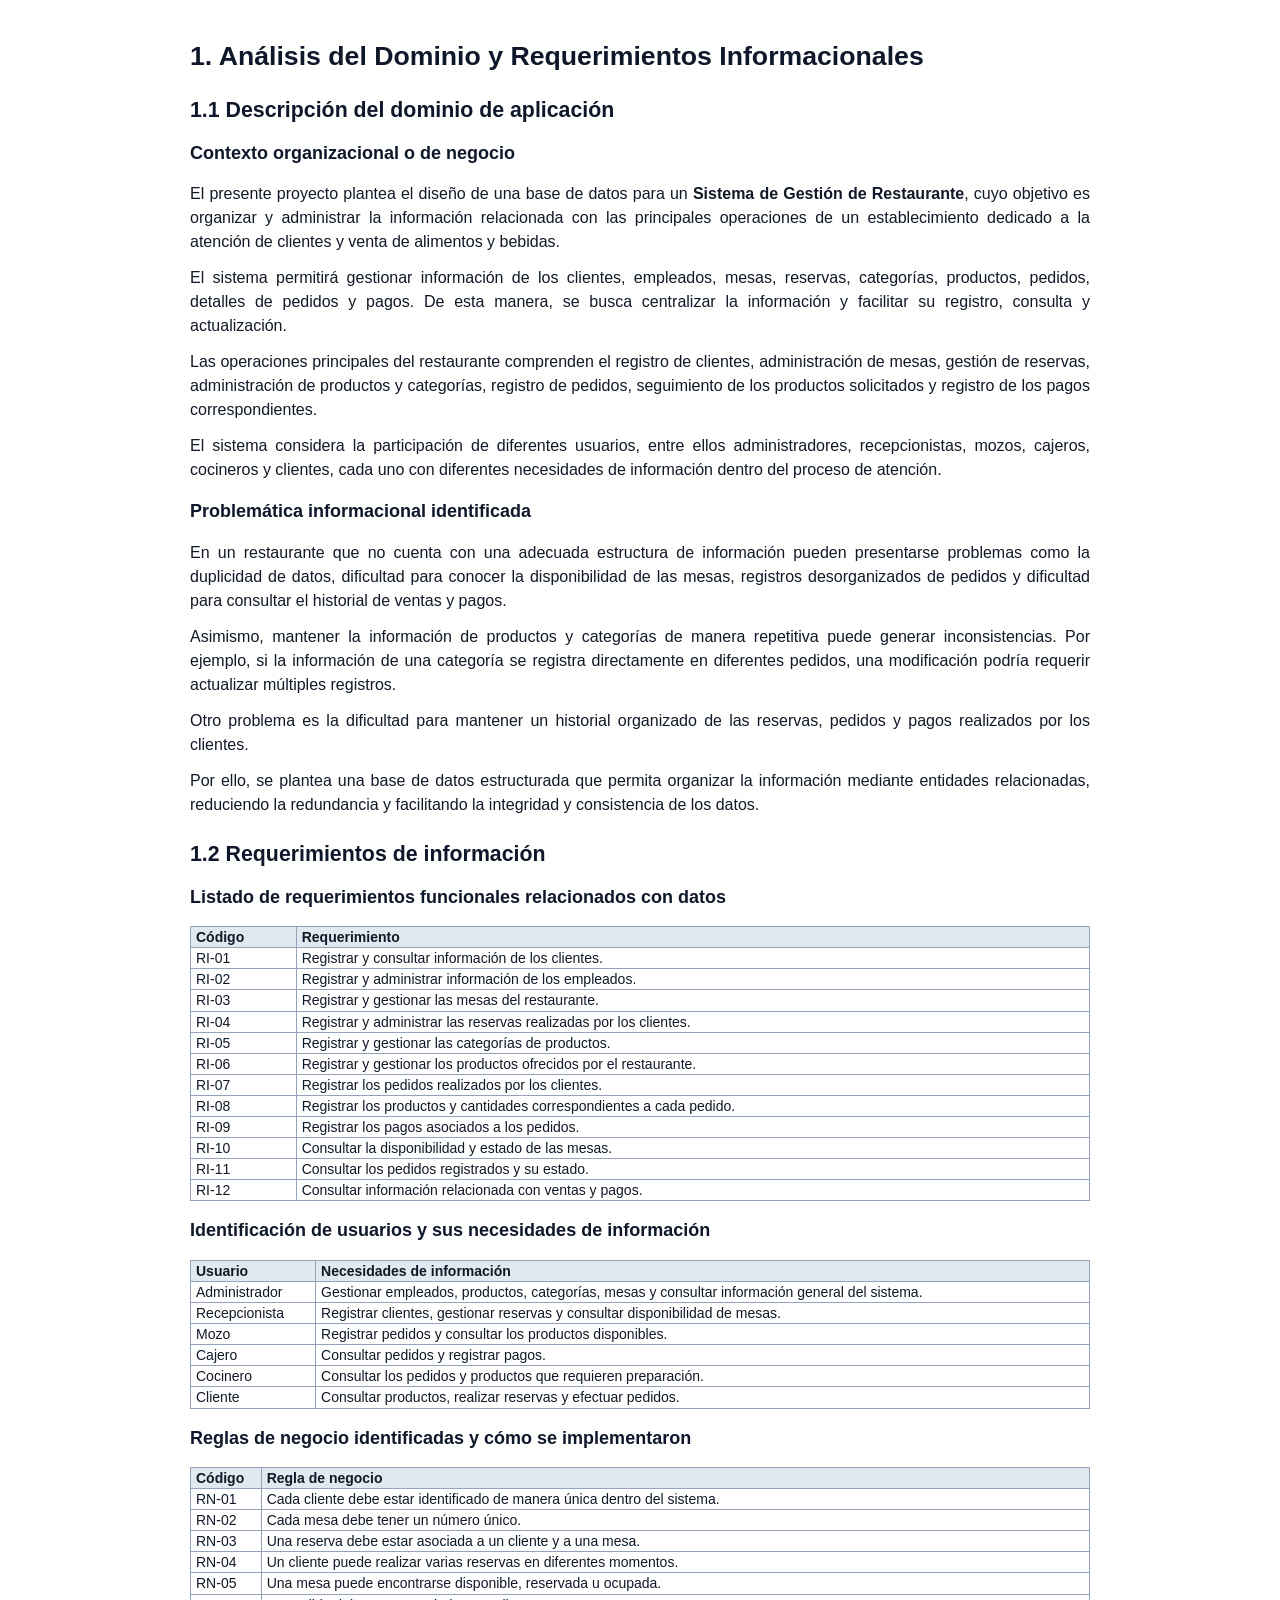
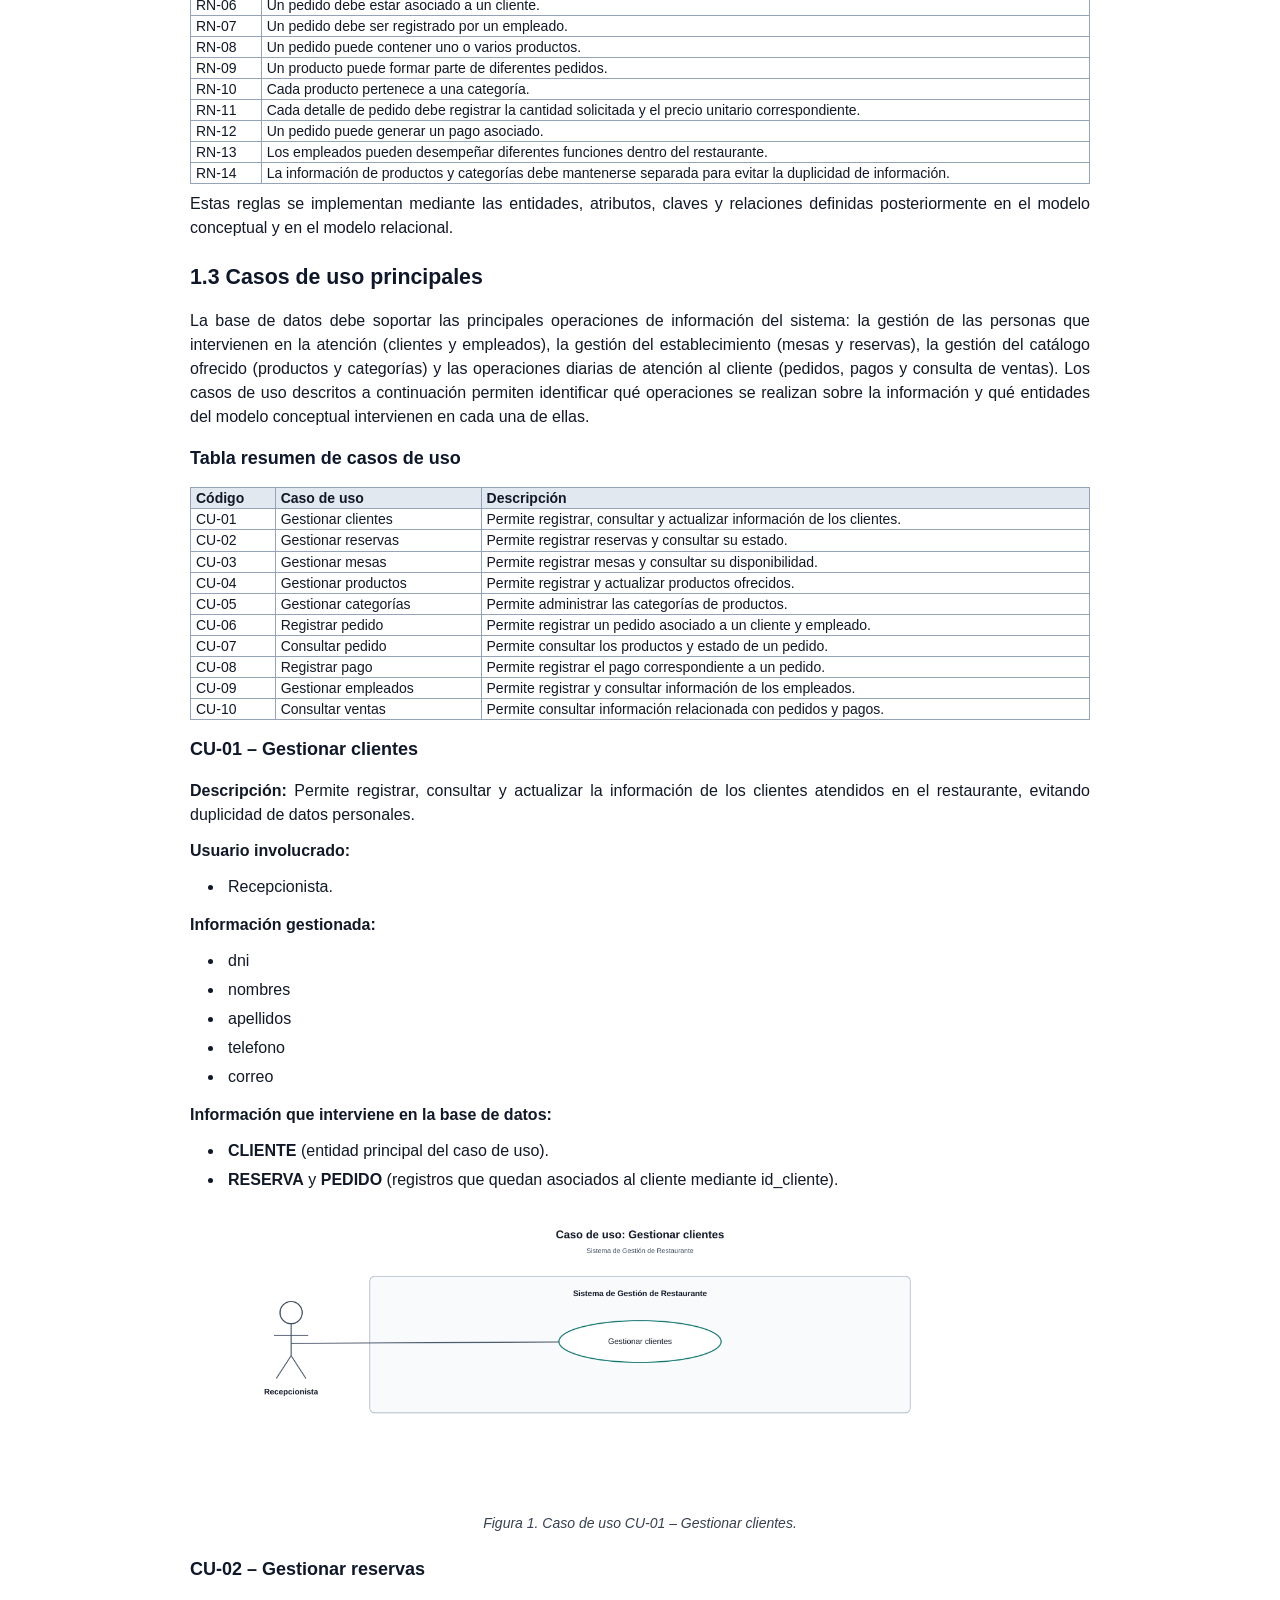
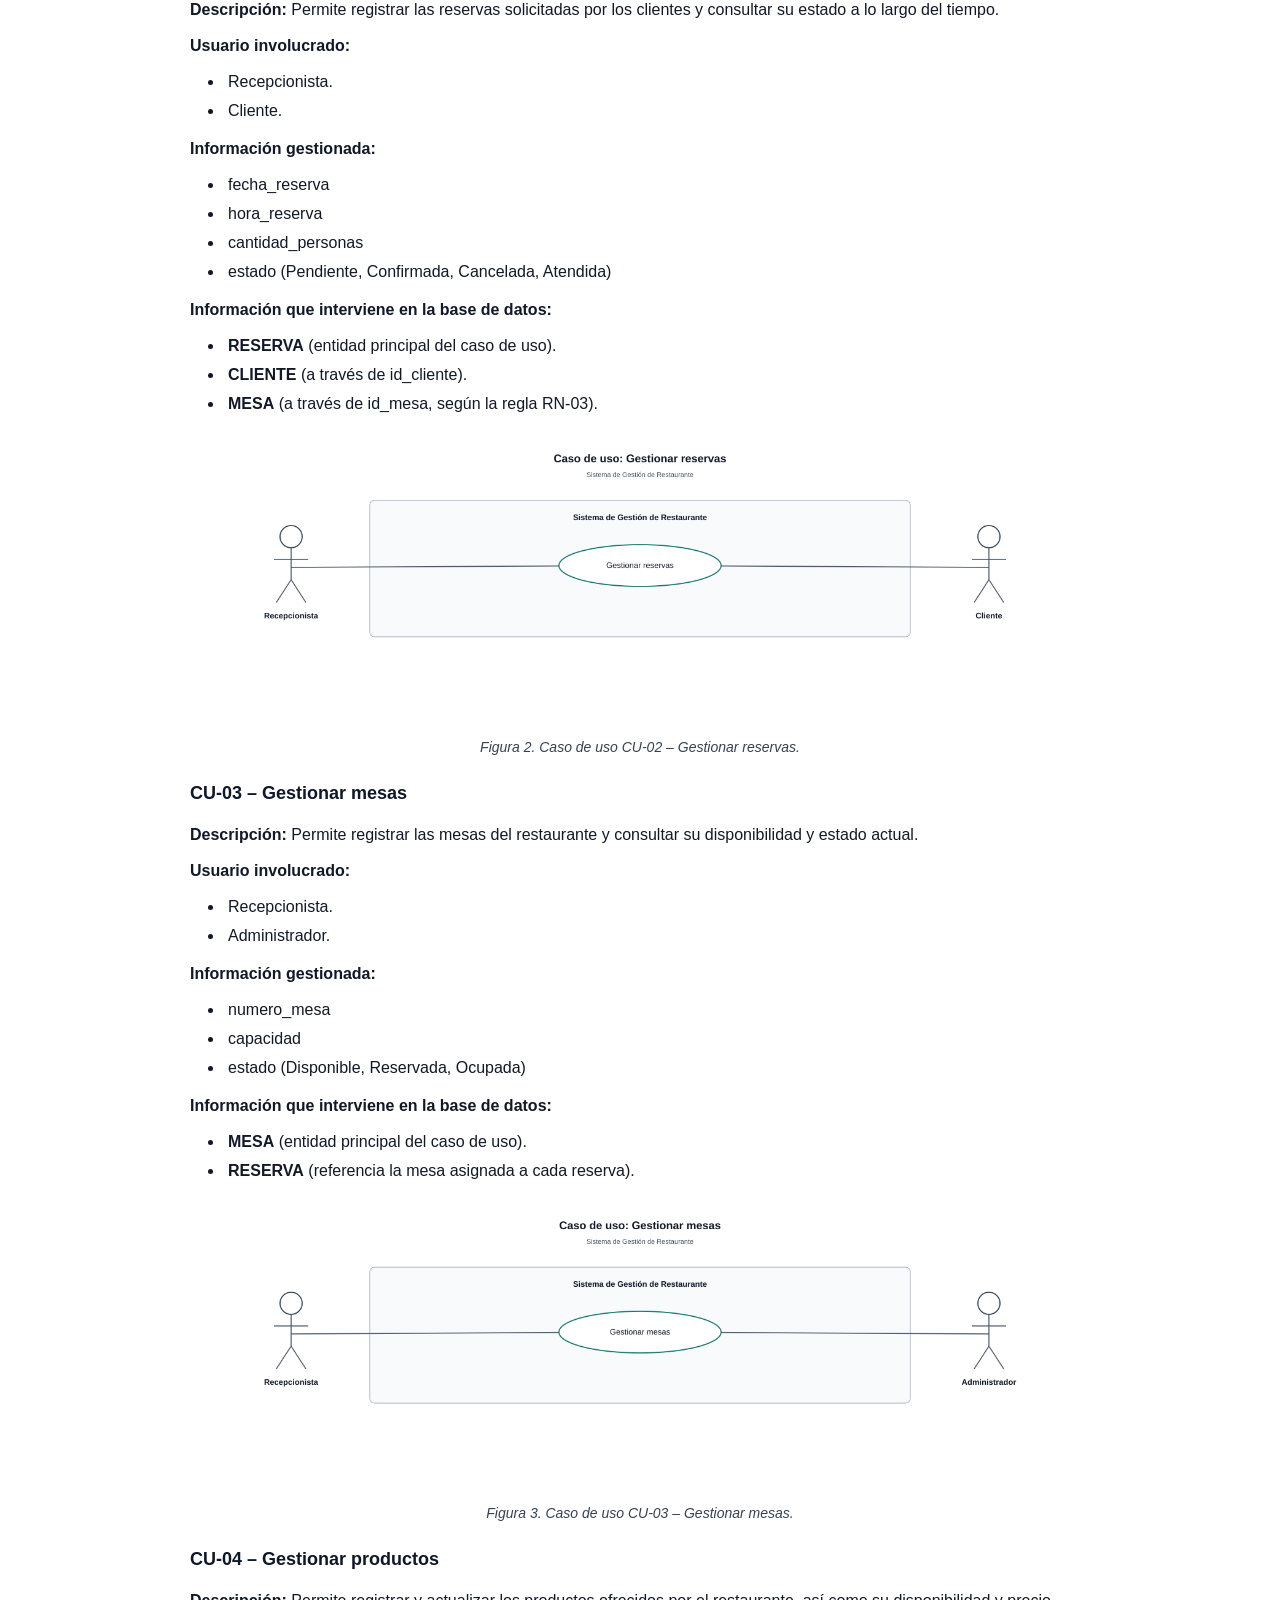
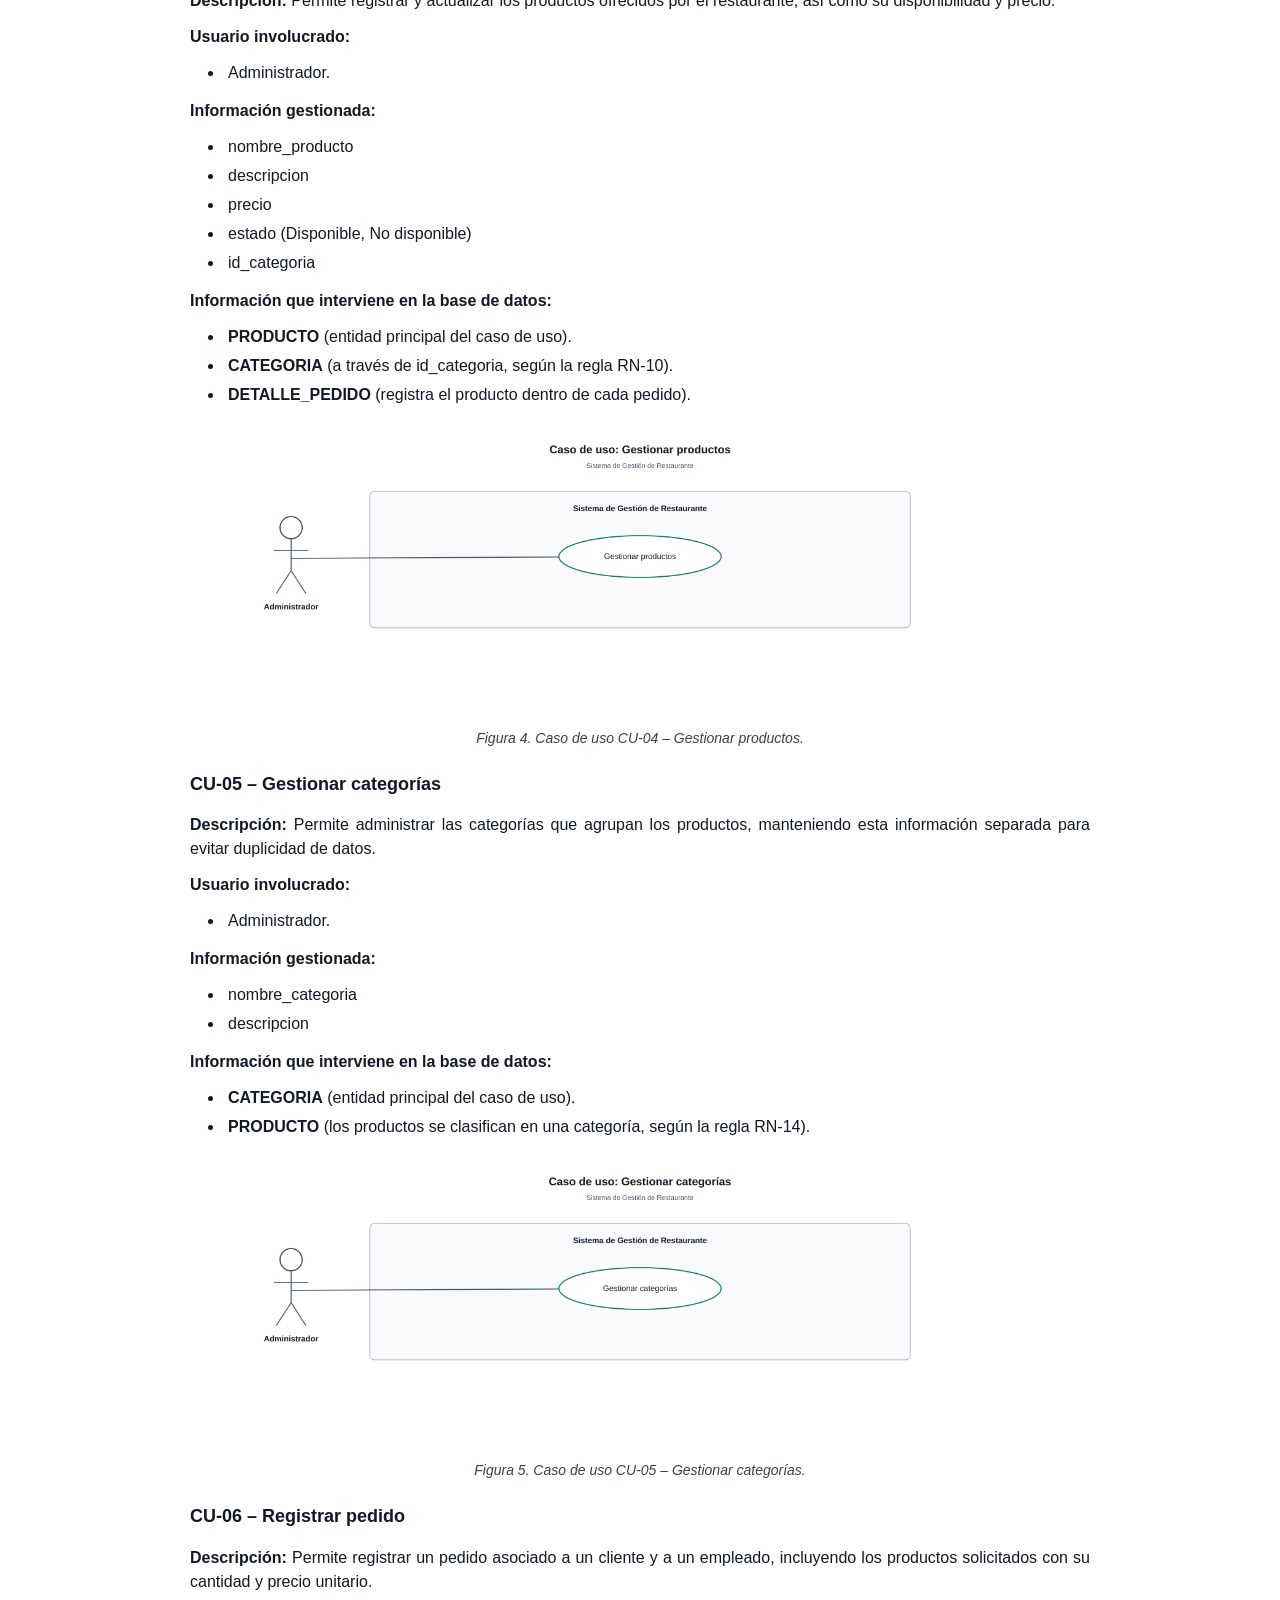
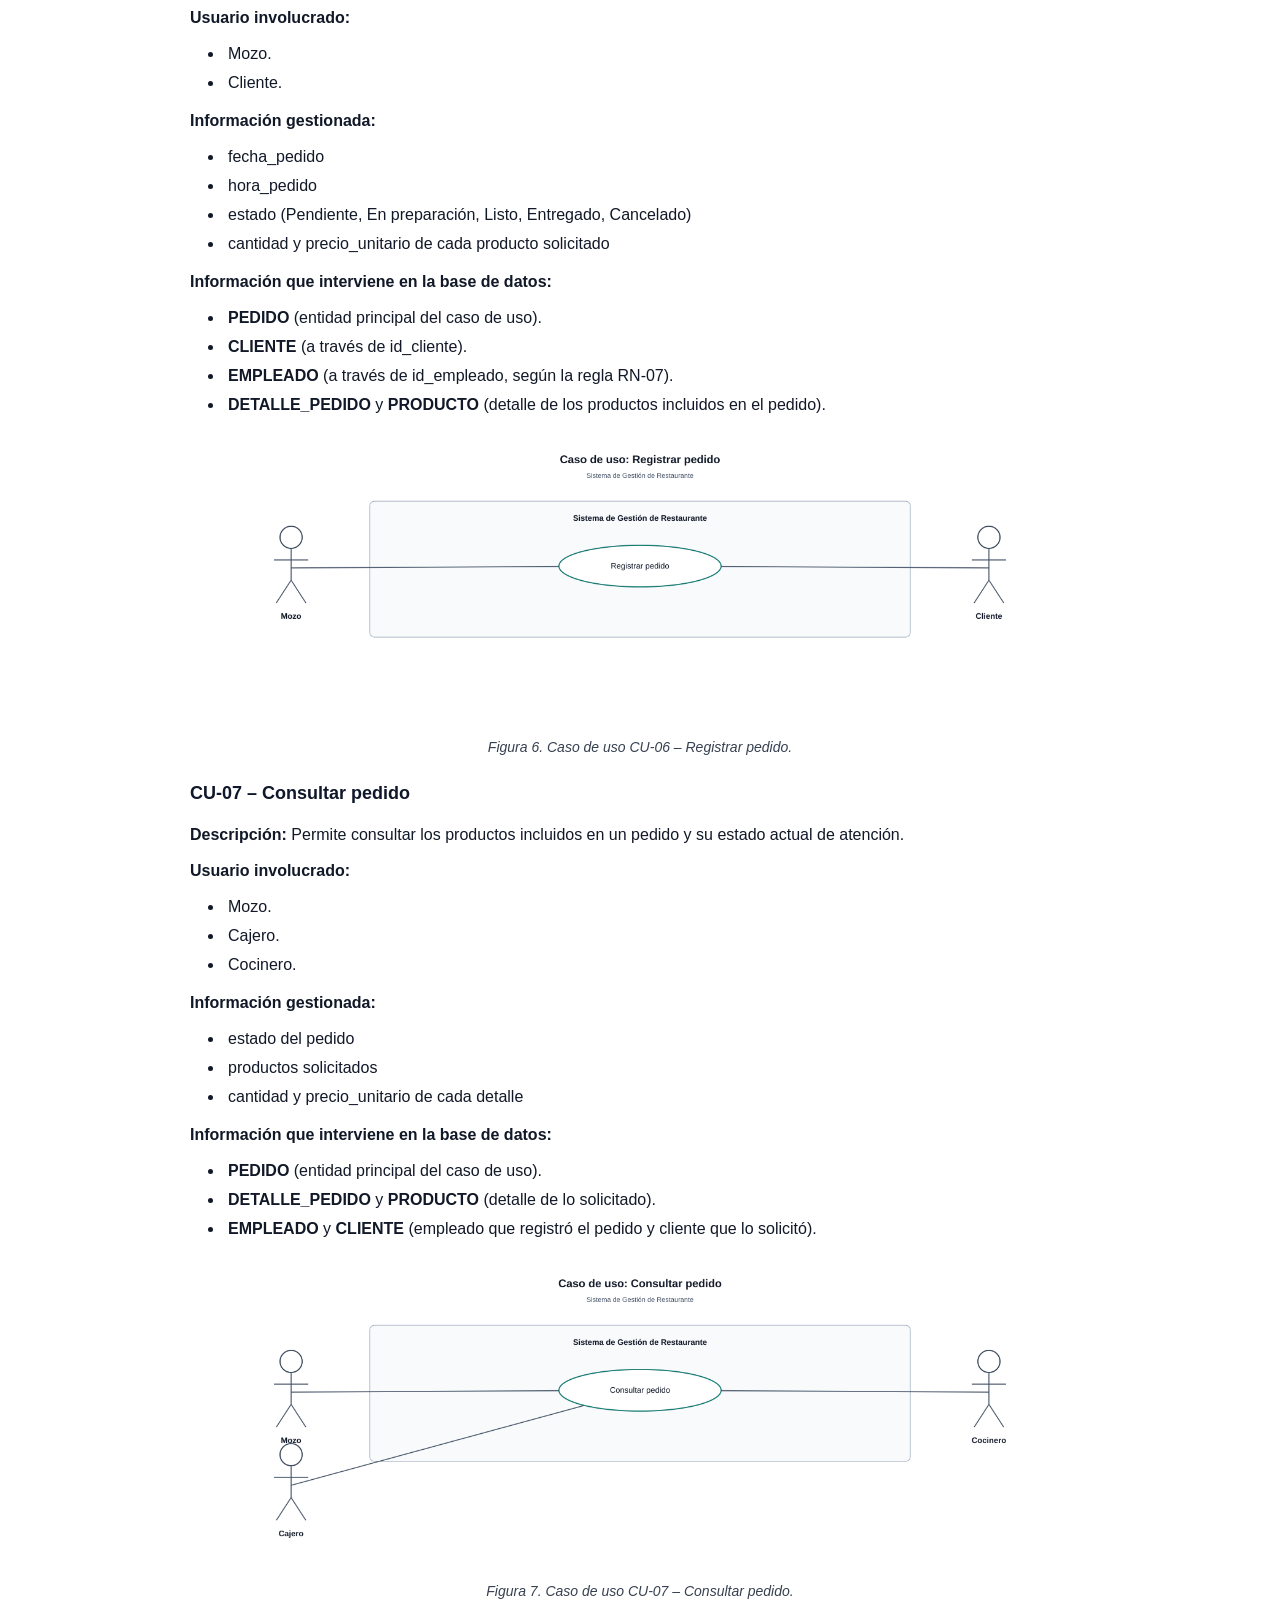
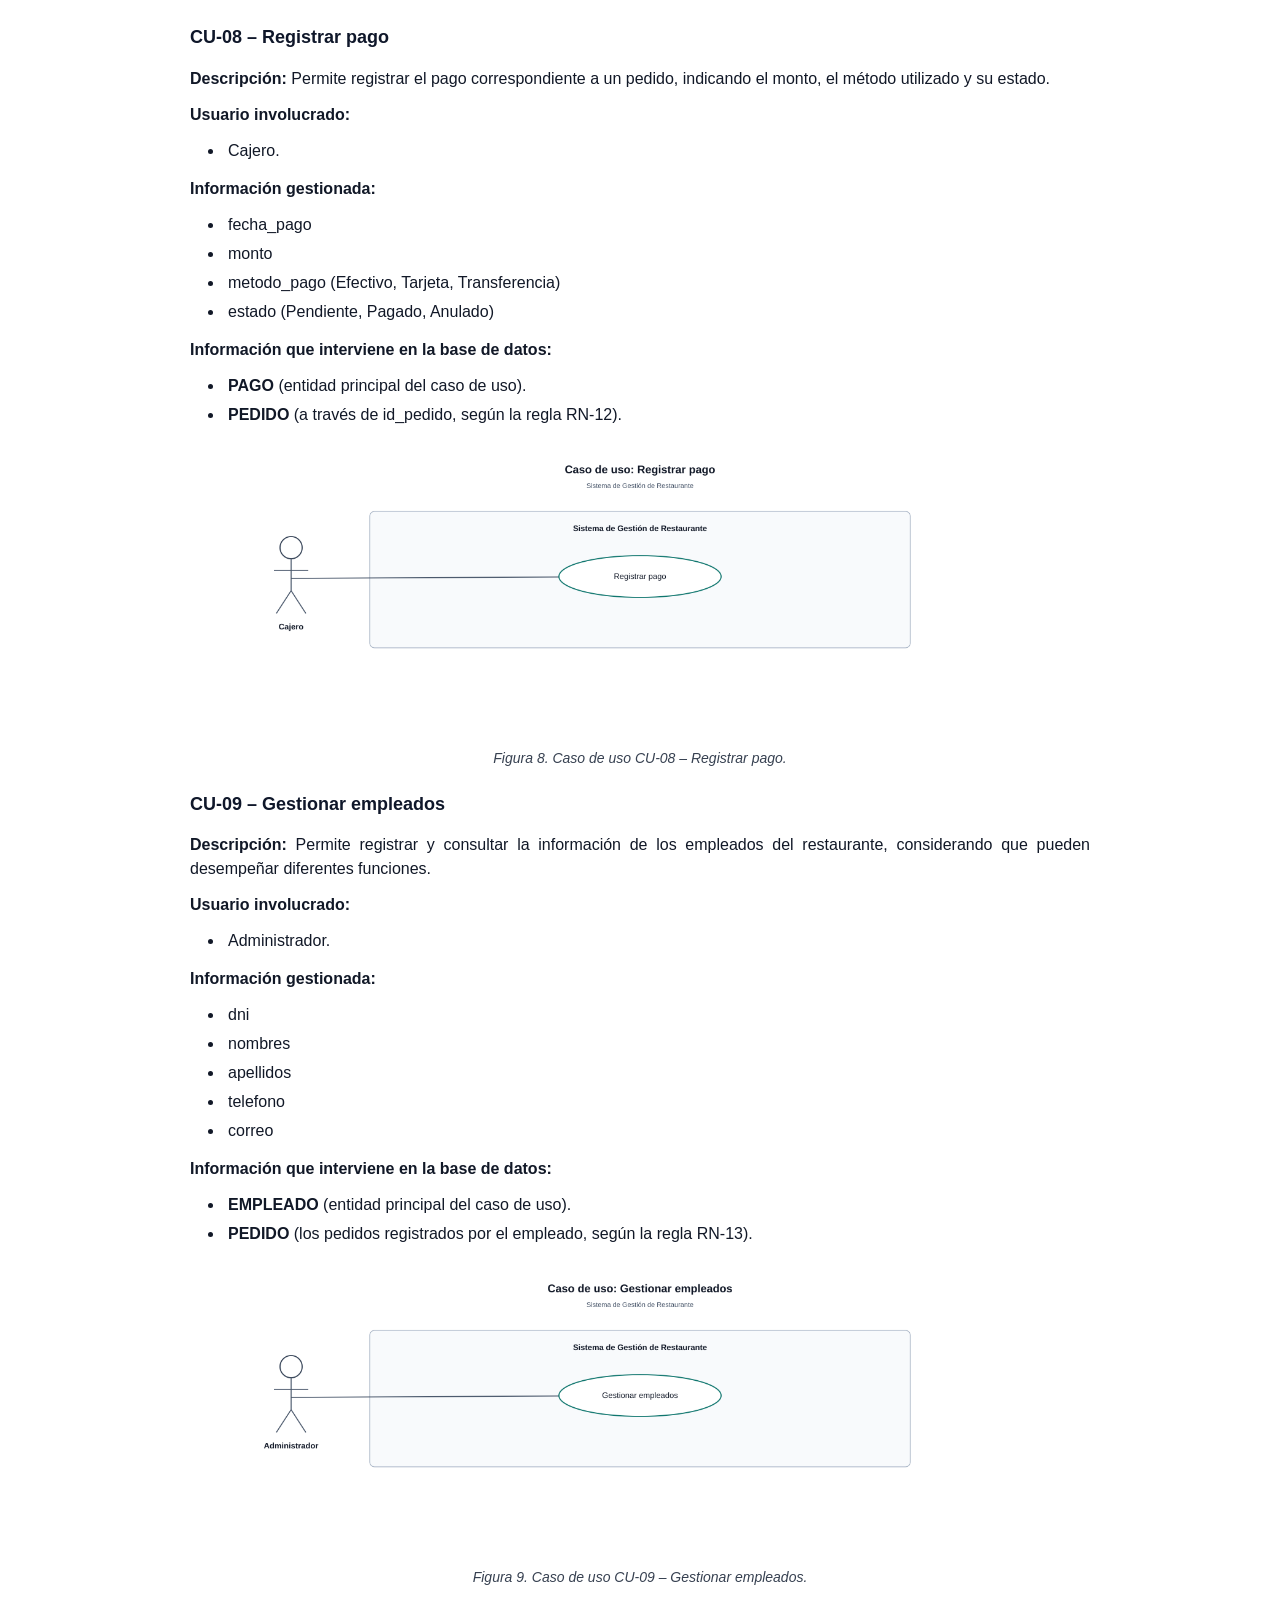
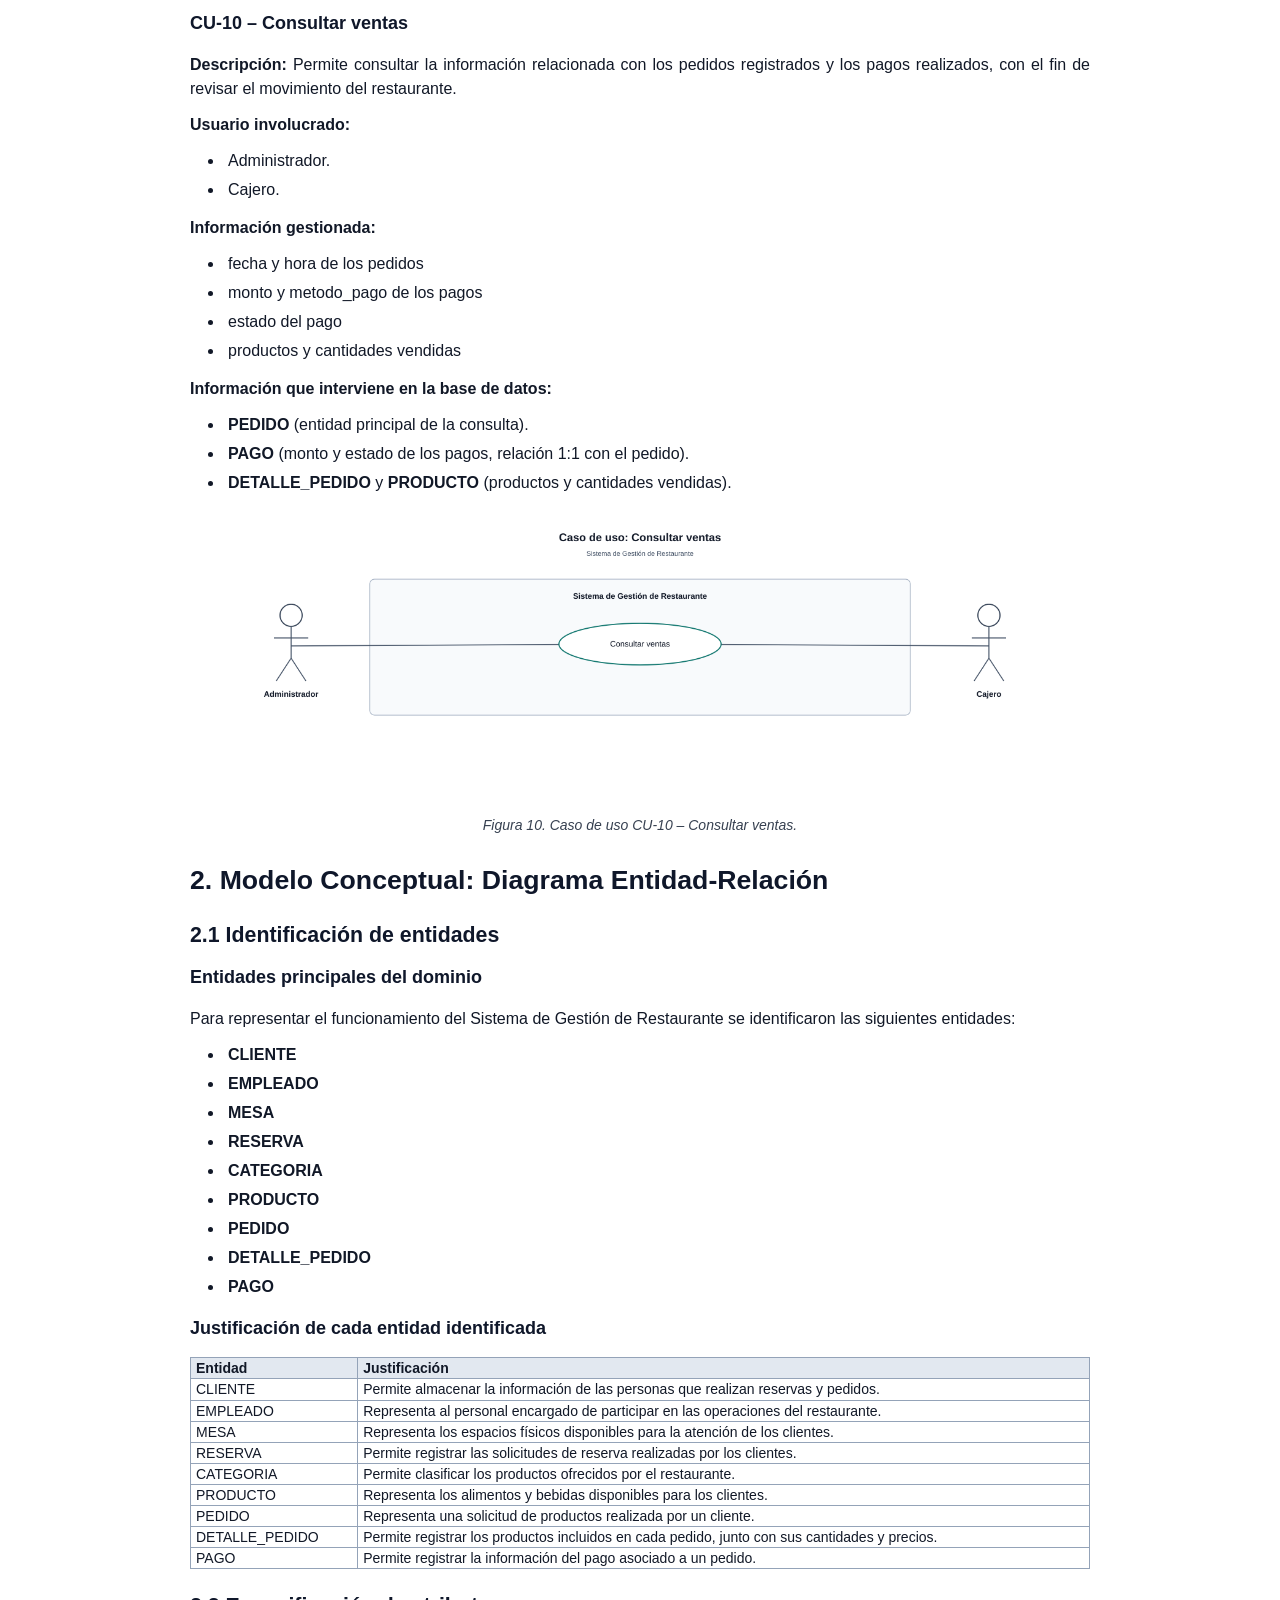
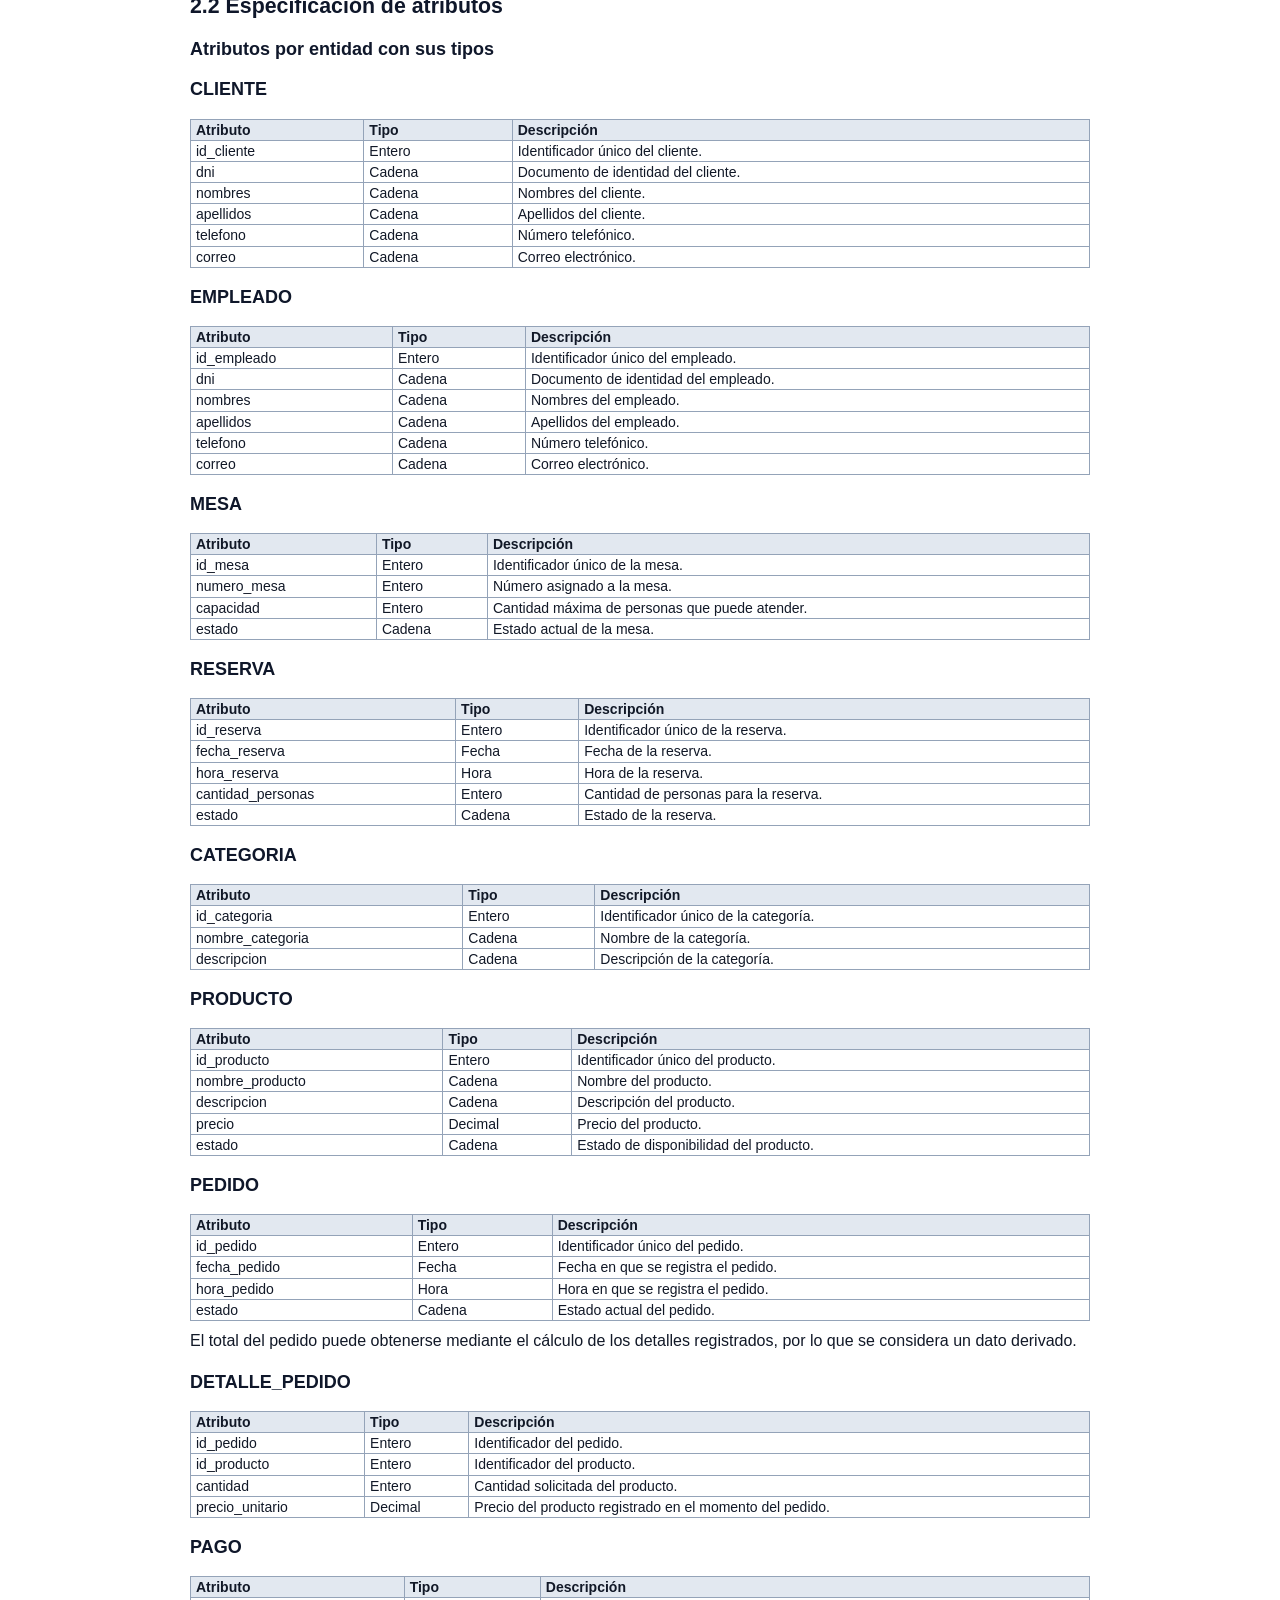
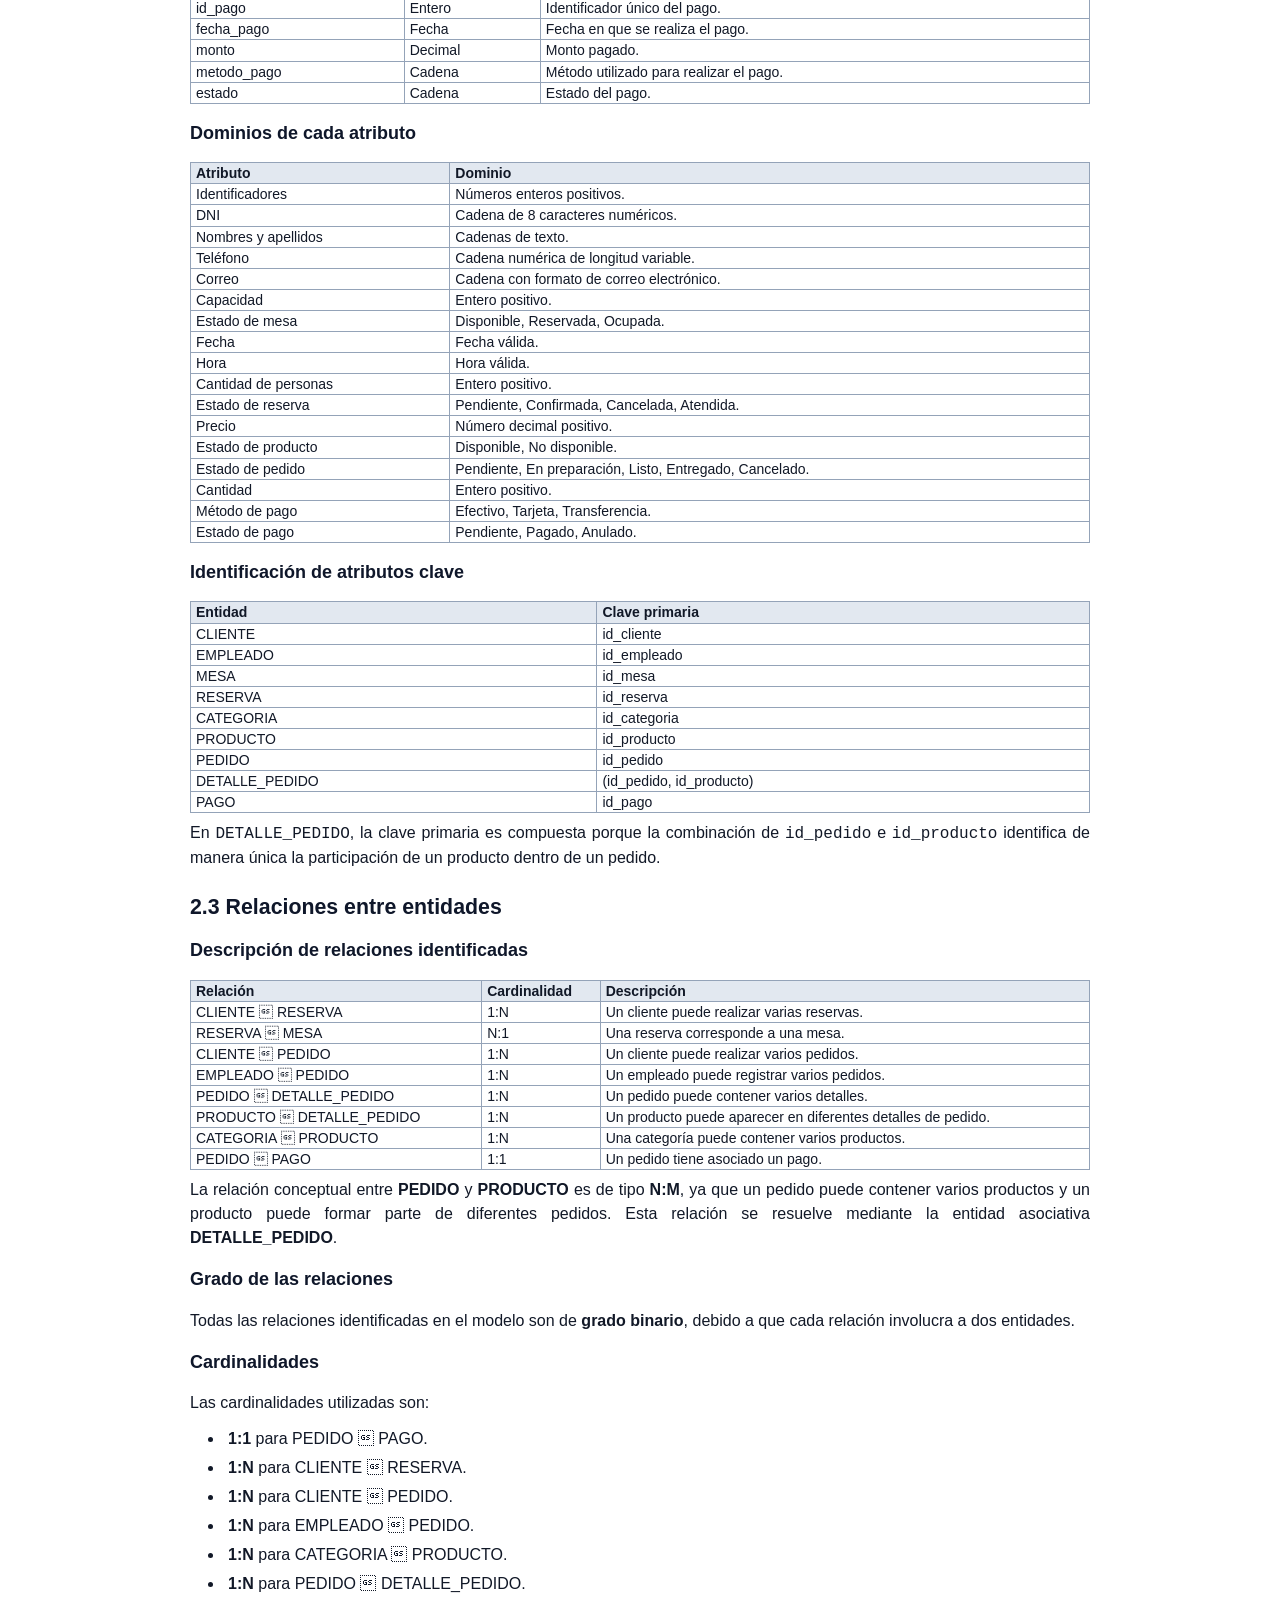
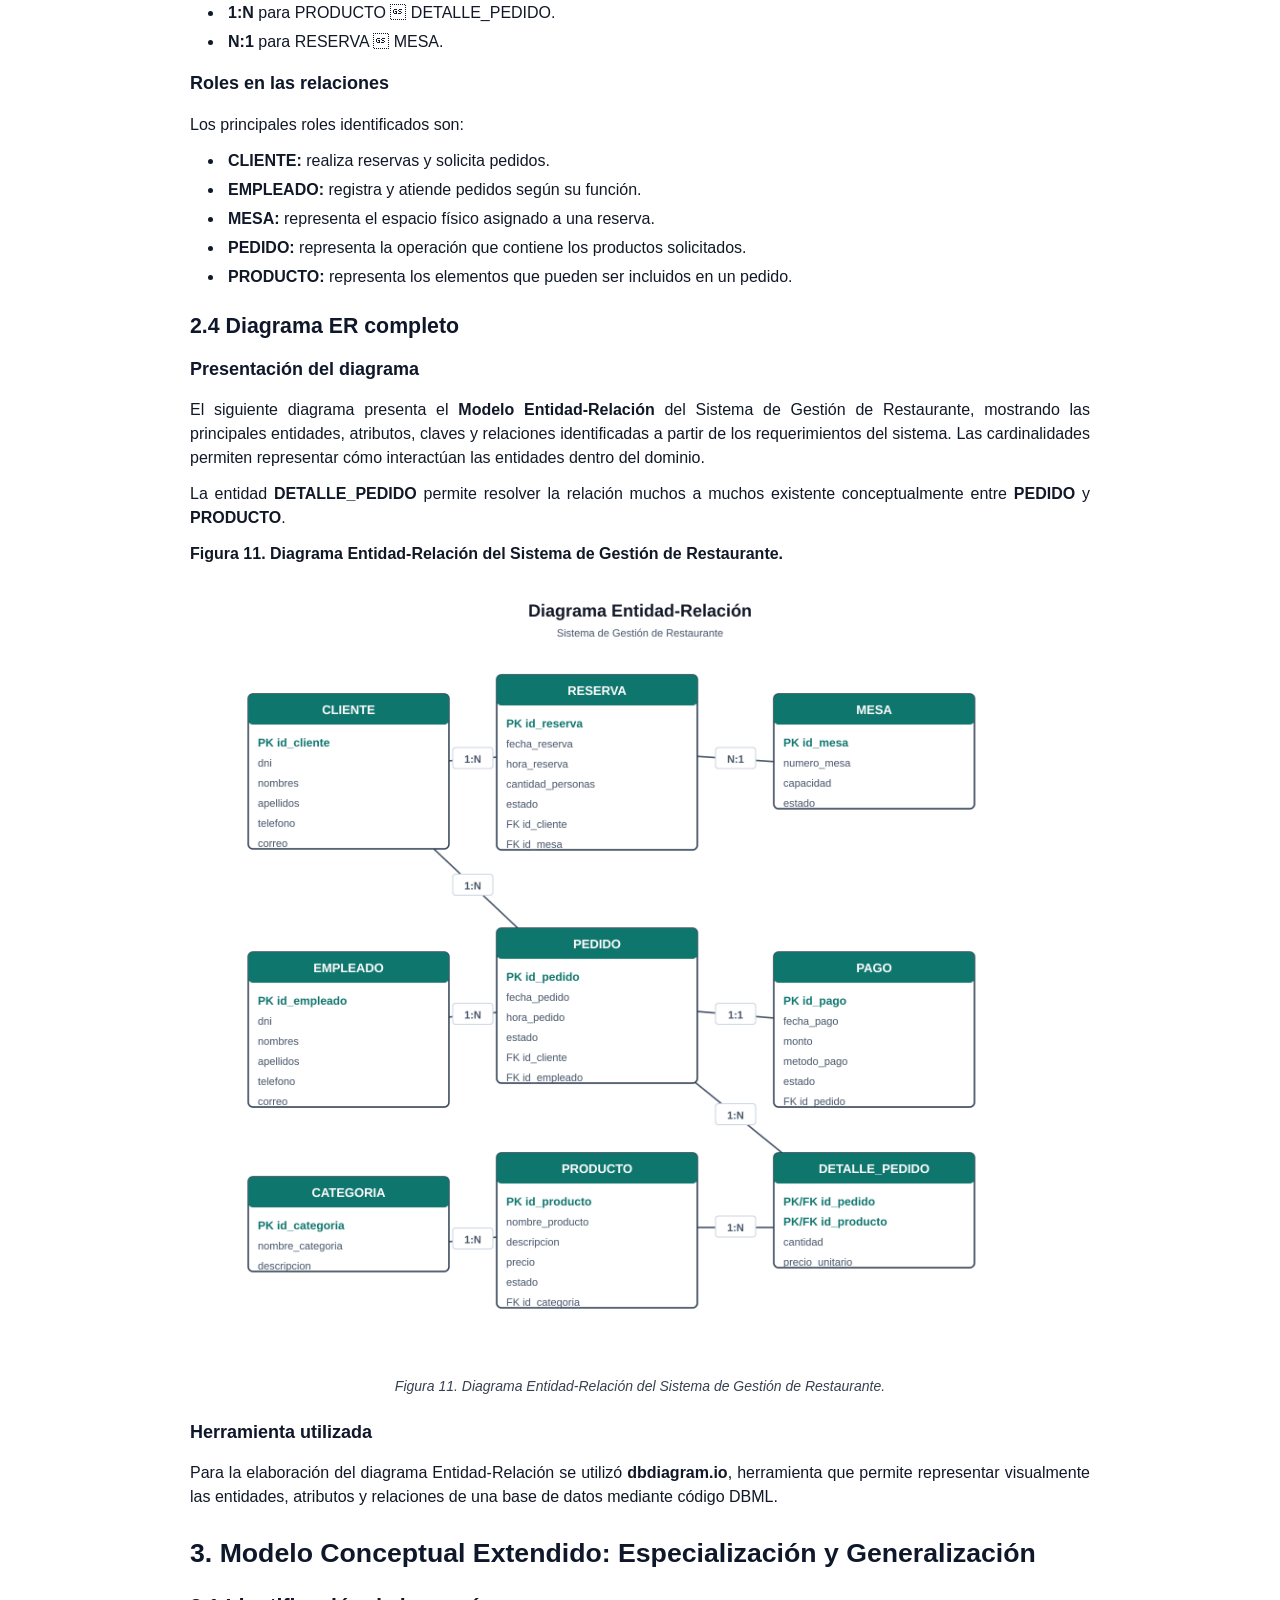
<file: documento.html>
<!doctype html>
<html lang="es">
<head>
  <meta charset="windows-1252">
  <title>Informe - Modelado y Dise�o de Base de Datos</title>
  <style>
    body {
      max-width: 900px;
      margin: 40px auto;
      padding: 0 28px;
      color: #111827;
      font-family: Arial, Helvetica, sans-serif;
      font-size: 12pt;
      line-height: 1.5;
      background: #ffffff;
    }
    h1, h2, h3, h4 {
      color: #0f172a;
      line-height: 1.25;
      page-break-after: avoid;
    }
    h1 {
      margin-top: 28px;
      font-size: 20pt;
    }
    h2 {
      margin-top: 24px;
      font-size: 16pt;
    }
    h3 {
      margin-top: 18px;
      font-size: 13.5pt;
    }
    h4 {
      margin-top: 14px;
      margin-bottom: 8px;
      font-size: 12pt;
    }
    p {
      margin: 0 0 12px;
      text-align: justify;
    }
    table {
      width: 100%;
      border-collapse: collapse;
      border-spacing: 0;
      margin: 4px 0 8px;
      font-size: 10.5pt;
      mso-table-lspace: 0pt;
      mso-table-rspace: 0pt;
    }
    th, td {
      border: 1px solid #94a3b8;
      padding: 2px 5px;
      line-height: 1.15;
      vertical-align: top;
    }
    /* Tablas compactas: sin espacios heredados dentro de las celdas */
    thead {
      display: table-header-group;
    }
    tr {
      page-break-inside: avoid;
      break-inside: avoid;
    }
    th p, td p,
    th ul, td ul,
    th ol, td ol,
    th blockquote, td blockquote {
      margin: 0;
    }
    th li, td li {
      margin-bottom: 0;
    }
    th {
      background: #e2e8f0;
      font-weight: bold;
      text-align: left;
    }
    ul {
      margin-top: 0;
      margin-bottom: 14px;
      padding-left: 34px;
      list-style-position: outside;
    }
    li {
      margin-bottom: 5px;
      padding-left: 4px;
    }
    code, pre {
      font-family: Consolas, 'Courier New', monospace;
    }
    pre {
      border: 1px solid #cbd5e1;
      background: #f8fafc;
      padding: 12px;
      white-space: pre-wrap;
    }
    .generated-figure {
      margin: 18px 0 24px;
      text-align: center;
      page-break-inside: avoid;
    }
    .generated-figure img {
      display: block;
      width: 100%;
      max-width: 860px;
      height: auto;
      margin: 0 auto 8px;
      background: #ffffff;
    }
    .generated-figure figcaption {
      color: #374151;
      font-size: 10.5pt;
      font-style: italic;
      text-align: center;
    }
    /* --- Estilos aislados del punto 4: Normalizacion de Esquemas Relacionales --- */
    /* Son clases propias (p4-*) y no modifican los estilos de las secciones anteriores. */
    .p4-flujo {
      margin: 14px 0;
      text-align: center;
      font-weight: bold;
      font-size: 10.5pt;
      color: #0f766e;
    }
    .p4-etapa {
      display: inline-block;
      margin: 4px 0 8px;
      padding: 3px 12px;
      font-size: 10.5pt;
      font-weight: bold;
      border: 1px solid #cbd5e1;
    }
    .p4-antes {
      background: #fee2e2;
      color: #991b1b;
      border-color: #fca5a5;
    }
    .p4-despues {
      background: #dcfce7;
      color: #166534;
      border-color: #86efac;
    }
    .p4-scroll {
      overflow-x: auto;
      margin: 12px 0 18px;
    }
    .p4-scroll table {
      margin: 0;
    }
    table.p4 th, table.p4 td {
      font-size: 9.5pt;
      padding: 2px 5px;
      line-height: 1.15;
    }
    table.p4 td.p4-nowrap {
      white-space: nowrap;
    }
    .p4-pk {
      color: #0f766e;
      font-weight: bold;
      white-space: nowrap;
    }
    .p4-fk {
      color: #b45309;
      font-weight: bold;
      white-space: nowrap;
    }
    .p4-nota {
      margin: 10px 0 18px;
      padding: 10px 12px;
      border-left: 4px solid #0f766e;
      background: #f8fafc;
      font-size: 10.5pt;
    }
    .p4-clave {
      font-family: Consolas, 'Courier New', monospace;
      font-size: 10pt;
    }
    .p4-titulo-tabla {
      margin: 16px 0 6px;
      font-size: 10.5pt;
      color: #0f766e;
    }
    @media print {
      body {
        margin: 0;
        max-width: none;
      }
      /* Las tablas largas pueden continuar en la pagina siguiente, repitiendo la cabecera */
      table {
        page-break-inside: auto;
      }
      tr {
        page-break-inside: avoid;
        page-break-after: auto;
      }
      thead {
        display: table-header-group;
      }
      .p4-scroll {
        overflow: visible;
      }
    }
  </style>
</head>
<body>
<h1>1. An�lisis del Dominio y Requerimientos Informacionales</h1>
<h2>1.1 Descripci�n del dominio de aplicaci�n</h2>
<h3>Contexto organizacional o de negocio</h3>
<p>El presente proyecto plantea el dise�o de una base de datos para un <strong>Sistema de Gesti�n de Restaurante</strong>, cuyo objetivo es organizar y administrar la informaci�n relacionada con las principales operaciones de un establecimiento dedicado a la atenci�n de clientes y venta de alimentos y bebidas.</p>
<p>El sistema permitir� gestionar informaci�n de los clientes, empleados, mesas, reservas, categor�as, productos, pedidos, detalles de pedidos y pagos. De esta manera, se busca centralizar la informaci�n y facilitar su registro, consulta y actualizaci�n.</p>
<p>Las operaciones principales del restaurante comprenden el registro de clientes, administraci�n de mesas, gesti�n de reservas, administraci�n de productos y categor�as, registro de pedidos, seguimiento de los productos solicitados y registro de los pagos correspondientes.</p>
<p>El sistema considera la participaci�n de diferentes usuarios, entre ellos administradores, recepcionistas, mozos, cajeros, cocineros y clientes, cada uno con diferentes necesidades de informaci�n dentro del proceso de atenci�n.</p>
<h3>Problem�tica informacional identificada</h3>
<p>En un restaurante que no cuenta con una adecuada estructura de informaci�n pueden presentarse problemas como la duplicidad de datos, dificultad para conocer la disponibilidad de las mesas, registros desorganizados de pedidos y dificultad para consultar el historial de ventas y pagos.</p>
<p>Asimismo, mantener la informaci�n de productos y categor�as de manera repetitiva puede generar inconsistencias. Por ejemplo, si la informaci�n de una categor�a se registra directamente en diferentes pedidos, una modificaci�n podr�a requerir actualizar m�ltiples registros.</p>
<p>Otro problema es la dificultad para mantener un historial organizado de las reservas, pedidos y pagos realizados por los clientes.</p>
<p>Por ello, se plantea una base de datos estructurada que permita organizar la informaci�n mediante entidades relacionadas, reduciendo la redundancia y facilitando la integridad y consistencia de los datos.</p>
<h2>1.2 Requerimientos de informaci�n</h2>
<h3>Listado de requerimientos funcionales relacionados con datos</h3>
<table>
<thead><tr><th>C�digo</th><th>Requerimiento</th></tr></thead>
<tbody>
<tr><td>RI-01</td><td>Registrar y consultar informaci�n de los clientes.</td></tr>
<tr><td>RI-02</td><td>Registrar y administrar informaci�n de los empleados.</td></tr>
<tr><td>RI-03</td><td>Registrar y gestionar las mesas del restaurante.</td></tr>
<tr><td>RI-04</td><td>Registrar y administrar las reservas realizadas por los clientes.</td></tr>
<tr><td>RI-05</td><td>Registrar y gestionar las categor�as de productos.</td></tr>
<tr><td>RI-06</td><td>Registrar y gestionar los productos ofrecidos por el restaurante.</td></tr>
<tr><td>RI-07</td><td>Registrar los pedidos realizados por los clientes.</td></tr>
<tr><td>RI-08</td><td>Registrar los productos y cantidades correspondientes a cada pedido.</td></tr>
<tr><td>RI-09</td><td>Registrar los pagos asociados a los pedidos.</td></tr>
<tr><td>RI-10</td><td>Consultar la disponibilidad y estado de las mesas.</td></tr>
<tr><td>RI-11</td><td>Consultar los pedidos registrados y su estado.</td></tr>
<tr><td>RI-12</td><td>Consultar informaci�n relacionada con ventas y pagos.</td></tr>
</tbody>
</table>
<h3>Identificaci�n de usuarios y sus necesidades de informaci�n</h3>
<table>
<thead><tr><th>Usuario</th><th>Necesidades de informaci�n</th></tr></thead>
<tbody>
<tr><td>Administrador</td><td>Gestionar empleados, productos, categor�as, mesas y consultar informaci�n general del sistema.</td></tr>
<tr><td>Recepcionista</td><td>Registrar clientes, gestionar reservas y consultar disponibilidad de mesas.</td></tr>
<tr><td>Mozo</td><td>Registrar pedidos y consultar los productos disponibles.</td></tr>
<tr><td>Cajero</td><td>Consultar pedidos y registrar pagos.</td></tr>
<tr><td>Cocinero</td><td>Consultar los pedidos y productos que requieren preparaci�n.</td></tr>
<tr><td>Cliente</td><td>Consultar productos, realizar reservas y efectuar pedidos.</td></tr>
</tbody>
</table>
<h3>Reglas de negocio identificadas y c�mo se implementaron</h3>
<table>
<thead><tr><th>C�digo</th><th>Regla de negocio</th></tr></thead>
<tbody>
<tr><td>RN-01</td><td>Cada cliente debe estar identificado de manera �nica dentro del sistema.</td></tr>
<tr><td>RN-02</td><td>Cada mesa debe tener un n�mero �nico.</td></tr>
<tr><td>RN-03</td><td>Una reserva debe estar asociada a un cliente y a una mesa.</td></tr>
<tr><td>RN-04</td><td>Un cliente puede realizar varias reservas en diferentes momentos.</td></tr>
<tr><td>RN-05</td><td>Una mesa puede encontrarse disponible, reservada u ocupada.</td></tr>
<tr><td>RN-06</td><td>Un pedido debe estar asociado a un cliente.</td></tr>
<tr><td>RN-07</td><td>Un pedido debe ser registrado por un empleado.</td></tr>
<tr><td>RN-08</td><td>Un pedido puede contener uno o varios productos.</td></tr>
<tr><td>RN-09</td><td>Un producto puede formar parte de diferentes pedidos.</td></tr>
<tr><td>RN-10</td><td>Cada producto pertenece a una categor�a.</td></tr>
<tr><td>RN-11</td><td>Cada detalle de pedido debe registrar la cantidad solicitada y el precio unitario correspondiente.</td></tr>
<tr><td>RN-12</td><td>Un pedido puede generar un pago asociado.</td></tr>
<tr><td>RN-13</td><td>Los empleados pueden desempe�ar diferentes funciones dentro del restaurante.</td></tr>
<tr><td>RN-14</td><td>La informaci�n de productos y categor�as debe mantenerse separada para evitar la duplicidad de informaci�n.</td></tr>
</tbody>
</table>
<p>Estas reglas se implementan mediante las entidades, atributos, claves y relaciones definidas posteriormente en el modelo conceptual y en el modelo relacional.</p>
<h2>1.3 Casos de uso principales</h2>
<p>La base de datos debe soportar las principales operaciones de informaci&oacute;n del sistema: la gesti&oacute;n de las personas que intervienen en la atenci&oacute;n (clientes y empleados), la gesti&oacute;n del establecimiento (mesas y reservas), la gesti&oacute;n del cat&aacute;logo ofrecido (productos y categor&iacute;as) y las operaciones diarias de atenci&oacute;n al cliente (pedidos, pagos y consulta de ventas). Los casos de uso descritos a continuaci&oacute;n permiten identificar qu&eacute; operaciones se realizan sobre la informaci&oacute;n y qu&eacute; entidades del modelo conceptual intervienen en cada una de ellas.</p>
<h3>Tabla resumen de casos de uso</h3>
<table>
<thead><tr><th>C&oacute;digo</th><th>Caso de uso</th><th>Descripci&oacute;n</th></tr></thead>
<tbody>
<tr><td>CU-01</td><td>Gestionar clientes</td><td>Permite registrar, consultar y actualizar informaci&oacute;n de los clientes.</td></tr>
<tr><td>CU-02</td><td>Gestionar reservas</td><td>Permite registrar reservas y consultar su estado.</td></tr>
<tr><td>CU-03</td><td>Gestionar mesas</td><td>Permite registrar mesas y consultar su disponibilidad.</td></tr>
<tr><td>CU-04</td><td>Gestionar productos</td><td>Permite registrar y actualizar productos ofrecidos.</td></tr>
<tr><td>CU-05</td><td>Gestionar categor&iacute;as</td><td>Permite administrar las categor&iacute;as de productos.</td></tr>
<tr><td>CU-06</td><td>Registrar pedido</td><td>Permite registrar un pedido asociado a un cliente y empleado.</td></tr>
<tr><td>CU-07</td><td>Consultar pedido</td><td>Permite consultar los productos y estado de un pedido.</td></tr>
<tr><td>CU-08</td><td>Registrar pago</td><td>Permite registrar el pago correspondiente a un pedido.</td></tr>
<tr><td>CU-09</td><td>Gestionar empleados</td><td>Permite registrar y consultar informaci&oacute;n de los empleados.</td></tr>
<tr><td>CU-10</td><td>Consultar ventas</td><td>Permite consultar informaci&oacute;n relacionada con pedidos y pagos.</td></tr>
</tbody>
</table>
<h3>CU-01 &ndash; Gestionar clientes</h3>
<p><strong>Descripci&oacute;n:</strong> Permite registrar, consultar y actualizar la informaci&oacute;n de los clientes atendidos en el restaurante, evitando duplicidad de datos personales.</p>
<p><strong>Usuario involucrado:</strong></p>
<ul>
<li>Recepcionista.</li>
</ul>
<p><strong>Informaci&oacute;n gestionada:</strong></p>
<ul>
<li>dni</li>
<li>nombres</li>
<li>apellidos</li>
<li>telefono</li>
<li>correo</li>
</ul>
<p><strong>Informaci&oacute;n que interviene en la base de datos:</strong></p>
<ul>
<li><strong>CLIENTE</strong> (entidad principal del caso de uso).</li>
<li><strong>RESERVA</strong> y <strong>PEDIDO</strong> (registros que quedan asociados al cliente mediante id_cliente).</li>
</ul>
<figure class="generated-figure" data-diagram="usecase-cu01">
  <figcaption>Figura 1. Caso de uso CU-01 &ndash; Gestionar clientes.</figcaption>
</figure>
<h3>CU-02 &ndash; Gestionar reservas</h3>
<p><strong>Descripci&oacute;n:</strong> Permite registrar las reservas solicitadas por los clientes y consultar su estado a lo largo del tiempo.</p>
<p><strong>Usuario involucrado:</strong></p>
<ul>
<li>Recepcionista.</li>
<li>Cliente.</li>
</ul>
<p><strong>Informaci&oacute;n gestionada:</strong></p>
<ul>
<li>fecha_reserva</li>
<li>hora_reserva</li>
<li>cantidad_personas</li>
<li>estado (Pendiente, Confirmada, Cancelada, Atendida)</li>
</ul>
<p><strong>Informaci&oacute;n que interviene en la base de datos:</strong></p>
<ul>
<li><strong>RESERVA</strong> (entidad principal del caso de uso).</li>
<li><strong>CLIENTE</strong> (a trav&eacute;s de id_cliente).</li>
<li><strong>MESA</strong> (a trav&eacute;s de id_mesa, seg&uacute;n la regla RN-03).</li>
</ul>
<figure class="generated-figure" data-diagram="usecase-cu02">
  <figcaption>Figura 2. Caso de uso CU-02 &ndash; Gestionar reservas.</figcaption>
</figure>
<h3>CU-03 &ndash; Gestionar mesas</h3>
<p><strong>Descripci&oacute;n:</strong> Permite registrar las mesas del restaurante y consultar su disponibilidad y estado actual.</p>
<p><strong>Usuario involucrado:</strong></p>
<ul>
<li>Recepcionista.</li>
<li>Administrador.</li>
</ul>
<p><strong>Informaci&oacute;n gestionada:</strong></p>
<ul>
<li>numero_mesa</li>
<li>capacidad</li>
<li>estado (Disponible, Reservada, Ocupada)</li>
</ul>
<p><strong>Informaci&oacute;n que interviene en la base de datos:</strong></p>
<ul>
<li><strong>MESA</strong> (entidad principal del caso de uso).</li>
<li><strong>RESERVA</strong> (referencia la mesa asignada a cada reserva).</li>
</ul>
<figure class="generated-figure" data-diagram="usecase-cu03">
  <figcaption>Figura 3. Caso de uso CU-03 &ndash; Gestionar mesas.</figcaption>
</figure>
<h3>CU-04 &ndash; Gestionar productos</h3>
<p><strong>Descripci&oacute;n:</strong> Permite registrar y actualizar los productos ofrecidos por el restaurante, as&iacute; como su disponibilidad y precio.</p>
<p><strong>Usuario involucrado:</strong></p>
<ul>
<li>Administrador.</li>
</ul>
<p><strong>Informaci&oacute;n gestionada:</strong></p>
<ul>
<li>nombre_producto</li>
<li>descripcion</li>
<li>precio</li>
<li>estado (Disponible, No disponible)</li>
<li>id_categoria</li>
</ul>
<p><strong>Informaci&oacute;n que interviene en la base de datos:</strong></p>
<ul>
<li><strong>PRODUCTO</strong> (entidad principal del caso de uso).</li>
<li><strong>CATEGORIA</strong> (a trav&eacute;s de id_categoria, seg&uacute;n la regla RN-10).</li>
<li><strong>DETALLE_PEDIDO</strong> (registra el producto dentro de cada pedido).</li>
</ul>
<figure class="generated-figure" data-diagram="usecase-cu04">
  <figcaption>Figura 4. Caso de uso CU-04 &ndash; Gestionar productos.</figcaption>
</figure>
<h3>CU-05 &ndash; Gestionar categor&iacute;as</h3>
<p><strong>Descripci&oacute;n:</strong> Permite administrar las categor&iacute;as que agrupan los productos, manteniendo esta informaci&oacute;n separada para evitar duplicidad de datos.</p>
<p><strong>Usuario involucrado:</strong></p>
<ul>
<li>Administrador.</li>
</ul>
<p><strong>Informaci&oacute;n gestionada:</strong></p>
<ul>
<li>nombre_categoria</li>
<li>descripcion</li>
</ul>
<p><strong>Informaci&oacute;n que interviene en la base de datos:</strong></p>
<ul>
<li><strong>CATEGORIA</strong> (entidad principal del caso de uso).</li>
<li><strong>PRODUCTO</strong> (los productos se clasifican en una categor&iacute;a, seg&uacute;n la regla RN-14).</li>
</ul>
<figure class="generated-figure" data-diagram="usecase-cu05">
  <figcaption>Figura 5. Caso de uso CU-05 &ndash; Gestionar categor&iacute;as.</figcaption>
</figure>
<h3>CU-06 &ndash; Registrar pedido</h3>
<p><strong>Descripci&oacute;n:</strong> Permite registrar un pedido asociado a un cliente y a un empleado, incluyendo los productos solicitados con su cantidad y precio unitario.</p>
<p><strong>Usuario involucrado:</strong></p>
<ul>
<li>Mozo.</li>
<li>Cliente.</li>
</ul>
<p><strong>Informaci&oacute;n gestionada:</strong></p>
<ul>
<li>fecha_pedido</li>
<li>hora_pedido</li>
<li>estado (Pendiente, En preparaci&oacute;n, Listo, Entregado, Cancelado)</li>
<li>cantidad y precio_unitario de cada producto solicitado</li>
</ul>
<p><strong>Informaci&oacute;n que interviene en la base de datos:</strong></p>
<ul>
<li><strong>PEDIDO</strong> (entidad principal del caso de uso).</li>
<li><strong>CLIENTE</strong> (a trav&eacute;s de id_cliente).</li>
<li><strong>EMPLEADO</strong> (a trav&eacute;s de id_empleado, seg&uacute;n la regla RN-07).</li>
<li><strong>DETALLE_PEDIDO</strong> y <strong>PRODUCTO</strong> (detalle de los productos incluidos en el pedido).</li>
</ul>
<figure class="generated-figure" data-diagram="usecase-cu06">
  <figcaption>Figura 6. Caso de uso CU-06 &ndash; Registrar pedido.</figcaption>
</figure>
<h3>CU-07 &ndash; Consultar pedido</h3>
<p><strong>Descripci&oacute;n:</strong> Permite consultar los productos incluidos en un pedido y su estado actual de atenci&oacute;n.</p>
<p><strong>Usuario involucrado:</strong></p>
<ul>
<li>Mozo.</li>
<li>Cajero.</li>
<li>Cocinero.</li>
</ul>
<p><strong>Informaci&oacute;n gestionada:</strong></p>
<ul>
<li>estado del pedido</li>
<li>productos solicitados</li>
<li>cantidad y precio_unitario de cada detalle</li>
</ul>
<p><strong>Informaci&oacute;n que interviene en la base de datos:</strong></p>
<ul>
<li><strong>PEDIDO</strong> (entidad principal del caso de uso).</li>
<li><strong>DETALLE_PEDIDO</strong> y <strong>PRODUCTO</strong> (detalle de lo solicitado).</li>
<li><strong>EMPLEADO</strong> y <strong>CLIENTE</strong> (empleado que registr&oacute; el pedido y cliente que lo solicit&oacute;).</li>
</ul>
<figure class="generated-figure" data-diagram="usecase-cu07">
  <figcaption>Figura 7. Caso de uso CU-07 &ndash; Consultar pedido.</figcaption>
</figure>
<h3>CU-08 &ndash; Registrar pago</h3>
<p><strong>Descripci&oacute;n:</strong> Permite registrar el pago correspondiente a un pedido, indicando el monto, el m&eacute;todo utilizado y su estado.</p>
<p><strong>Usuario involucrado:</strong></p>
<ul>
<li>Cajero.</li>
</ul>
<p><strong>Informaci&oacute;n gestionada:</strong></p>
<ul>
<li>fecha_pago</li>
<li>monto</li>
<li>metodo_pago (Efectivo, Tarjeta, Transferencia)</li>
<li>estado (Pendiente, Pagado, Anulado)</li>
</ul>
<p><strong>Informaci&oacute;n que interviene en la base de datos:</strong></p>
<ul>
<li><strong>PAGO</strong> (entidad principal del caso de uso).</li>
<li><strong>PEDIDO</strong> (a trav&eacute;s de id_pedido, seg&uacute;n la regla RN-12).</li>
</ul>
<figure class="generated-figure" data-diagram="usecase-cu08">
  <figcaption>Figura 8. Caso de uso CU-08 &ndash; Registrar pago.</figcaption>
</figure>
<h3>CU-09 &ndash; Gestionar empleados</h3>
<p><strong>Descripci&oacute;n:</strong> Permite registrar y consultar la informaci&oacute;n de los empleados del restaurante, considerando que pueden desempe&ntilde;ar diferentes funciones.</p>
<p><strong>Usuario involucrado:</strong></p>
<ul>
<li>Administrador.</li>
</ul>
<p><strong>Informaci&oacute;n gestionada:</strong></p>
<ul>
<li>dni</li>
<li>nombres</li>
<li>apellidos</li>
<li>telefono</li>
<li>correo</li>
</ul>
<p><strong>Informaci&oacute;n que interviene en la base de datos:</strong></p>
<ul>
<li><strong>EMPLEADO</strong> (entidad principal del caso de uso).</li>
<li><strong>PEDIDO</strong> (los pedidos registrados por el empleado, seg&uacute;n la regla RN-13).</li>
</ul>
<figure class="generated-figure" data-diagram="usecase-cu09">
  <figcaption>Figura 9. Caso de uso CU-09 &ndash; Gestionar empleados.</figcaption>
</figure>
<h3>CU-10 &ndash; Consultar ventas</h3>
<p><strong>Descripci&oacute;n:</strong> Permite consultar la informaci&oacute;n relacionada con los pedidos registrados y los pagos realizados, con el fin de revisar el movimiento del restaurante.</p>
<p><strong>Usuario involucrado:</strong></p>
<ul>
<li>Administrador.</li>
<li>Cajero.</li>
</ul>
<p><strong>Informaci&oacute;n gestionada:</strong></p>
<ul>
<li>fecha y hora de los pedidos</li>
<li>monto y metodo_pago de los pagos</li>
<li>estado del pago</li>
<li>productos y cantidades vendidas</li>
</ul>
<p><strong>Informaci&oacute;n que interviene en la base de datos:</strong></p>
<ul>
<li><strong>PEDIDO</strong> (entidad principal de la consulta).</li>
<li><strong>PAGO</strong> (monto y estado de los pagos, relaci&oacute;n 1:1 con el pedido).</li>
<li><strong>DETALLE_PEDIDO</strong> y <strong>PRODUCTO</strong> (productos y cantidades vendidas).</li>
</ul>
<figure class="generated-figure" data-diagram="usecase-cu10">
  <figcaption>Figura 10. Caso de uso CU-10 &ndash; Consultar ventas.</figcaption>
</figure>
<h1>2. Modelo Conceptual: Diagrama Entidad-Relaci�n</h1>
<h2>2.1 Identificaci�n de entidades</h2>
<h3>Entidades principales del dominio</h3>
<p>Para representar el funcionamiento del Sistema de Gesti�n de Restaurante se identificaron las siguientes entidades:</p>
<ul>
<li><strong>CLIENTE</strong></li>
<li><strong>EMPLEADO</strong></li>
<li><strong>MESA</strong></li>
<li><strong>RESERVA</strong></li>
<li><strong>CATEGORIA</strong></li>
<li><strong>PRODUCTO</strong></li>
<li><strong>PEDIDO</strong></li>
<li><strong>DETALLE_PEDIDO</strong></li>
<li><strong>PAGO</strong></li>
</ul>
<h3>Justificaci�n de cada entidad identificada</h3>
<table>
<thead><tr><th>Entidad</th><th>Justificaci�n</th></tr></thead>
<tbody>
<tr><td>CLIENTE</td><td>Permite almacenar la informaci�n de las personas que realizan reservas y pedidos.</td></tr>
<tr><td>EMPLEADO</td><td>Representa al personal encargado de participar en las operaciones del restaurante.</td></tr>
<tr><td>MESA</td><td>Representa los espacios f�sicos disponibles para la atenci�n de los clientes.</td></tr>
<tr><td>RESERVA</td><td>Permite registrar las solicitudes de reserva realizadas por los clientes.</td></tr>
<tr><td>CATEGORIA</td><td>Permite clasificar los productos ofrecidos por el restaurante.</td></tr>
<tr><td>PRODUCTO</td><td>Representa los alimentos y bebidas disponibles para los clientes.</td></tr>
<tr><td>PEDIDO</td><td>Representa una solicitud de productos realizada por un cliente.</td></tr>
<tr><td>DETALLE_PEDIDO</td><td>Permite registrar los productos incluidos en cada pedido, junto con sus cantidades y precios.</td></tr>
<tr><td>PAGO</td><td>Permite registrar la informaci�n del pago asociado a un pedido.</td></tr>
</tbody>
</table>
<h2>2.2 Especificaci�n de atributos</h2>
<h3>Atributos por entidad con sus tipos</h3>
<h3>CLIENTE</h3>
<table>
<thead><tr><th>Atributo</th><th>Tipo</th><th>Descripci�n</th></tr></thead>
<tbody>
<tr><td>id_cliente</td><td>Entero</td><td>Identificador �nico del cliente.</td></tr>
<tr><td>dni</td><td>Cadena</td><td>Documento de identidad del cliente.</td></tr>
<tr><td>nombres</td><td>Cadena</td><td>Nombres del cliente.</td></tr>
<tr><td>apellidos</td><td>Cadena</td><td>Apellidos del cliente.</td></tr>
<tr><td>telefono</td><td>Cadena</td><td>N�mero telef�nico.</td></tr>
<tr><td>correo</td><td>Cadena</td><td>Correo electr�nico.</td></tr>
</tbody>
</table>
<h3>EMPLEADO</h3>
<table>
<thead><tr><th>Atributo</th><th>Tipo</th><th>Descripci�n</th></tr></thead>
<tbody>
<tr><td>id_empleado</td><td>Entero</td><td>Identificador �nico del empleado.</td></tr>
<tr><td>dni</td><td>Cadena</td><td>Documento de identidad del empleado.</td></tr>
<tr><td>nombres</td><td>Cadena</td><td>Nombres del empleado.</td></tr>
<tr><td>apellidos</td><td>Cadena</td><td>Apellidos del empleado.</td></tr>
<tr><td>telefono</td><td>Cadena</td><td>N�mero telef�nico.</td></tr>
<tr><td>correo</td><td>Cadena</td><td>Correo electr�nico.</td></tr>
</tbody>
</table>
<h3>MESA</h3>
<table>
<thead><tr><th>Atributo</th><th>Tipo</th><th>Descripci�n</th></tr></thead>
<tbody>
<tr><td>id_mesa</td><td>Entero</td><td>Identificador �nico de la mesa.</td></tr>
<tr><td>numero_mesa</td><td>Entero</td><td>N�mero asignado a la mesa.</td></tr>
<tr><td>capacidad</td><td>Entero</td><td>Cantidad m�xima de personas que puede atender.</td></tr>
<tr><td>estado</td><td>Cadena</td><td>Estado actual de la mesa.</td></tr>
</tbody>
</table>
<h3>RESERVA</h3>
<table>
<thead><tr><th>Atributo</th><th>Tipo</th><th>Descripci�n</th></tr></thead>
<tbody>
<tr><td>id_reserva</td><td>Entero</td><td>Identificador �nico de la reserva.</td></tr>
<tr><td>fecha_reserva</td><td>Fecha</td><td>Fecha de la reserva.</td></tr>
<tr><td>hora_reserva</td><td>Hora</td><td>Hora de la reserva.</td></tr>
<tr><td>cantidad_personas</td><td>Entero</td><td>Cantidad de personas para la reserva.</td></tr>
<tr><td>estado</td><td>Cadena</td><td>Estado de la reserva.</td></tr>
</tbody>
</table>
<h3>CATEGORIA</h3>
<table>
<thead><tr><th>Atributo</th><th>Tipo</th><th>Descripci�n</th></tr></thead>
<tbody>
<tr><td>id_categoria</td><td>Entero</td><td>Identificador �nico de la categor�a.</td></tr>
<tr><td>nombre_categoria</td><td>Cadena</td><td>Nombre de la categor�a.</td></tr>
<tr><td>descripcion</td><td>Cadena</td><td>Descripci�n de la categor�a.</td></tr>
</tbody>
</table>
<h3>PRODUCTO</h3>
<table>
<thead><tr><th>Atributo</th><th>Tipo</th><th>Descripci�n</th></tr></thead>
<tbody>
<tr><td>id_producto</td><td>Entero</td><td>Identificador �nico del producto.</td></tr>
<tr><td>nombre_producto</td><td>Cadena</td><td>Nombre del producto.</td></tr>
<tr><td>descripcion</td><td>Cadena</td><td>Descripci�n del producto.</td></tr>
<tr><td>precio</td><td>Decimal</td><td>Precio del producto.</td></tr>
<tr><td>estado</td><td>Cadena</td><td>Estado de disponibilidad del producto.</td></tr>
</tbody>
</table>
<h3>PEDIDO</h3>
<table>
<thead><tr><th>Atributo</th><th>Tipo</th><th>Descripci�n</th></tr></thead>
<tbody>
<tr><td>id_pedido</td><td>Entero</td><td>Identificador �nico del pedido.</td></tr>
<tr><td>fecha_pedido</td><td>Fecha</td><td>Fecha en que se registra el pedido.</td></tr>
<tr><td>hora_pedido</td><td>Hora</td><td>Hora en que se registra el pedido.</td></tr>
<tr><td>estado</td><td>Cadena</td><td>Estado actual del pedido.</td></tr>
</tbody>
</table>
<p>El total del pedido puede obtenerse mediante el c�lculo de los detalles registrados, por lo que se considera un dato derivado.</p>
<h3>DETALLE_PEDIDO</h3>
<table>
<thead><tr><th>Atributo</th><th>Tipo</th><th>Descripci�n</th></tr></thead>
<tbody>
<tr><td>id_pedido</td><td>Entero</td><td>Identificador del pedido.</td></tr>
<tr><td>id_producto</td><td>Entero</td><td>Identificador del producto.</td></tr>
<tr><td>cantidad</td><td>Entero</td><td>Cantidad solicitada del producto.</td></tr>
<tr><td>precio_unitario</td><td>Decimal</td><td>Precio del producto registrado en el momento del pedido.</td></tr>
</tbody>
</table>
<h3>PAGO</h3>
<table>
<thead><tr><th>Atributo</th><th>Tipo</th><th>Descripci�n</th></tr></thead>
<tbody>
<tr><td>id_pago</td><td>Entero</td><td>Identificador �nico del pago.</td></tr>
<tr><td>fecha_pago</td><td>Fecha</td><td>Fecha en que se realiza el pago.</td></tr>
<tr><td>monto</td><td>Decimal</td><td>Monto pagado.</td></tr>
<tr><td>metodo_pago</td><td>Cadena</td><td>M�todo utilizado para realizar el pago.</td></tr>
<tr><td>estado</td><td>Cadena</td><td>Estado del pago.</td></tr>
</tbody>
</table>
<h3>Dominios de cada atributo</h3>
<table>
<thead><tr><th>Atributo</th><th>Dominio</th></tr></thead>
<tbody>
<tr><td>Identificadores</td><td>N�meros enteros positivos.</td></tr>
<tr><td>DNI</td><td>Cadena de 8 caracteres num�ricos.</td></tr>
<tr><td>Nombres y apellidos</td><td>Cadenas de texto.</td></tr>
<tr><td>Tel�fono</td><td>Cadena num�rica de longitud variable.</td></tr>
<tr><td>Correo</td><td>Cadena con formato de correo electr�nico.</td></tr>
<tr><td>Capacidad</td><td>Entero positivo.</td></tr>
<tr><td>Estado de mesa</td><td>Disponible, Reservada, Ocupada.</td></tr>
<tr><td>Fecha</td><td>Fecha v�lida.</td></tr>
<tr><td>Hora</td><td>Hora v�lida.</td></tr>
<tr><td>Cantidad de personas</td><td>Entero positivo.</td></tr>
<tr><td>Estado de reserva</td><td>Pendiente, Confirmada, Cancelada, Atendida.</td></tr>
<tr><td>Precio</td><td>N�mero decimal positivo.</td></tr>
<tr><td>Estado de producto</td><td>Disponible, No disponible.</td></tr>
<tr><td>Estado de pedido</td><td>Pendiente, En preparaci�n, Listo, Entregado, Cancelado.</td></tr>
<tr><td>Cantidad</td><td>Entero positivo.</td></tr>
<tr><td>M�todo de pago</td><td>Efectivo, Tarjeta, Transferencia.</td></tr>
<tr><td>Estado de pago</td><td>Pendiente, Pagado, Anulado.</td></tr>
</tbody>
</table>
<h3>Identificaci�n de atributos clave</h3>
<table>
<thead><tr><th>Entidad</th><th>Clave primaria</th></tr></thead>
<tbody>
<tr><td>CLIENTE</td><td>id_cliente</td></tr>
<tr><td>EMPLEADO</td><td>id_empleado</td></tr>
<tr><td>MESA</td><td>id_mesa</td></tr>
<tr><td>RESERVA</td><td>id_reserva</td></tr>
<tr><td>CATEGORIA</td><td>id_categoria</td></tr>
<tr><td>PRODUCTO</td><td>id_producto</td></tr>
<tr><td>PEDIDO</td><td>id_pedido</td></tr>
<tr><td>DETALLE_PEDIDO</td><td>(id_pedido, id_producto)</td></tr>
<tr><td>PAGO</td><td>id_pago</td></tr>
</tbody>
</table>
<p>En <code>DETALLE_PEDIDO</code>, la clave primaria es compuesta porque la combinaci�n de <code>id_pedido</code> e <code>id_producto</code> identifica de manera �nica la participaci�n de un producto dentro de un pedido.</p>
<h2>2.3 Relaciones entre entidades</h2>
<h3>Descripci�n de relaciones identificadas</h3>
<table>
<thead><tr><th>Relaci�n</th><th>Cardinalidad</th><th>Descripci�n</th></tr></thead>
<tbody>
<tr><td>CLIENTE   RESERVA</td><td>1:N</td><td>Un cliente puede realizar varias reservas.</td></tr>
<tr><td>RESERVA   MESA</td><td>N:1</td><td>Una reserva corresponde a una mesa.</td></tr>
<tr><td>CLIENTE   PEDIDO</td><td>1:N</td><td>Un cliente puede realizar varios pedidos.</td></tr>
<tr><td>EMPLEADO   PEDIDO</td><td>1:N</td><td>Un empleado puede registrar varios pedidos.</td></tr>
<tr><td>PEDIDO   DETALLE_PEDIDO</td><td>1:N</td><td>Un pedido puede contener varios detalles.</td></tr>
<tr><td>PRODUCTO   DETALLE_PEDIDO</td><td>1:N</td><td>Un producto puede aparecer en diferentes detalles de pedido.</td></tr>
<tr><td>CATEGORIA   PRODUCTO</td><td>1:N</td><td>Una categor�a puede contener varios productos.</td></tr>
<tr><td>PEDIDO   PAGO</td><td>1:1</td><td>Un pedido tiene asociado un pago.</td></tr>
</tbody>
</table>
<p>La relaci�n conceptual entre <strong>PEDIDO</strong> y <strong>PRODUCTO</strong> es de tipo <strong>N:M</strong>, ya que un pedido puede contener varios productos y un producto puede formar parte de diferentes pedidos. Esta relaci�n se resuelve mediante la entidad asociativa <strong>DETALLE_PEDIDO</strong>.</p>
<h3>Grado de las relaciones</h3>
<p>Todas las relaciones identificadas en el modelo son de <strong>grado binario</strong>, debido a que cada relaci�n involucra a dos entidades.</p>
<h3>Cardinalidades</h3>
<p>Las cardinalidades utilizadas son:</p>
<ul>
<li><strong>1:1</strong> para PEDIDO   PAGO.</li>
<li><strong>1:N</strong> para CLIENTE   RESERVA.</li>
<li><strong>1:N</strong> para CLIENTE   PEDIDO.</li>
<li><strong>1:N</strong> para EMPLEADO   PEDIDO.</li>
<li><strong>1:N</strong> para CATEGORIA   PRODUCTO.</li>
<li><strong>1:N</strong> para PEDIDO   DETALLE_PEDIDO.</li>
<li><strong>1:N</strong> para PRODUCTO   DETALLE_PEDIDO.</li>
<li><strong>N:1</strong> para RESERVA   MESA.</li>
</ul>
<h3>Roles en las relaciones</h3>
<p>Los principales roles identificados son:</p>
<ul>
<li><strong>CLIENTE:</strong> realiza reservas y solicita pedidos.</li>
<li><strong>EMPLEADO:</strong> registra y atiende pedidos seg�n su funci�n.</li>
<li><strong>MESA:</strong> representa el espacio f�sico asignado a una reserva.</li>
<li><strong>PEDIDO:</strong> representa la operaci�n que contiene los productos solicitados.</li>
<li><strong>PRODUCTO:</strong> representa los elementos que pueden ser incluidos en un pedido.</li>
</ul>
<h2>2.4 Diagrama ER completo</h2>
<h3>Presentaci�n del diagrama</h3>
<p>El siguiente diagrama presenta el <strong>Modelo Entidad-Relaci�n</strong> del Sistema de Gesti�n de Restaurante, mostrando las principales entidades, atributos, claves y relaciones identificadas a partir de los requerimientos del sistema. Las cardinalidades permiten representar c�mo interact�an las entidades dentro del dominio.</p>
<p>La entidad <strong>DETALLE_PEDIDO</strong> permite resolver la relaci�n muchos a muchos existente conceptualmente entre <strong>PEDIDO</strong> y <strong>PRODUCTO</strong>.</p>
<p><strong>Figura 11. Diagrama Entidad-Relaci�n del Sistema de Gesti�n de Restaurante.</strong></p>
<figure class="generated-figure" data-diagram="er">
  <figcaption>Figura 11. Diagrama Entidad-Relaci�n del Sistema de Gesti�n de Restaurante.</figcaption>
</figure>
<h3>Herramienta utilizada</h3>
<p>Para la elaboraci�n del diagrama Entidad-Relaci�n se utiliz� <strong>dbdiagram.io</strong>, herramienta que permite representar visualmente las entidades, atributos y relaciones de una base de datos mediante c�digo DBML.</p>
<h1>3. Modelo Conceptual Extendido: Especializaci�n y Generalizaci�n</h1>
<h2>3.1 Identificaci�n de jerarqu�as</h2>
<h3>Superclases y subclases identificadas</h3>
<p>Dentro del modelo conceptual extendido se identific� una jerarqu�a correspondiente a la entidad <strong>EMPLEADO</strong>.</p>
<p>La superclase es:</p>
<ul>
<li><strong>EMPLEADO</strong></li>
</ul>
<p>Las subclases identificadas son:</p>
<ul>
<li><strong>MOZO</strong></li>
<li><strong>CAJERO</strong></li>
<li><strong>COCINERO</strong></li>
</ul>
<h3>Justificaci&oacute;n de las jerarqu&iacute;as de herencia</h3>
<p>La especializaci&oacute;n parte de la entidad <strong>EMPLEADO</strong>, definida como superclase, debido a que contiene los atributos comunes a todos los trabajadores del restaurante. A partir de esta superclase se identifican tres subclases: <strong>MOZO</strong>, <strong>CAJERO</strong> y <strong>COCINERO</strong>, las cuales representan funciones espec&iacute;ficas dentro del sistema.</p>
<h2>3.2 Aplicaci&oacute;n de restricciones</h2>
<p>La estructura propuesta corresponde a una especializaci&oacute;n <strong>parcial</strong> y <strong>solapada</strong>.</p>
<table>
<thead><tr><th>Restricci&oacute;n</th><th>Valor</th><th>Interpretaci&oacute;n</th></tr></thead>
<tbody>
<tr><td>Completitud</td><td>PARCIAL</td><td>No todos los empleados deben pertenecer a alguna de las subclases definidas.</td></tr>
<tr><td>Disyunci&oacute;n</td><td>SOLAPADA</td><td>Un mismo empleado puede pertenecer a m&aacute;s de una subclase a la vez.</td></tr>
</tbody>
</table>
<h3>Restricciones de completitud</h3>
<p>Es parcial porque no todos los empleados necesariamente deben pertenecer a las subclases definidas.</p>
<h3>Restricciones de disyunci&oacute;n</h3>
<p>Es solapada porque un mismo empleado puede desempe&ntilde;ar m&aacute;s de una funci&oacute;n dentro del restaurante.</p>
<h3>Herencia de atributos</h3>
<p>Las subclases <strong>MOZO</strong>, <strong>CAJERO</strong> y <strong>COCINERO</strong> heredan todos los atributos definidos en la superclase <strong>EMPLEADO</strong>, por lo que no es necesario repetir dichos atributos en cada subclase. Los atributos heredados son los siguientes:</p>
<table>
<thead><tr><th>Atributo</th><th>Clave</th><th>Descripci&oacute;n</th></tr></thead>
<tbody>
<tr><td>id_empleado</td><td>PK</td><td>Identificador &uacute;nico del empleado.</td></tr>
<tr><td>dni</td><td>&mdash;</td><td>Documento nacional de identidad del empleado.</td></tr>
<tr><td>nombres</td><td>&mdash;</td><td>Nombres del empleado.</td></tr>
<tr><td>apellidos</td><td>&mdash;</td><td>Apellidos del empleado.</td></tr>
<tr><td>telefono</td><td>&mdash;</td><td>Tel&eacute;fono de contacto del empleado.</td></tr>
<tr><td>correo</td><td>&mdash;</td><td>Correo electr&oacute;nico del empleado.</td></tr>
</tbody>
</table>
<h2>3.3 Diagrama ER Extendido</h2>
<h3>Presentaci&oacute;n del diagrama</h3>
<p>El siguiente diagrama representa la jerarqu&iacute;a de especializaci&oacute;n y generalizaci&oacute;n definida para la entidad <strong>EMPLEADO</strong>. Se presenta la superclase con sus atributos, las subclases <strong>MOZO</strong>, <strong>CAJERO</strong> y <strong>COCINERO</strong>, y las restricciones de completitud parcial y disyunci&oacute;n solapada utilizando la notaci&oacute;n acad&eacute;mica de especializaci&oacute;n.</p>
<p><strong>Figura 12. Modelo Conceptual Extendido: especializaci&oacute;n parcial y solapada de EMPLEADO.</strong></p>
<figure class="generated-figure" data-diagram="extended">
  <figcaption>Figura 12. Modelo Conceptual Extendido: especializaci&oacute;n parcial y solapada de EMPLEADO.</figcaption>
</figure>
<h1>4. Normalizaci&oacute;n de Esquemas Relacionales</h1>
<p>En esta secci&oacute;n se normaliza la informaci&oacute;n del Sistema de Gesti&oacute;n de Restaurante definida en las secciones anteriores. El punto de partida no es un ejemplo gen&eacute;rico: es la forma en que el restaurante registra hoy sus datos, mediante <strong>dos hojas consolidadas</strong> (PEDIDOS y RESERVAS) en las que los datos del cliente, del empleado, de la mesa, de los productos, de la categor&iacute;a y del pago se repiten una y otra vez. A partir de ese esquema inicial se aplican, una por una, la <strong>Primera</strong>, <strong>Segunda</strong> y <strong>Tercera Forma Normal</strong>, mostrando en cada etapa la tabla <em>antes</em> y las tablas <em>despu&eacute;s</em> de la descomposici&oacute;n.</p>
<p>El proceso completo es el siguiente:</p>
<p class="p4-flujo">ESQUEMA INICIAL &nbsp;&darr;&nbsp; 1FN &nbsp;&darr;&nbsp; 2FN &nbsp;&darr;&nbsp; 3FN</p>
<p class="p4-nota"><strong>Simbolog&iacute;a utilizada en todo el punto 4:</strong>  PK = Clave primaria &nbsp;&middot;&nbsp;  FK = Clave for&aacute;nea &nbsp;&middot;&nbsp; cuando la clave primaria es compuesta se marca  PK en cada uno de sus atributos.</p>

<h2>4.1 Esquema inicial (sin normalizar)</h2>
<p>El restaurante no cuenta todav&iacute;a con una base de datos: la informaci&oacute;n se mantiene en dos hojas de c&aacute;lculo consolidadas. Cada fila de la hoja <strong>PEDIDOS</strong> contiene un pedido completo junto con los datos del cliente, del empleado que lo atiende, del pago y los productos solicitados; cada fila de la hoja <strong>RESERVAS</strong> contiene una reserva con los datos del cliente y de la mesa asignada.</p>

<h3>4.1.1 Estructura de la hoja consolidada PEDIDOS</h3>
<table class="p4">
<thead><tr><th>Bloque de informaci&oacute;n</th><th>Campos que contiene</th></tr></thead>
<tbody>
<tr><td>Pedido</td><td>id_pedido, fecha_pedido, hora_pedido, estado_pedido</td></tr>
<tr><td>Cliente</td><td>id_cliente, dni_cliente, nombres_cliente, apellidos_cliente, telefono_cliente, correo_cliente</td></tr>
<tr><td>Empleado</td><td>id_empleado, dni_empleado, nombres_empleado, apellidos_empleado, telefono_empleado, correo_empleado</td></tr>
<tr><td>Producto solicitado (<strong>grupo repetitivo</strong>)</td><td>id_producto_1, nombre_producto_1, descripcion_producto_1, precio_producto_1, estado_producto_1, id_categoria_1, nombre_categoria_1, descripcion_categoria_1, cantidad_1, precio_unitario_1 &nbsp;&hellip; y las mismas columnas repetidas para el 2.&ordm; y 3.<sup>er</sup> producto del pedido</td></tr>
<tr><td>Pago</td><td>id_pago, fecha_pago, monto, metodo_pago, estado_pago</td></tr>
</tbody>
</table>

<h3>4.1.2 Estructura de la hoja consolidada RESERVAS</h3>
<table class="p4">
<thead><tr><th>Bloque de informaci&oacute;n</th><th>Campos que contiene</th></tr></thead>
<tbody>
<tr><td>Reserva</td><td>id_reserva, fecha_reserva, hora_reserva, cantidad_personas, estado_reserva</td></tr>
<tr><td>Cliente</td><td>id_cliente, dni_cliente, nombres_cliente, apellidos_cliente, telefono_cliente, correo_cliente</td></tr>
<tr><td>Mesa</td><td>id_mesa, numero_mesa, capacidad, estado_mesa</td></tr>
</tbody>
</table>

<h3>4.1.3 Datos de ejemplo de la hoja PEDIDOS</h3>
<div class="p4-scroll">
<table class="p4">
<thead><tr>
<th>id_pedido</th><th>fecha_pedido</th><th>id_cliente</th><th>nombres_cliente</th><th>id_empleado</th><th>nombres_empleado</th>
<th>producto_1</th><th>cantidad_1</th><th>precio_unitario_1</th>
<th>producto_2</th><th>cantidad_2</th><th>precio_unitario_2</th>
<th>producto_3</th><th>cantidad_3</th><th>precio_unitario_3</th>
<th>id_pago</th><th>monto</th>
</tr></thead>
<tbody>
<tr><td>PE01</td><td>12/09/2026</td><td>C01</td><td>Ana Torres</td><td>E01</td><td>Luis Rojas</td><td>P05</td><td>2</td><td>28.00</td><td>P09</td><td>2</td><td>8.50</td><td>P12</td><td>1</td><td>12.00</td><td>PG01</td><td>85.00</td></tr>
<tr><td>PE02</td><td>12/09/2026</td><td>C02</td><td>Marco D&iacute;az</td><td>E02</td><td>Rosa N&uacute;&ntilde;ez</td><td>P05</td><td>1</td><td>28.00</td><td>P07</td><td>1</td><td>9.00</td><td>&mdash;</td><td>&mdash;</td><td>&mdash;</td><td>PG02</td><td>37.00</td></tr>
<tr><td>PE03</td><td>13/09/2026</td><td>C01</td><td>Ana Torres</td><td>E01</td><td>Luis Rojas</td><td>P05</td><td>1</td><td>28.00</td><td>P09</td><td>1</td><td>8.50</td><td>&mdash;</td><td>&mdash;</td><td>&mdash;</td><td>&mdash;</td><td>&mdash;</td></tr>
</tbody>
</table>
</div>

<h3>4.1.4 Datos de ejemplo de la hoja RESERVAS</h3>
<div class="p4-scroll">
<table class="p4">
<thead><tr>
<th>id_reserva</th><th>fecha_reserva</th><th>hora_reserva</th><th>cantidad_personas</th><th>estado_reserva</th>
<th>id_cliente</th><th>dni_cliente</th><th>nombres_cliente</th><th>apellidos_cliente</th><th>telefono_cliente</th>
<th>id_mesa</th><th>numero_mesa</th><th>capacidad</th><th>estado_mesa</th>
</tr></thead>
<tbody>
<tr><td>R01</td><td>13/09/2026</td><td>20:00</td><td>4</td><td>Confirmada</td><td>C02</td><td>41236578</td><td>Marco</td><td>D&iacute;az</td><td>912345678</td><td>M01</td><td>1</td><td>4</td><td>Reservada</td></tr>
<tr><td>R02</td><td>14/09/2026</td><td>13:00</td><td>2</td><td>Pendiente</td><td>C01</td><td>45871236</td><td>Ana</td><td>Torres</td><td>987654321</td><td>M02</td><td>2</td><td>2</td><td>Disponible</td></tr>
<tr><td>R03</td><td>13/09/2026</td><td>21:00</td><td>4</td><td>Confirmada</td><td>C02</td><td>41236578</td><td>Marco</td><td>D&iacute;az</td><td>912345678</td><td>M01</td><td>1</td><td>4</td><td>Reservada</td></tr>
</tbody>
</table>
</div>

<h3>4.1.5 Problemas detectados en el esquema inicial</h3>
<table class="p4">
<thead><tr><th>Problema</th><th>Forma normal que incumple</th><th>D&oacute;nde se presenta</th></tr></thead>
<tbody>
<tr><td>Grupo repetitivo de productos</td><td>1FN</td><td>Hoja PEDIDOS: las columnas <span class="p4-clave">producto_1&hellip;producto_3</span>, <span class="p4-clave">cantidad_1&hellip;cantidad_3</span> y <span class="p4-clave">precio_unitario_1&hellip;precio_unitario_3</span> se repiten dentro de la misma fila.</td></tr>
<tr><td>Atributo multivalorado <em>productos solicitados</em></td><td>1FN</td><td>Hoja PEDIDOS: un pedido contiene varios productos (regla RN-08), pero no existe un atributo &uacute;nico que pueda almacenarlos.</td></tr>
<tr><td>Datos del cliente repetidos en cada fila</td><td>2FN y 3FN</td><td>Hoja PEDIDOS (filas PE01 y PE03 repiten a la clienta C01) y hoja RESERVAS (filas R01 y R03 repiten a C02 y a la mesa M01).</td></tr>
<tr><td>Datos del empleado repetidos</td><td>3FN</td><td>Hoja PEDIDOS: el empleado E01 aparece completo en PE01 y en PE03.</td></tr>
<tr><td>Datos del producto y de su categor&iacute;a repetidos</td><td>2FN y 3FN</td><td>Hoja PEDIDOS: el producto P05 y su categor&iacute;a se repiten en los tres pedidos.</td></tr>
<tr><td>Datos de la mesa repetidos</td><td>3FN</td><td>Hoja RESERVAS: la mesa M01 se repite en R01 y R03.</td></tr>
<tr><td>Datos del pago repetidos</td><td>3FN</td><td>Hoja PEDIDOS: el monto y el m&eacute;todo de pago se guardan junto al pedido, duplicando informaci&oacute;n que pertenece al pago.</td></tr>
</tbody>
</table>
<p>Estos problemas producen <strong>redundancia</strong> (los mismos datos escritos muchas veces), riesgo de <strong>inconsistencia</strong> (al actualizar el tel&eacute;fono de un cliente habr&iacute;a que modificarlo en todas las filas) y <strong>anomal&iacute;as de inserci&oacute;n y borrado</strong> (no se puede registrar un producto si todav&iacute;a no forma parte de un pedido).</p>

<h2>4.2 Primera Forma Normal (1FN)</h2>
<p>Una tabla est&aacute; en <strong>Primera Forma Normal</strong> si todos sus atributos son <strong>at&oacute;micos</strong> (un solo valor por celda, sin listas ni conjuntos) y si <strong>no existen grupos repetitivos</strong> (columnas que se repiten para representar varios valores del mismo tipo).</p>

<h3>4.2.1 Identificaci&oacute;n de violaciones a 1FN</h3>
<table class="p4">
<thead><tr><th>Violaci&oacute;n</th><th>Evidencia en el esquema inicial</th><th>Correcci&oacute;n aplicada</th></tr></thead>
<tbody>
<tr><td>Grupo repetitivo</td><td>Tres bloques de columnas id&eacute;nticos (<span class="p4-clave">producto_1</span>&hellip;, <span class="p4-clave">producto_2</span>&hellip;, <span class="p4-clave">producto_3</span>&hellip;) para representar hasta tres productos del mismo pedido.</td><td>Se eliminan las columnas repetidas: cada producto pasa a ser una <strong>fila</strong> de la tabla <span class="p4-clave">DETALLE_PEDIDO</span>.</td></tr>
<tr><td>Atributo multivalorado</td><td>El concepto <em>productos solicitados</em> guarda un conjunto de productos; la regla RN-08 indica que un pedido puede contener uno o varios productos.</td><td>El conjunto se convierte en filas independientes (una por producto solicitado).</td></tr>
<tr><td>Mezcla de entidades en una misma fila</td><td>La fila contiene datos del pedido, del cliente, del empleado, del producto, de la categor&iacute;a y del pago.</td><td>No es una violaci&oacute;n de 1FN, pero es el origen de las dependencias parciales y transitivas que se corrigen en 2FN y 3FN.</td></tr>
</tbody>
</table>

<h3>4.2.2 Grupo repetitivo identificado</h3>
<p>La siguiente tabla muestra &uacute;nicamente las columnas que se repiten en la hoja PEDIDOS, con los mismos datos de ejemplo:</p>
<div class="p4-scroll">
<table class="p4">
<thead><tr>
<th>id_pedido</th>
<th>producto_1</th><th>cantidad_1</th><th>precio_unitario_1</th>
<th>producto_2</th><th>cantidad_2</th><th>precio_unitario_2</th>
<th>producto_3</th><th>cantidad_3</th><th>precio_unitario_3</th>
</tr></thead>
<tbody>
<tr><td>PE01</td><td>P05</td><td>2</td><td>28.00</td><td>P09</td><td>2</td><td>8.50</td><td>P12</td><td>1</td><td>12.00</td></tr>
<tr><td>PE02</td><td>P05</td><td>1</td><td>28.00</td><td>P07</td><td>1</td><td>9.00</td><td>&mdash;</td><td>&mdash;</td><td>&mdash;</td></tr>
<tr><td>PE03</td><td>P05</td><td>1</td><td>28.00</td><td>P09</td><td>1</td><td>8.50</td><td>&mdash;</td><td>&mdash;</td><td>&mdash;</td></tr>
</tbody>
</table>
</div>
<p>El problema de este dise&ntilde;o es doble: (a) existe un l&iacute;mite f&iacute;sico de productos por pedido (tres) y (b) las columnas <span class="p4-clave">&hellip;_2</span> y <span class="p4-clave">&hellip;_3</span> quedan vac&iacute;as (<span class="p4-clave">&mdash;</span>) en los pedidos con menos productos, desperdiciando espacio y complicando las consultas.</p>

<h3>4.2.3 Atributo multivalorado identificado</h3>
<p>El atributo <em>productos solicitados</em> es <strong>multivalorado</strong>: un pedido puede llevar varios productos. En una tabla normalizada no puede almacenarse como una lista.</p>
<table class="p4">
<thead><tr><th>id_pedido</th><th>productos_solicitados (multivalorado)</th><th>Representaci&oacute;n correcta</th></tr></thead>
<tbody>
<tr><td>PE01</td><td>{ P05, P09, P12 }</td><td>3 filas en DETALLE_PEDIDO</td></tr>
<tr><td>PE02</td><td>{ P05, P07 }</td><td>2 filas en DETALLE_PEDIDO</td></tr>
<tr><td>PE03</td><td>{ P05, P09 }</td><td>2 filas en DETALLE_PEDIDO</td></tr>
</tbody>
</table>

<h3>4.2.4 Transformaci&oacute;n a 1FN</h3>
<p><span class="p4-etapa p4-antes">ANTES DE 1FN</span></p>
<p>Tabla de partida: <strong>hoja PEDIDOS</strong>, con el grupo repetitivo de productos.</p>
<table class="p4">
<thead><tr><th>Campo</th><th>Tipo</th><th>Observaci&oacute;n</th></tr></thead>
<tbody>
<tr><td>id_pedido</td><td>Entero</td><td>Identificador del pedido.</td></tr>
<tr><td>fecha_pedido / hora_pedido</td><td>Fecha / Hora</td><td>Datos del pedido.</td></tr>
<tr><td>estado_pedido</td><td>Cadena</td><td>Pendiente, En preparaci&oacute;n, Listo, Entregado, Cancelado.</td></tr>
<tr><td>id_cliente, dni_cliente, nombres_cliente, apellidos_cliente, telefono_cliente, correo_cliente</td><td>Entero / Cadena</td><td>Datos del cliente repetidos en cada pedido.</td></tr>
<tr><td>id_empleado, dni_empleado, nombres_empleado, apellidos_empleado, telefono_empleado, correo_empleado</td><td>Entero / Cadena</td><td>Datos del empleado repetidos en cada pedido.</td></tr>
<tr><td>id_producto_1, nombre_producto_1, descripcion_producto_1, precio_producto_1, estado_producto_1, id_categoria_1, nombre_categoria_1, descripcion_categoria_1, cantidad_1, precio_unitario_1</td><td>&mdash;</td><td><strong>Grupo repetitivo</strong> (1.<sup>er</sup> producto). No permite un n&uacute;mero variable de productos.</td></tr>
<tr><td>id_producto_2 &hellip; precio_unitario_2</td><td>&mdash;</td><td><strong>Grupo repetitivo</strong> (2.&ordm; producto).</td></tr>
<tr><td>id_producto_3 &hellip; precio_unitario_3</td><td>&mdash;</td><td><strong>Grupo repetitivo</strong> (3.<sup>er</sup> producto).</td></tr>
<tr><td>id_pago, fecha_pago, monto, metodo_pago, estado_pago</td><td>Entero / Fecha / Decimal / Cadena</td><td>Datos del pago repetidos en cada pedido.</td></tr>
</tbody>
</table>
<p class="p4-flujo">&darr; DESCOMPOSICI&Oacute;N: se elimina el grupo repetitivo y se convierte el atributo multivalorado en filas &darr;</p>
<p><span class="p4-etapa p4-despues">DESPU&Eacute;S DE 1FN</span></p>
<p>La clave primaria pasa a ser <strong>compuesta</strong>: <span class="p4-clave">(id_pedido, id_producto)</span>, porque un mismo pedido aparece en tantas filas como productos contenga.</p>
<table class="p4">
<thead><tr><th>Campo</th><th>Tipo</th><th>Clave</th><th>Origen</th></tr></thead>
<tbody>
<tr><td>id_pedido</td><td>Entero</td><td><span class="p4-pk"> PK</span> (parte)</td><td>Pedido</td></tr>
<tr><td>id_producto</td><td>Entero</td><td><span class="p4-pk"> PK</span> (parte)</td><td>Grupo repetitivo (ahora at&oacute;mico)</td></tr>
<tr><td>fecha_pedido</td><td>Fecha</td><td>&mdash;</td><td>Pedido</td></tr>
<tr><td>hora_pedido</td><td>Hora</td><td>&mdash;</td><td>Pedido</td></tr>
<tr><td>estado_pedido</td><td>Cadena</td><td>&mdash;</td><td>Pedido</td></tr>
<tr><td>id_cliente</td><td>Entero</td><td><span class="p4-fk"> FK</span></td><td>Cliente</td></tr>
<tr><td>dni_cliente</td><td>Cadena</td><td>&mdash;</td><td>Cliente</td></tr>
<tr><td>nombres_cliente / apellidos_cliente</td><td>Cadena</td><td>&mdash;</td><td>Cliente</td></tr>
<tr><td>telefono_cliente / correo_cliente</td><td>Cadena</td><td>&mdash;</td><td>Cliente</td></tr>
<tr><td>id_empleado</td><td>Entero</td><td><span class="p4-fk"> FK</span></td><td>Empleado</td></tr>
<tr><td>dni_empleado, nombres_empleado, apellidos_empleado, telefono_empleado, correo_empleado</td><td>Cadena</td><td>&mdash;</td><td>Empleado</td></tr>
<tr><td>nombre_producto</td><td>Cadena</td><td>&mdash;</td><td>Producto</td></tr>
<tr><td>descripcion_producto</td><td>Cadena</td><td>&mdash;</td><td>Producto</td></tr>
<tr><td>precio_producto</td><td>Decimal</td><td>&mdash;</td><td>Producto</td></tr>
<tr><td>estado_producto</td><td>Cadena</td><td>&mdash;</td><td>Producto</td></tr>
<tr><td>id_categoria</td><td>Entero</td><td><span class="p4-fk"> FK</span></td><td>Categor&iacute;a</td></tr>
<tr><td>nombre_categoria / descripcion_categoria</td><td>Cadena</td><td>&mdash;</td><td>Categor&iacute;a</td></tr>
<tr><td>cantidad</td><td>Entero</td><td>&mdash;</td><td>Grupo repetitivo (ahora at&oacute;mico)</td></tr>
<tr><td>precio_unitario</td><td>Decimal</td><td>&mdash;</td><td>Grupo repetitivo (ahora at&oacute;mico)</td></tr>
<tr><td>id_pago</td><td>Entero</td><td><span class="p4-fk"> FK</span></td><td>Pago</td></tr>
<tr><td>fecha_pago, monto, metodo_pago, estado_pago</td><td>Fecha / Decimal / Cadena</td><td>&mdash;</td><td>Pago</td></tr>
</tbody>
</table>
<p>Resultado: la tabla <span class="p4-clave">PEDIDO_1FN</span> ya cumple 1FN porque <strong>cada celda contiene un solo valor</strong> y <strong>no quedan columnas repetidas</strong>. Los datos de ejemplo quedan as&iacute;:</p>
<div class="p4-scroll">
<table class="p4">
<thead><tr><th>id_pedido </th><th>id_producto </th><th>fecha_pedido</th><th>nombres_cliente</th><th>nombre_empleado</th><th>nombre_producto</th><th>cantidad</th><th>precio_unitario</th><th>monto</th></tr></thead>
<tbody>
<tr><td>PE01</td><td>P05</td><td>12/09/2026</td><td>Ana Torres</td><td>Luis Rojas</td><td>Lomo saltado</td><td>2</td><td>28.00</td><td>85.00</td></tr>
<tr><td>PE01</td><td>P09</td><td>12/09/2026</td><td>Ana Torres</td><td>Luis Rojas</td><td>Chicha morada</td><td>2</td><td>8.50</td><td>85.00</td></tr>
<tr><td>PE01</td><td>P12</td><td>12/09/2026</td><td>Ana Torres</td><td>Luis Rojas</td><td>Ensalada fresca</td><td>1</td><td>12.00</td><td>85.00</td></tr>
<tr><td>PE02</td><td>P05</td><td>12/09/2026</td><td>Marco D&iacute;az</td><td>Rosa N&uacute;&ntilde;ez</td><td>Lomo saltado</td><td>1</td><td>28.00</td><td>37.00</td></tr>
<tr><td>PE02</td><td>P07</td><td>12/09/2026</td><td>Marco D&iacute;az</td><td>Rosa N&uacute;&ntilde;ez</td><td>Arroz con leche</td><td>1</td><td>9.00</td><td>37.00</td></tr>
<tr><td>PE03</td><td>P05</td><td>13/09/2026</td><td>Ana Torres</td><td>Luis Rojas</td><td>Lomo saltado</td><td>1</td><td>28.00</td><td>&mdash;</td></tr>
<tr><td>PE03</td><td>P09</td><td>13/09/2026</td><td>Ana Torres</td><td>Luis Rojas</td><td>Chicha morada</td><td>1</td><td>8.50</td><td>&mdash;</td></tr>
</tbody>
</table>
</div>
<p class="p4-nota">Se observa que la tabla cumple 1FN, pero <strong>todav&iacute;a hay mucha redundancia</strong>: los datos de la clienta Ana Torres, del empleado Luis Rojas y del producto Lomo saltado se repiten en cada fila. Esa redundancia se debe a las <strong>dependencias parciales</strong> que se eliminan en 2FN.</p>

<h3>4.2.5 La hoja RESERVAS ya cumple 1FN</h3>
<p>En la hoja RESERVAS cada celda contiene un solo valor y <strong>no existen grupos repetitivos</strong> (un cliente reserva una mesa en una fecha y hora determinadas). Por lo tanto, ya cumple la Primera Forma Normal y no requiere descomposici&oacute;n en esta etapa:</p>
<table class="p4">
<thead><tr><th>Campo</th><th>Tipo</th><th>Clave</th><th>Observaci&oacute;n</th></tr></thead>
<tbody>
<tr><td>id_reserva</td><td>Entero</td><td><span class="p4-pk"> PK</span></td><td>Identificador &uacute;nico de la reserva.</td></tr>
<tr><td>fecha_reserva</td><td>Fecha</td><td>&mdash;</td><td>Fecha de la reserva.</td></tr>
<tr><td>hora_reserva</td><td>Hora</td><td>&mdash;</td><td>Hora de la reserva.</td></tr>
<tr><td>cantidad_personas</td><td>Entero</td><td>&mdash;</td><td>Cantidad de personas (valor at&oacute;mico).</td></tr>
<tr><td>estado_reserva</td><td>Cadena</td><td>&mdash;</td><td>Pendiente, Confirmada, Cancelada, Atendida.</td></tr>
<tr><td>id_cliente</td><td>Entero</td><td><span class="p4-fk"> FK</span></td><td>Cliente que reserva.</td></tr>
<tr><td>dni_cliente, nombres_cliente, apellidos_cliente, telefono_cliente, correo_cliente</td><td>Cadena</td><td>&mdash;</td><td>Datos del cliente (se eliminar&aacute;n en 3FN).</td></tr>
<tr><td>id_mesa</td><td>Entero</td><td><span class="p4-fk"> FK</span></td><td>Mesa asignada.</td></tr>
<tr><td>numero_mesa, capacidad, estado_mesa</td><td>Entero / Cadena</td><td>&mdash;</td><td>Datos de la mesa (se eliminar&aacute;n en 3FN).</td></tr>
</tbody>
</table>

<h2>4.3 Segunda Forma Normal (2FN)</h2>
<p>Una tabla est&aacute; en <strong>Segunda Forma Normal</strong> si cumple 1FN y, adem&aacute;s, <strong>todos los atributos que no forman parte de la clave dependen de la clave primaria completa</strong>. Cuando la clave es compuesta, un atributo que dependa solo de una parte de ella genera una <strong>dependencia parcial</strong>, que es lo que esta etapa elimina.</p>

<h3>4.3.1 Claves primarias del esquema en 1FN</h3>
<table class="p4">
<thead><tr><th>Tabla</th><th>Clave primaria</th><th>Tipo de clave</th><th>Atributos no clave</th></tr></thead>
<tbody>
<tr><td>PEDIDO_1FN</td><td><span class="p4-clave">(id_pedido, id_producto)</span></td><td><strong>Compuesta</strong> (dos atributos)</td><td>fecha_pedido, hora_pedido, estado_pedido, datos del cliente, datos del empleado, datos del producto, datos de la categor&iacute;a, cantidad, precio_unitario, datos del pago</td></tr>
<tr><td>RESERVA_1FN</td><td><span class="p4-clave">id_reserva</span></td><td>Simple</td><td>fecha_reserva, hora_reserva, cantidad_personas, estado_reserva, datos del cliente, datos de la mesa</td></tr>
</tbody>
</table>
<p>La <strong>&uacute;nica clave compuesta</strong> del esquema es <span class="p4-clave">(id_pedido, id_producto)</span>. Precisamente por eso, PEDIDO_1FN es la tabla candidata a tener dependencias parciales; RESERVA_1FN, al tener clave simple, no puede tenerlas.</p>

<h3>4.3.2 Dependencias funcionales identificadas</h3>
<table class="p4">
<thead><tr><th>Dependencia funcional</th><th>Tabla</th><th>Tipo</th></tr></thead>
<tbody>
<tr><td>id_pedido &rarr; fecha_pedido, hora_pedido, estado_pedido</td><td>PEDIDO_1FN</td><td>Dependencia <strong>parcial</strong> (solo de una parte de la clave compuesta)</td></tr>
<tr><td>id_pedido &rarr; id_cliente, id_empleado, id_pago</td><td>PEDIDO_1FN</td><td>Dependencia <strong>parcial</strong></td></tr>
<tr><td>id_producto &rarr; nombre_producto, descripcion_producto, precio_producto, estado_producto, id_categoria</td><td>PEDIDO_1FN</td><td>Dependencia <strong>parcial</strong></td></tr>
<tr><td>(id_pedido, id_producto) &rarr; cantidad, precio_unitario</td><td>PEDIDO_1FN</td><td>Dependencia <strong>total</strong> (requiere la clave completa)</td></tr>
<tr><td>id_cliente &rarr; dni_cliente, nombres_cliente, apellidos_cliente, telefono_cliente, correo_cliente</td><td>PEDIDO_1FN y RESERVA_1FN</td><td>Dependencia <strong>transitiva</strong> (se corrige en 3FN)</td></tr>
<tr><td>id_empleado &rarr; dni_empleado, nombres_empleado, apellidos_empleado, telefono_empleado, correo_empleado</td><td>PEDIDO_1FN</td><td>Dependencia <strong>transitiva</strong></td></tr>
<tr><td>id_categoria &rarr; nombre_categoria, descripcion_categoria</td><td>PEDIDO_1FN</td><td>Dependencia <strong>transitiva</strong></td></tr>
<tr><td>id_pago &rarr; fecha_pago, monto, metodo_pago, estado_pago</td><td>PEDIDO_1FN</td><td>Dependencia <strong>transitiva</strong></td></tr>
<tr><td>id_reserva &rarr; fecha_reserva, hora_reserva, cantidad_personas, estado_reserva, id_cliente, id_mesa</td><td>RESERVA_1FN</td><td>Dependencia <strong>total</strong></td></tr>
<tr><td>id_mesa &rarr; numero_mesa, capacidad, estado_mesa</td><td>RESERVA_1FN</td><td>Dependencia <strong>transitiva</strong></td></tr>
</tbody>
</table>

<h3>4.3.3 Dependencias parciales detectadas</h3>
<p>En PEDIDO_1FN la clave es <span class="p4-clave">(id_pedido, id_producto)</span>, de modo que los atributos que dependen de <strong>una sola parte</strong> de la clave est&aacute;n parcialmente dependientes y deben salir de la tabla:</p>
<table class="p4">
<thead><tr><th>Atributos afectados</th><th>Dependen solo de</th><th>Tipo de dependencia</th><th>Acci&oacute;n</th></tr></thead>
<tbody>
<tr><td>fecha_pedido, hora_pedido, estado_pedido</td><td><span class="p4-clave">id_pedido</span></td><td>Parcial</td><td>Pasan a la tabla PEDIDO_2FN</td></tr>
<tr><td>id_cliente, dni_cliente, nombres_cliente, apellidos_cliente, telefono_cliente, correo_cliente</td><td><span class="p4-clave">id_pedido</span></td><td>Parcial</td><td>Pasan a PEDIDO_2FN (en 3FN se separar&aacute;n a CLIENTE)</td></tr>
<tr><td>id_empleado, dni_empleado, nombres_empleado, apellidos_empleado, telefono_empleado, correo_empleado</td><td><span class="p4-clave">id_pedido</span></td><td>Parcial</td><td>Pasan a PEDIDO_2FN (en 3FN se separar&aacute;n a EMPLEADO)</td></tr>
<tr><td>id_pago, fecha_pago, monto, metodo_pago, estado_pago</td><td><span class="p4-clave">id_pedido</span></td><td>Parcial</td><td>Pasan a PEDIDO_2FN (en 3FN se separar&aacute;n a PAGO)</td></tr>
<tr><td>nombre_producto, descripcion_producto, precio_producto, estado_producto</td><td><span class="p4-clave">id_producto</span></td><td>Parcial</td><td>Pasan a la tabla PRODUCTO_2FN</td></tr>
<tr><td>id_categoria, nombre_categoria, descripcion_categoria</td><td><span class="p4-clave">id_producto</span></td><td>Parcial</td><td>Pasan a PRODUCTO_2FN (en 3FN se separar&aacute; CATEGORIA)</td></tr>
<tr><td>cantidad, precio_unitario</td><td><span class="p4-clave">(id_pedido, id_producto)</span></td><td><strong>Total</strong> (correcta)</td><td>Permanecen en DETALLE_PEDIDO_2FN</td></tr>
</tbody>
</table>

<h3>4.3.4 Transformaci&oacute;n a 2FN</h3>
<p><span class="p4-etapa p4-antes">ANTES DE 2FN</span></p>
<p>Tabla de partida: <strong>PEDIDO_1FN</strong>, con su clave compuesta y el detalle de de qu&eacute; depende cada atributo.</p>
<div class="p4-scroll">
<table class="p4">
<thead><tr><th>Atributo</th><th>Clave</th><th>Depende de</th><th>Situaci&oacute;n</th></tr></thead>
<tbody>
<tr><td>id_pedido</td><td><span class="p4-pk"> PK</span></td><td>&mdash;</td><td>Parte de la clave compuesta</td></tr>
<tr><td>id_producto</td><td><span class="p4-pk"> PK</span></td><td>&mdash;</td><td>Parte de la clave compuesta</td></tr>
<tr><td>fecha_pedido, hora_pedido, estado_pedido</td><td>&mdash;</td><td>id_pedido</td><td>Dependencia parcial &rarr; sale de la tabla</td></tr>
<tr><td>id_cliente, dni_cliente, nombres_cliente, apellidos_cliente, telefono_cliente, correo_cliente</td><td>id_cliente <span class="p4-fk"> FK</span></td><td>id_pedido</td><td>Dependencia parcial &rarr; sale de la tabla</td></tr>
<tr><td>id_empleado, dni_empleado, nombres_empleado, apellidos_empleado, telefono_empleado, correo_empleado</td><td>id_empleado <span class="p4-fk"> FK</span></td><td>id_pedido</td><td>Dependencia parcial &rarr; sale de la tabla</td></tr>
<tr><td>nombre_producto, descripcion_producto, precio_producto, estado_producto</td><td>&mdash;</td><td>id_producto</td><td>Dependencia parcial &rarr; sale de la tabla</td></tr>
<tr><td>id_categoria, nombre_categoria, descripcion_categoria</td><td>id_categoria <span class="p4-fk"> FK</span></td><td>id_producto</td><td>Dependencia parcial &rarr; sale de la tabla</td></tr>
<tr><td>id_pago, fecha_pago, monto, metodo_pago, estado_pago</td><td>id_pago <span class="p4-fk"> FK</span></td><td>id_pedido</td><td>Dependencia parcial &rarr; sale de la tabla</td></tr>
<tr><td>cantidad, precio_unitario</td><td>&mdash;</td><td>(id_pedido, id_producto)</td><td>Dependencia total &rarr; <strong>se queda</strong></td></tr>
</tbody>
</table>
</div>
<p class="p4-flujo">&darr; IDENTIFICACI&Oacute;N DE DEPENDENCIAS PARCIALES &nbsp;&darr;&nbsp; DESCOMPOSICI&Oacute;N &darr;</p>
<p><span class="p4-etapa p4-despues">DESPU&Eacute;S DE 2FN</span></p>

<h4 class="p4-titulo-tabla">Tabla 1. PEDIDO_2FN &mdash; cabecera del pedido</h4>
<table class="p4">
<thead><tr><th>Campo</th><th>Tipo</th><th>Clave</th><th>Depende de</th></tr></thead>
<tbody>
<tr><td>id_pedido</td><td>Entero</td><td><span class="p4-pk"> PK</span></td><td>&mdash;</td></tr>
<tr><td>fecha_pedido</td><td>Fecha</td><td>&mdash;</td><td>id_pedido</td></tr>
<tr><td>hora_pedido</td><td>Hora</td><td>&mdash;</td><td>id_pedido</td></tr>
<tr><td>estado_pedido</td><td>Cadena</td><td>&mdash;</td><td>id_pedido</td></tr>
<tr><td>id_cliente</td><td>Entero</td><td><span class="p4-fk"> FK</span></td><td>id_pedido</td></tr>
<tr><td>dni_cliente, nombres_cliente, apellidos_cliente, telefono_cliente, correo_cliente</td><td>Cadena</td><td>&mdash;</td><td>id_cliente (transitiva &rarr; 3FN)</td></tr>
<tr><td>id_empleado</td><td>Entero</td><td><span class="p4-fk"> FK</span></td><td>id_pedido</td></tr>
<tr><td>dni_empleado, nombres_empleado, apellidos_empleado, telefono_empleado, correo_empleado</td><td>Cadena</td><td>&mdash;</td><td>id_empleado (transitiva &rarr; 3FN)</td></tr>
<tr><td>id_pago</td><td>Entero</td><td><span class="p4-fk"> FK</span></td><td>id_pedido</td></tr>
<tr><td>fecha_pago, monto, metodo_pago, estado_pago</td><td>Fecha / Decimal / Cadena</td><td>&mdash;</td><td>id_pago (transitiva &rarr; 3FN)</td></tr>
</tbody>
</table>

<h4 class="p4-titulo-tabla">Tabla 2. DETALLE_PEDIDO_2FN &mdash; productos de cada pedido</h4>
<table class="p4">
<thead><tr><th>Campo</th><th>Tipo</th><th>Clave</th><th>Depende de</th></tr></thead>
<tbody>
<tr><td>id_pedido</td><td>Entero</td><td><span class="p4-pk"> PK</span> (parte) &nbsp;/&nbsp; <span class="p4-fk"> FK</span></td><td>&mdash;</td></tr>
<tr><td>id_producto</td><td>Entero</td><td><span class="p4-pk"> PK</span> (parte) &nbsp;/&nbsp; <span class="p4-fk"> FK</span></td><td>&mdash;</td></tr>
<tr><td>cantidad</td><td>Entero</td><td>&mdash;</td><td>(id_pedido, id_producto)</td></tr>
<tr><td>precio_unitario</td><td>Decimal</td><td>&mdash;</td><td>(id_pedido, id_producto)</td></tr>
</tbody>
</table>
<p class="p4-nota"><strong>Clave compuesta:</strong> en DETALLE_PEDIDO_2FN la clave primaria est&aacute; formada por <span class="p4-clave">(id_pedido, id_producto)</span> y, adem&aacute;s, cada uno de esos atributos es clave for&aacute;nea hacia PEDIDO_2FN y hacia PRODUCTO_2FN respectivamente.</p>

<h4 class="p4-titulo-tabla">Tabla 3. PRODUCTO_2FN &mdash; cat&aacute;logo de productos</h4>
<table class="p4">
<thead><tr><th>Campo</th><th>Tipo</th><th>Clave</th><th>Depende de</th></tr></thead>
<tbody>
<tr><td>id_producto</td><td>Entero</td><td><span class="p4-pk"> PK</span></td><td>&mdash;</td></tr>
<tr><td>nombre_producto</td><td>Cadena</td><td>&mdash;</td><td>id_producto</td></tr>
<tr><td>descripcion_producto</td><td>Cadena</td><td>&mdash;</td><td>id_producto</td></tr>
<tr><td>precio_producto</td><td>Decimal</td><td>&mdash;</td><td>id_producto</td></tr>
<tr><td>estado_producto</td><td>Cadena</td><td>&mdash;</td><td>id_producto</td></tr>
<tr><td>id_categoria</td><td>Entero</td><td><span class="p4-fk"> FK</span></td><td>id_producto</td></tr>
<tr><td>nombre_categoria, descripcion_categoria</td><td>Cadena</td><td>&mdash;</td><td>id_categoria (transitiva &rarr; 3FN)</td></tr>
</tbody>
</table>

<h3>4.3.5 La hoja RESERVAS ya cumple 2FN</h3>
<p>La tabla <span class="p4-clave">RESERVA_1FN</span> tiene una <strong>clave primaria simple</strong> (<span class="p4-clave">id_reserva</span>). Como no existe una clave compuesta, <strong>no pueden existir dependencias parciales</strong>: todos sus atributos dependen de la clave completa. Por lo tanto, esta tabla ya cumple 2FN y se mantiene sin cambios en esta etapa.</p>

<h2>4.4 Tercera Forma Normal (3FN)</h2>
<p>Una tabla est&aacute; en <strong>Tercera Forma Normal</strong> si cumple 2FN y, adem&aacute;s, <strong>no existen dependencias transitivas</strong>: ning&uacute;n atributo no clave debe depender de otro atributo no clave. Es decir, no puede ocurrir <span class="p4-clave">X &rarr; Y &rarr; Z</span> cuando <span class="p4-clave">Y</span> no es clave de la tabla.</p>

<h3>4.4.1 Dependencias transitivas identificadas</h3>
<table class="p4">
<thead><tr><th>Tabla antes de 3FN</th><th>Dependencia transitiva</th><th>Explicaci&oacute;n</th></tr></thead>
<tbody>
<tr><td>PEDIDO_2FN</td><td>id_pedido &rarr; <strong>id_cliente</strong> &rarr; dni_cliente, nombres_cliente, apellidos_cliente, telefono_cliente, correo_cliente</td><td>Los datos personales del cliente dependen del cliente, no del pedido; se repiten en cada pedido de ese cliente (PE01 y PE03 tienen a C01).</td></tr>
<tr><td>PEDIDO_2FN</td><td>id_pedido &rarr; <strong>id_empleado</strong> &rarr; dni_empleado, nombres_empleado, apellidos_empleado, telefono_empleado, correo_empleado</td><td>Los datos del empleado dependen del empleado y se repiten en todos los pedidos que atiende (PE01 y PE03 tienen a E01).</td></tr>
<tr><td>PEDIDO_2FN</td><td>id_pedido &rarr; <strong>id_pago</strong> &rarr; fecha_pago, monto, metodo_pago, estado_pago</td><td>Los datos del pago dependen del pago, no del pedido; el monto se repite en cada fila del detalle del mismo pedido.</td></tr>
<tr><td>PRODUCTO_2FN</td><td>id_producto &rarr; <strong>id_categoria</strong> &rarr; nombre_categoria, descripcion_categoria</td><td>El nombre y la descripci&oacute;n de la categor&iacute;a dependen de la categor&iacute;a y se repiten en todos los productos de esa categor&iacute;a (P05 y P12 pertenecen a K01).</td></tr>
<tr><td>RESERVA_1FN</td><td>id_reserva &rarr; <strong>id_cliente</strong> &rarr; dni_cliente, nombres_cliente, apellidos_cliente, telefono_cliente, correo_cliente</td><td>Los datos del cliente dependen del cliente y se repiten en todas sus reservas (R01 y R03 tienen a C02).</td></tr>
<tr><td>RESERVA_1FN</td><td>id_reserva &rarr; <strong>id_mesa</strong> &rarr; numero_mesa, capacidad, estado_mesa</td><td>Los datos de la mesa dependen de la mesa y se repiten en todas las reservas asignadas a ella (R01 y R03 ocupan M01).</td></tr>
<tr><td>DETALLE_PEDIDO_2FN</td><td>&mdash;</td><td>Ya cumple 3FN: sus dos &uacute;nicos atributos no clave (cantidad y precio_unitario) dependen de la clave completa y no de otro atributo no clave.</td></tr>
</tbody>
</table>

<h3>4.4.2 Transformaci&oacute;n a 3FN</h3>
<p><span class="p4-etapa p4-antes">ANTES DE 3FN</span></p>
<p>Tabla comparativa del esquema de partida, se&ntilde;alando en cada caso el atributo no clave que provoca la dependencia transitiva:</p>
<div class="p4-scroll">
<table class="p4">
<thead><tr><th>Tabla</th><th>Atributos no clave afectados</th><th>Atributo determinante (no clave)</th><th>Soluci&oacute;n</th></tr></thead>
<tbody>
<tr><td>PEDIDO_2FN</td><td>dni_cliente, nombres_cliente, apellidos_cliente, telefono_cliente, correo_cliente</td><td>id_cliente</td><td>Se extraen a la tabla CLIENTE</td></tr>
<tr><td>PEDIDO_2FN</td><td>dni_empleado, nombres_empleado, apellidos_empleado, telefono_empleado, correo_empleado</td><td>id_empleado</td><td>Se extraen a la tabla EMPLEADO</td></tr>
<tr><td>PEDIDO_2FN</td><td>fecha_pago, monto, metodo_pago, estado_pago</td><td>id_pago</td><td>Se extraen a la tabla PAGO</td></tr>
<tr><td>PRODUCTO_2FN</td><td>nombre_categoria, descripcion_categoria</td><td>id_categoria</td><td>Se extraen a la tabla CATEGORIA</td></tr>
<tr><td>RESERVA_1FN</td><td>dni_cliente, nombres_cliente, apellidos_cliente, telefono_cliente, correo_cliente</td><td>id_cliente</td><td>Se extraen a la tabla CLIENTE</td></tr>
<tr><td>RESERVA_1FN</td><td>numero_mesa, capacidad, estado_mesa</td><td>id_mesa</td><td>Se extraen a la tabla MESA</td></tr>
</tbody>
</table>
</div>
<p class="p4-flujo">&darr; DEPENDENCIA TRANSITIVA IDENTIFICADA &nbsp;&darr;&nbsp; DESCOMPOSICI&Oacute;N &darr;</p>
<p><span class="p4-etapa p4-despues">DESPU&Eacute;S DE 3FN</span></p>
<p>Las tablas resultantes son las <strong>nueve tablas del modelo relacional</strong> del informe:</p>

<h4 class="p4-titulo-tabla">Tabla 4. CLIENTE &mdash; extra&iacute;da de PEDIDO_2FN y de RESERVA_1FN</h4>
<table class="p4">
<thead><tr><th>Campo</th><th>Tipo</th><th>Clave</th><th>Depende de</th></tr></thead>
<tbody>
<tr><td>id_cliente</td><td>Entero</td><td><span class="p4-pk"> PK</span></td><td>&mdash;</td></tr>
<tr><td>dni</td><td>Cadena</td><td>&mdash;</td><td>id_cliente</td></tr>
<tr><td>nombres</td><td>Cadena</td><td>&mdash;</td><td>id_cliente</td></tr>
<tr><td>apellidos</td><td>Cadena</td><td>&mdash;</td><td>id_cliente</td></tr>
<tr><td>telefono</td><td>Cadena</td><td>&mdash;</td><td>id_cliente</td></tr>
<tr><td>correo</td><td>Cadena</td><td>&mdash;</td><td>id_cliente</td></tr>
</tbody>
</table>

<h4 class="p4-titulo-tabla">Tabla 5. EMPLEADO &mdash; extra&iacute;da de PEDIDO_2FN</h4>
<table class="p4">
<thead><tr><th>Campo</th><th>Tipo</th><th>Clave</th><th>Depende de</th></tr></thead>
<tbody>
<tr><td>id_empleado</td><td>Entero</td><td><span class="p4-pk"> PK</span></td><td>&mdash;</td></tr>
<tr><td>dni</td><td>Cadena</td><td>&mdash;</td><td>id_empleado</td></tr>
<tr><td>nombres</td><td>Cadena</td><td>&mdash;</td><td>id_empleado</td></tr>
<tr><td>apellidos</td><td>Cadena</td><td>&mdash;</td><td>id_empleado</td></tr>
<tr><td>telefono</td><td>Cadena</td><td>&mdash;</td><td>id_empleado</td></tr>
<tr><td>correo</td><td>Cadena</td><td>&mdash;</td><td>id_empleado</td></tr>
</tbody>
</table>

<h4 class="p4-titulo-tabla">Tabla 6. MESA &mdash; extra&iacute;da de RESERVA_1FN</h4>
<table class="p4">
<thead><tr><th>Campo</th><th>Tipo</th><th>Clave</th><th>Depende de</th></tr></thead>
<tbody>
<tr><td>id_mesa</td><td>Entero</td><td><span class="p4-pk"> PK</span></td><td>&mdash;</td></tr>
<tr><td>numero_mesa</td><td>Entero</td><td>&mdash;</td><td>id_mesa</td></tr>
<tr><td>capacidad</td><td>Entero</td><td>&mdash;</td><td>id_mesa</td></tr>
<tr><td>estado</td><td>Cadena</td><td>&mdash;</td><td>id_mesa</td></tr>
</tbody>
</table>

<h4 class="p4-titulo-tabla">Tabla 7. RESERVA &mdash; tabla resultante de RESERVA_1FN</h4>
<table class="p4">
<thead><tr><th>Campo</th><th>Tipo</th><th>Clave</th><th>Depende de</th></tr></thead>
<tbody>
<tr><td>id_reserva</td><td>Entero</td><td><span class="p4-pk"> PK</span></td><td>&mdash;</td></tr>
<tr><td>fecha_reserva</td><td>Fecha</td><td>&mdash;</td><td>id_reserva</td></tr>
<tr><td>hora_reserva</td><td>Hora</td><td>&mdash;</td><td>id_reserva</td></tr>
<tr><td>cantidad_personas</td><td>Entero</td><td>&mdash;</td><td>id_reserva</td></tr>
<tr><td>estado</td><td>Cadena</td><td>&mdash;</td><td>id_reserva</td></tr>
<tr><td>id_cliente</td><td>Entero</td><td><span class="p4-fk"> FK</span> &rarr; CLIENTE</td><td>id_reserva</td></tr>
<tr><td>id_mesa</td><td>Entero</td><td><span class="p4-fk"> FK</span> &rarr; MESA</td><td>id_reserva</td></tr>
</tbody>
</table>

<h4 class="p4-titulo-tabla">Tabla 8. CATEGORIA &mdash; extra&iacute;da de PRODUCTO_2FN</h4>
<table class="p4">
<thead><tr><th>Campo</th><th>Tipo</th><th>Clave</th><th>Depende de</th></tr></thead>
<tbody>
<tr><td>id_categoria</td><td>Entero</td><td><span class="p4-pk"> PK</span></td><td>&mdash;</td></tr>
<tr><td>nombre_categoria</td><td>Cadena</td><td>&mdash;</td><td>id_categoria</td></tr>
<tr><td>descripcion</td><td>Cadena</td><td>&mdash;</td><td>id_categoria</td></tr>
</tbody>
</table>

<h4 class="p4-titulo-tabla">Tabla 9. PRODUCTO &mdash; tabla resultante de PRODUCTO_2FN</h4>
<table class="p4">
<thead><tr><th>Campo</th><th>Tipo</th><th>Clave</th><th>Depende de</th></tr></thead>
<tbody>
<tr><td>id_producto</td><td>Entero</td><td><span class="p4-pk"> PK</span></td><td>&mdash;</td></tr>
<tr><td>nombre_producto</td><td>Cadena</td><td>&mdash;</td><td>id_producto</td></tr>
<tr><td>descripcion</td><td>Cadena</td><td>&mdash;</td><td>id_producto</td></tr>
<tr><td>precio</td><td>Decimal</td><td>&mdash;</td><td>id_producto</td></tr>
<tr><td>estado</td><td>Cadena</td><td>&mdash;</td><td>id_producto</td></tr>
<tr><td>id_categoria</td><td>Entero</td><td><span class="p4-fk"> FK</span> &rarr; CATEGORIA</td><td>id_producto</td></tr>
</tbody>
</table>

<h4 class="p4-titulo-tabla">Tabla 10. PEDIDO &mdash; tabla resultante de PEDIDO_2FN</h4>
<table class="p4">
<thead><tr><th>Campo</th><th>Tipo</th><th>Clave</th><th>Depende de</th></tr></thead>
<tbody>
<tr><td>id_pedido</td><td>Entero</td><td><span class="p4-pk"> PK</span></td><td>&mdash;</td></tr>
<tr><td>fecha_pedido</td><td>Fecha</td><td>&mdash;</td><td>id_pedido</td></tr>
<tr><td>hora_pedido</td><td>Hora</td><td>&mdash;</td><td>id_pedido</td></tr>
<tr><td>estado</td><td>Cadena</td><td>&mdash;</td><td>id_pedido</td></tr>
<tr><td>id_cliente</td><td>Entero</td><td><span class="p4-fk"> FK</span> &rarr; CLIENTE</td><td>id_pedido</td></tr>
<tr><td>id_empleado</td><td>Entero</td><td><span class="p4-fk"> FK</span> &rarr; EMPLEADO</td><td>id_pedido</td></tr>
</tbody>
</table>

<h4 class="p4-titulo-tabla">Tabla 11. DETALLE_PEDIDO &mdash; ya estaba en 3FN desde 2FN</h4>
<table class="p4">
<thead><tr><th>Campo</th><th>Tipo</th><th>Clave</th><th>Depende de</th></tr></thead>
<tbody>
<tr><td>id_pedido</td><td>Entero</td><td><span class="p4-pk"> PK</span> (parte) &nbsp;/&nbsp; <span class="p4-fk"> FK</span> &rarr; PEDIDO</td><td>&mdash;</td></tr>
<tr><td>id_producto</td><td>Entero</td><td><span class="p4-pk"> PK</span> (parte) &nbsp;/&nbsp; <span class="p4-fk"> FK</span> &rarr; PRODUCTO</td><td>&mdash;</td></tr>
<tr><td>cantidad</td><td>Entero</td><td>&mdash;</td><td>(id_pedido, id_producto)</td></tr>
<tr><td>precio_unitario</td><td>Decimal</td><td>&mdash;</td><td>(id_pedido, id_producto)</td></tr>
</tbody>
</table>

<h4 class="p4-titulo-tabla">Tabla 12. PAGO &mdash; extra&iacute;da de PEDIDO_2FN</h4>
<table class="p4">
<thead><tr><th>Campo</th><th>Tipo</th><th>Clave</th><th>Depende de</th></tr></thead>
<tbody>
<tr><td>id_pago</td><td>Entero</td><td><span class="p4-pk"> PK</span></td><td>&mdash;</td></tr>
<tr><td>fecha_pago</td><td>Fecha</td><td>&mdash;</td><td>id_pago</td></tr>
<tr><td>monto</td><td>Decimal</td><td>&mdash;</td><td>id_pago</td></tr>
<tr><td>metodo_pago</td><td>Cadena</td><td>&mdash;</td><td>id_pago</td></tr>
<tr><td>estado</td><td>Cadena</td><td>&mdash;</td><td>id_pago</td></tr>
<tr><td>id_pedido</td><td>Entero</td><td><span class="p4-fk"> FK</span> &rarr; PEDIDO (relaci&oacute;n 1:1)</td><td>id_pedido</td></tr>
</tbody>
</table>
<p class="p4-nota"><strong>Relaci&oacute;n 1:1 PEDIDO&ndash;PAGO:</strong> al extraer el pago a su propia tabla se conserva el v&iacute;nculo mediante la clave for&aacute;nea <span class="p4-clave">id_pedido</span> dentro de PAGO. Para que la relaci&oacute;n siga siendo 1:1, ese valor debe ser &uacute;nico (un solo pago por pedido).</p>

<h3>4.4.3 Modelo relacional resultante en 3FN</h3>
<table class="p4">
<thead><tr><th>Tabla</th><th>Clave primaria</th><th>Claves for&aacute;neas</th><th>Relaci&oacute;n que representa</th></tr></thead>
<tbody>
<tr><td>CLIENTE</td><td><span class="p4-pk"> PK</span> id_cliente</td><td>&mdash;</td><td>Datos de los clientes (1:N con RESERVA y con PEDIDO)</td></tr>
<tr><td>EMPLEADO</td><td><span class="p4-pk"> PK</span> id_empleado</td><td>&mdash;</td><td>Datos de los empleados (1:N con PEDIDO)</td></tr>
<tr><td>MESA</td><td><span class="p4-pk"> PK</span> id_mesa</td><td>&mdash;</td><td>Mesas del restaurante (1:N con RESERVA)</td></tr>
<tr><td>RESERVA</td><td><span class="p4-pk"> PK</span> id_reserva</td><td><span class="p4-fk"> FK</span> id_cliente &rarr; CLIENTE<br><span class="p4-fk"> FK</span> id_mesa &rarr; MESA</td><td>Reservas realizadas por los clientes</td></tr>
<tr><td>CATEGORIA</td><td><span class="p4-pk"> PK</span> id_categoria</td><td>&mdash;</td><td>Categor&iacute;as del cat&aacute;logo (1:N con PRODUCTO)</td></tr>
<tr><td>PRODUCTO</td><td><span class="p4-pk"> PK</span> id_producto</td><td><span class="p4-fk"> FK</span> id_categoria &rarr; CATEGORIA</td><td>Productos ofrecidos por el restaurante</td></tr>
<tr><td>PEDIDO</td><td><span class="p4-pk"> PK</span> id_pedido</td><td><span class="p4-fk"> FK</span> id_cliente &rarr; CLIENTE<br><span class="p4-fk"> FK</span> id_empleado &rarr; EMPLEADO</td><td>Pedidos registrados en el restaurante</td></tr>
<tr><td>DETALLE_PEDIDO</td><td><span class="p4-pk"> PK</span> (id_pedido, id_producto)</td><td><span class="p4-fk"> FK</span> id_pedido &rarr; PEDIDO<br><span class="p4-fk"> FK</span> id_producto &rarr; PRODUCTO</td><td>Productos y cantidades de cada pedido (resuelve la relaci&oacute;n N:M entre PEDIDO y PRODUCTO)</td></tr>
<tr><td>PAGO</td><td><span class="p4-pk"> PK</span> id_pago</td><td><span class="p4-fk"> FK</span> id_pedido &rarr; PEDIDO</td><td>Pago asociado a cada pedido (1:1)</td></tr>
</tbody>
</table>
<p>El resultado coincide con el <strong>modelo relacional del informe</strong> (secciones 2.2, 2.3 y 2.4): cada tabla tiene una clave primaria definida, las claves for&aacute;neas reproducen las relaciones <em>CLIENTE&ndash;RESERVA</em>, <em>RESERVA&ndash;MESA</em>, <em>CLIENTE&ndash;PEDIDO</em>, <em>EMPLEADO&ndash;PEDIDO</em>, <em>PEDIDO&ndash;DETALLE_PEDIDO</em>, <em>PRODUCTO&ndash;DETALLE_PEDIDO</em>, <em>CATEGORIA&ndash;PRODUCTO</em> y <em>PEDIDO&ndash;PAGO</em>, y la tabla <em>DETALLE_PEDIDO</em> mantiene la clave compuesta que resuelve la relaci&oacute;n N:M entre pedidos y productos.</p>

<h2>4.5 Verificaci&oacute;n de preservaci&oacute;n de dependencias funcionales</h2>
<p>Una descomposici&oacute;n preserva las dependencias funcionales si cada dependencia del esquema original puede verificarse dentro de alguna de las tablas resultantes, sin necesidad de reunir tablas mediante <em>joins</em>. La siguiente tabla comprueba, una por una, las dependencias funcionales del modelo:</p>
<table class="p4">
<thead><tr><th>Dependencia funcional</th><th>Tabla donde se preserva</th><th>Resultado</th></tr></thead>
<tbody>
<tr><td>id_cliente &rarr; dni, nombres, apellidos, telefono, correo</td><td>CLIENTE</td><td>Se preserva</td></tr>
<tr><td>id_empleado &rarr; dni, nombres, apellidos, telefono, correo</td><td>EMPLEADO</td><td>Se preserva</td></tr>
<tr><td>id_mesa &rarr; numero_mesa, capacidad, estado</td><td>MESA</td><td>Se preserva</td></tr>
<tr><td>id_categoria &rarr; nombre_categoria, descripcion</td><td>CATEGORIA</td><td>Se preserva</td></tr>
<tr><td>id_reserva &rarr; fecha_reserva, hora_reserva, cantidad_personas, estado, id_cliente, id_mesa</td><td>RESERVA</td><td>Se preserva</td></tr>
<tr><td>id_producto &rarr; nombre_producto, descripcion, precio, estado, id_categoria</td><td>PRODUCTO</td><td>Se preserva</td></tr>
<tr><td>id_pedido &rarr; fecha_pedido, hora_pedido, estado, id_cliente, id_empleado</td><td>PEDIDO</td><td>Se preserva</td></tr>
<tr><td>(id_pedido, id_producto) &rarr; cantidad, precio_unitario</td><td>DETALLE_PEDIDO</td><td>Se preserva</td></tr>
<tr><td>id_pago &rarr; fecha_pago, monto, metodo_pago, estado</td><td>PAGO</td><td>Se preserva</td></tr>
<tr><td>id_pedido &rarr; id_pago &nbsp;(&ldquo;cada pedido tiene un pago&rdquo;, relaci&oacute;n 1:1)</td><td>PAGO (clave for&aacute;nea id_pedido, &uacute;nica)</td><td>Se preserva</td></tr>
<tr><td>id_pedido &rarr; id_cliente &nbsp;(pedido pertenece a un cliente)</td><td>PEDIDO (clave for&aacute;nea id_cliente)</td><td>Se preserva</td></tr>
<tr><td>id_pedido &rarr; id_empleado &nbsp;(pedido registrado por un empleado)</td><td>PEDIDO (clave for&aacute;nea id_empleado)</td><td>Se preserva</td></tr>
<tr><td>id_producto &rarr; id_categoria &nbsp;(producto pertenece a una categor&iacute;a)</td><td>PRODUCTO (clave for&aacute;nea id_categoria)</td><td>Se preserva</td></tr>
<tr><td>id_reserva &rarr; id_cliente, id_mesa &nbsp;(reserva asociada a un cliente y a una mesa)</td><td>RESERVA (claves for&aacute;neas id_cliente e id_mesa)</td><td>Se preserva</td></tr>
</tbody>
</table>
<p class="p4-nota"><strong>Conclusi&oacute;n de la verificaci&oacute;n.</strong> Todas las dependencias funcionales del esquema inicial est&aacute;n representadas en las nueve tablas obtenidas: las que antes eran <em>parciales</em> o <em>transitivas</em> ahora son dependencias directas desde la clave primaria de la tabla correspondiente. Adem&aacute;s, la descomposici&oacute;n es <strong>sin p&eacute;rdida de informaci&oacute;n</strong>, porque en cada etapa se conserv&oacute; la clave primaria de la tabla descompuesta y las claves for&aacute;neas permiten reconstruir las filas originales mediante reuniones (<em>join</em>). El esquema final (tablas 4 a 12) cumple 1FN, 2FN y 3FN.</p>

<script>
(function generarDiagramasDocumento() {
  const asociaciones = {
    Administrador: ['Gestionar empleados', 'Gestionar productos', 'Gestionar categor�as', 'Gestionar mesas', 'Consultar ventas'],
    Recepcionista: ['Gestionar clientes', 'Gestionar reservas', 'Gestionar mesas'],
    Mozo: ['Registrar pedido', 'Consultar pedido'],
    Cajero: ['Consultar pedido', 'Registrar pago', 'Consultar ventas'],
    Cocinero: ['Consultar pedido'],
    Cliente: ['Gestionar reservas', 'Registrar pedido']
  };
  const atributos = {
    CLIENTE: ['PK id_cliente', 'dni', 'nombres', 'apellidos', 'telefono', 'correo'],
    EMPLEADO: ['PK id_empleado', 'dni', 'nombres', 'apellidos', 'telefono', 'correo'],
    MESA: ['PK id_mesa', 'numero_mesa', 'capacidad', 'estado'],
    RESERVA: ['PK id_reserva', 'fecha_reserva', 'hora_reserva', 'cantidad_personas', 'estado', 'FK id_cliente', 'FK id_mesa'],
    CATEGORIA: ['PK id_categoria', 'nombre_categoria', 'descripcion'],
    PRODUCTO: ['PK id_producto', 'nombre_producto', 'descripcion', 'precio', 'estado', 'FK id_categoria'],
    PEDIDO: ['PK id_pedido', 'fecha_pedido', 'hora_pedido', 'estado', 'FK id_cliente', 'FK id_empleado'],
    DETALLE_PEDIDO: ['PK/FK id_pedido', 'PK/FK id_producto', 'cantidad', 'precio_unitario'],
    PAGO: ['PK id_pago', 'fecha_pago', 'monto', 'metodo_pago', 'estado', 'FK id_pedido']
  };
  const relaciones = [['CLIENTE','1:N','RESERVA'], ['RESERVA','N:1','MESA'], ['CLIENTE','1:N','PEDIDO'], ['EMPLEADO','1:N','PEDIDO'], ['PEDIDO','1:N','DETALLE_PEDIDO'], ['PRODUCTO','1:N','DETALLE_PEDIDO'], ['CATEGORIA','1:N','PRODUCTO'], ['PEDIDO','1:1','PAGO']];
  const pos = { CLIENTE:[40,115], RESERVA:[300,95], MESA:[590,115], EMPLEADO:[40,385], PEDIDO:[300,360], PAGO:[590,385], CATEGORIA:[40,620], PRODUCTO:[300,595], DETALLE_PEDIDO:[590,595] };

  function esc(text) {
    return String(text).replace(/[&<>]/g, char => ({'&':'&amp;', '<':'&lt;', '>':'&gt;'}[char]));
  }
  function wrap(width, height, content) {
    return '<svg xmlns="http://www.w3.org/2000/svg" width="' + width + '" height="' + height + '" viewBox="0 0 ' + width + ' ' + height + '" role="img">' +
      '<defs><style>.t{font-family:Arial,Helvetica,sans-serif;font-size:13px;fill:#111827}.b{font-weight:700}.h{font-family:Arial,Helvetica,sans-serif;font-size:18px;font-weight:700;fill:#111827}.w{fill:#fff}.g{fill:#f8fafc}.teal{fill:#0f766e}.line{stroke:#475569;stroke-width:1.6}.key{font-family:Arial,Helvetica,sans-serif;font-size:12px;font-weight:700;fill:#0f766e}.small{font-family:Arial,Helvetica,sans-serif;font-size:11px;fill:#475569}</style></defs><rect width="100%" height="100%" fill="#ffffff"/>' + content + '</svg>';
  }
  function usecaseCuSvg(groupTitle, groupActors, groupCases) {
    const columns = groupCases.length <= 2 ? Math.max(groupCases.length, 1) : 2;
    const rows = Math.ceil(groupCases.length / columns);
    const colGap = 320, rowGap = 104, caseRx = 132, caseRy = 34;
    const boundaryTop = 108, boundaryX = 260;
    const boundaryH = rows * rowGap + 118;
    const w = 1400;
    const caseX0 = w / 2 - ((columns - 1) * colGap) / 2;
    const casePos = groupCases.map((name, i) => ({ name, x: caseX0 + (i % columns) * colGap, y: boundaryTop + 106 + Math.floor(i / columns) * rowGap }));

    // Cada actor se ubica en el lado hacia el que apuntan sus asociaciones y se ordena por altura para reducir cruces.
    const info = {};
    groupActors.forEach((name, i) => {
      const targets = casePos.filter(item => (asociaciones[name] || []).indexOf(item.name) >= 0);
      info[name] = {
        avgX: targets.length ? targets.reduce((sum, item) => sum + item.x, 0) / targets.length : -1,
        avgY: targets.length ? targets.reduce((sum, item) => sum + item.y, 0) / targets.length : i * 152
      };
    });
    const ordered = groupActors.slice().sort((a, b) => (info[a].avgX - info[b].avgX) || (info[a].avgY - info[b].avgY));
    const leftCount = Math.ceil(ordered.length / 2);
    const byHeight = (a, b) => info[a].avgY - info[b].avgY;
    const sides = { left: ordered.slice(0, leftCount).sort(byHeight), right: ordered.slice(leftCount).sort(byHeight) };
    const actorPos = [];
    ['left', 'right'].forEach(side => {
      const list = sides[side], step = 152, total = (list.length - 1) * step;
      const startY = boundaryTop + Math.max(84, (boundaryH - total) / 2 - 45);
      list.forEach((name, i) => actorPos.push({ name, side, x: side === 'left' ? 132 : w - 132, y: startY + i * step }));
    });

    let s = '<text x="' + (w / 2) + '" y="46" text-anchor="middle" class="h">' + esc(groupTitle) + '</text>' +
      '<text x="' + (w / 2) + '" y="70" text-anchor="middle" class="small">Sistema de Gesti\u00f3n de Restaurante</text>' +
      '<rect x="' + boundaryX + '" y="' + boundaryTop + '" width="' + (w - 2 * boundaryX) + '" height="' + boundaryH + '" rx="8" class="g" stroke="#94a3b8"/>' +
      '<text x="' + (w / 2) + '" y="' + (boundaryTop + 32) + '" text-anchor="middle" class="t b">Sistema de Gesti\u00f3n de Restaurante</text>';
    actorPos.forEach(a => (asociaciones[a.name] || []).forEach(caso => {
      const c = casePos.find(item => item.name === caso);
      if (c) s += '<line x1="' + a.x + '" y1="' + (a.y + 25) + '" x2="' + c.x + '" y2="' + c.y + '" class="line"/>';
    }));
    casePos.forEach(c => { s += '<ellipse cx="' + c.x + '" cy="' + c.y + '" rx="' + caseRx + '" ry="' + caseRy + '" class="w" stroke="#0f766e" stroke-width="1.8"/><text x="' + c.x + '" y="' + (c.y + 4) + '" text-anchor="middle" class="t">' + esc(c.name) + '</text>'; });
    actorPos.forEach(a => { s += '<circle cx="' + a.x + '" cy="' + (a.y - 25) + '" r="18" class="w" stroke="#334155" stroke-width="1.8"/><line x1="' + a.x + '" y1="' + (a.y - 7) + '" x2="' + a.x + '" y2="' + (a.y + 45) + '" class="line"/><line x1="' + (a.x - 28) + '" y1="' + (a.y + 12) + '" x2="' + (a.x + 28) + '" y2="' + (a.y + 12) + '" class="line"/><line x1="' + a.x + '" y1="' + (a.y + 45) + '" x2="' + (a.x - 24) + '" y2="' + (a.y + 82) + '" class="line"/><line x1="' + a.x + '" y1="' + (a.y + 45) + '" x2="' + (a.x + 24) + '" y2="' + (a.y + 82) + '" class="line"/><text x="' + a.x + '" y="' + (a.y + 108) + '" text-anchor="middle" class="t b">' + esc(a.name) + '</text>'; });
    const actorBottom = actorPos.reduce((max, a) => Math.max(max, a.y + 118), 0);
    const h = Math.max(boundaryTop + boundaryH + 70, actorBottom + 50, 480);
    return wrap(w, h, s);
  }
  const casosCU = [
    { id: 'usecase-cu01', caso: 'Gestionar clientes', actores: ['Recepcionista'] },
    { id: 'usecase-cu02', caso: 'Gestionar reservas', actores: ['Recepcionista', 'Cliente'] },
    { id: 'usecase-cu03', caso: 'Gestionar mesas', actores: ['Recepcionista', 'Administrador'] },
    { id: 'usecase-cu04', caso: 'Gestionar productos', actores: ['Administrador'] },
    { id: 'usecase-cu05', caso: 'Gestionar categor\u00edas', actores: ['Administrador'] },
    { id: 'usecase-cu06', caso: 'Registrar pedido', actores: ['Mozo', 'Cliente'] },
    { id: 'usecase-cu07', caso: 'Consultar pedido', actores: ['Mozo', 'Cajero', 'Cocinero'] },
    { id: 'usecase-cu08', caso: 'Registrar pago', actores: ['Cajero'] },
    { id: 'usecase-cu09', caso: 'Gestionar empleados', actores: ['Administrador'] },
    { id: 'usecase-cu10', caso: 'Consultar ventas', actores: ['Administrador', 'Cajero'] }
  ];
  casosCU.forEach(c => document.querySelectorAll('[data-diagram="' + c.id + '"]').forEach(el => svgToImage(usecaseCuSvg('Caso de uso: ' + c.caso, c.actores, [c.caso]), 'Caso de uso ' + c.caso, el)));
  function center(name) { return { x: pos[name][0] + 105, y: pos[name][1] + 78 }; }
  function entidad(nombre) {
    const p = pos[nombre], at = atributos[nombre], alto = 36 + at.length * 21;
    let s = '<rect x="' + p[0] + '" y="' + p[1] + '" width="210" height="' + alto + '" rx="5" class="w" stroke="#334155" stroke-width="1.6"/><rect x="' + p[0] + '" y="' + p[1] + '" width="210" height="32" rx="5" class="teal"/><text x="' + (p[0]+105) + '" y="' + (p[1]+21) + '" text-anchor="middle" style="font-family:Arial;font-size:13px;font-weight:700;fill:#fff">' + nombre + '</text>';
    at.forEach((a, i) => { s += '<text x="' + (p[0]+10) + '" y="' + (p[1]+55+i*21) + '" class="' + (a.startsWith('PK') ? 'key' : 'small') + '">' + esc(a) + '</text>'; });
    return s;
  }
  function erSvg() {
    const w = 900, h = 820;
    let s = '<text x="450" y="34" text-anchor="middle" class="h">Diagrama Entidad-Relaci�n</text><text x="450" y="55" text-anchor="middle" class="small">Sistema de Gesti�n de Restaurante</text>';
    relaciones.forEach(r => { const a = center(r[0]), b = center(r[2]), mx = (a.x+b.x)/2, my = (a.y+b.y)/2; s += '<line x1="' + a.x + '" y1="' + a.y + '" x2="' + b.x + '" y2="' + b.y + '" class="line"/><rect x="' + (mx-21) + '" y="' + (my-12) + '" width="42" height="22" rx="3" class="w" stroke="#cbd5e1"/><text x="' + mx + '" y="' + (my+4) + '" text-anchor="middle" class="small b">' + r[1] + '</text>'; });
    Object.keys(atributos).forEach(n => { s += entidad(n); });
    return wrap(w, h, s);
  }
  function extendedSvg() {
    const superName = 'EMPLEADO';
    const subs = ['MOZO', 'CAJERO', 'COCINERO'];
    const attrs = ['id_empleado', 'dni', 'nombres', 'apellidos', 'telefono', 'correo'];
    const w = 1200, h = 840, cx = w / 2;
    const headerH = 52;
    const superW = 320, superTop = 108, superH = headerH + attrs.length * 24 + 16;
    const superX = cx - superW / 2, superBottom = superTop + superH;
    const circleR = 32, circleCy = superBottom + 84;
    const subW = 270, subH = headerH + 60, rowGap = 40, rowTop = circleCy + 120;
    const rowLeft = cx - (subs.length * subW + (subs.length - 1) * rowGap) / 2;
    const head = (x, y, size, text) => '<text x="' + x + '" y="' + y + '" text-anchor="middle" style="font-family:Arial;font-size:' + size + 'px;font-weight:700;fill:#ffffff">' + text + '</text>';
    const stereo = (x, y, text) => '<text x="' + x + '" y="' + y + '" text-anchor="middle" style="font-family:Arial;font-size:11px;font-weight:700;fill:#c6e7e3">' + text + '</text>';

    let s = '<text x="' + cx + '" y="46" text-anchor="middle" class="h">Modelo Conceptual Extendido</text>' +
      '<text x="' + cx + '" y="70" text-anchor="middle" class="small">Especializaci\u00f3n y generalizaci\u00f3n \u00b7 Sistema de Gesti\u00f3n de Restaurante</text>';

    s += '<rect x="' + superX + '" y="' + superTop + '" width="' + superW + '" height="' + superH + '" rx="5" class="w" stroke="#334155" stroke-width="1.8"/>' +
      '<rect x="' + superX + '" y="' + superTop + '" width="' + superW + '" height="' + headerH + '" rx="5" class="teal"/>' +
      stereo(cx, superTop + 21, '\u00abSUPERCLASE\u00bb') + head(cx, superTop + 41, 14, superName);
    attrs.forEach(function (a, i) {
      s += '<text x="' + (superX + 18) + '" y="' + (superTop + headerH + 30 + i * 24) + '" class="' + (i === 0 ? 'key' : 't') + '">' + a + (i === 0 ? '  (PK)' : '') + '</text>';
    });

    s += '<line x1="' + cx + '" y1="' + superBottom + '" x2="' + cx + '" y2="' + (circleCy - circleR) + '" class="line"/>' +
      '<circle cx="' + cx + '" cy="' + circleCy + '" r="' + circleR + '" class="w" stroke="#334155" stroke-width="1.8"/>' +
      '<text x="' + cx + '" y="' + (circleCy + 10) + '" text-anchor="middle" style="font-family:Arial;font-size:24px;font-weight:700;fill:#0f766e">o</text>' +
      '<rect x="' + (cx + circleR + 24) + '" y="' + (circleCy - 19) + '" width="288" height="38" rx="19" fill="#e7f3f1" stroke="#0f766e" stroke-width="1.4"/>' +
      '<text x="' + (cx + circleR + 168) + '" y="' + (circleCy + 5) + '" text-anchor="middle" style="font-family:Arial;font-size:13px;font-weight:700;fill:#115e59">Especializaci\u00f3n parcial y solapada</text>' +
      '<text x="' + (cx + circleR + 30) + '" y="' + (circleCy + 26) + '" class="small">\u00abo\u00bb = disyunci\u00f3n solapada \u00b7 l\u00ednea simple = completitud parcial</text>';

    subs.forEach(function (name, i) {
      const x = rowLeft + i * (subW + rowGap), scx = x + subW / 2, y = rowTop, endY = y - 12;
      s += '<path d="M' + cx + ',' + (circleCy + circleR) + ' L' + cx + ',' + (circleCy + circleR + 32) + ' L' + scx + ',' + (endY - 28) + ' L' + scx + ',' + endY + '" fill="none" class="line"/>' +
        '<polygon points="' + scx + ',' + y + ' ' + (scx - 6) + ',' + (y - 11) + ' ' + (scx + 6) + ',' + (y - 11) + '" fill="#475569"/>' +
        '<rect x="' + x + '" y="' + y + '" width="' + subW + '" height="' + subH + '" rx="5" class="w" stroke="#334155" stroke-width="1.8"/>' +
        '<rect x="' + x + '" y="' + y + '" width="' + subW + '" height="' + headerH + '" rx="5" class="teal"/>' +
        stereo(scx, y + 21, '\u00abSUBCLASE\u00bb') + head(scx, y + 41, 14, name) +
        '<text x="' + scx + '" y="' + (y + headerH + 30) + '" text-anchor="middle" class="t b">Hereda los atributos</text>' +
        '<text x="' + scx + '" y="' + (y + headerH + 52) + '" text-anchor="middle" class="small">de la superclase ' + superName + '</text>';
    });

    const ly = rowTop + subH + 46;
    s += '<rect x="60" y="' + ly + '" width="' + (w - 120) + '" height="112" rx="5" class="g" stroke="#cbd5e1"/>' +
      '<text x="82" y="' + (ly + 28) + '" class="t b">Notaci\u00f3n de la especializaci\u00f3n</text>' +
      '<text x="82" y="' + (ly + 52) + '" class="small">C\u00edrculo con \u00abo\u00bb: disyunci\u00f3n solapada, un empleado puede pertenecer a m\u00e1s de una subclase a la vez.</text>' +
      '<text x="82" y="' + (ly + 74) + '" class="small">L\u00ednea simple: completitud parcial, no todos los empleados deben pertenecer a alguna subclase.</text>' +
      '<text x="82" y="' + (ly + 96) + '" class="small">MOZO, CAJERO y COCINERO son subclases de EMPLEADO y heredan todos sus atributos.</text>';
    return wrap(w, h, s);
  }
  function svgToImage(svgMarkup, altText, target) {
    const encodedSvg = 'data:image/svg+xml;charset=utf-8,' + encodeURIComponent(svgMarkup);
    const probe = new Image();
    probe.onload = function() {
      const canvas = document.createElement('canvas');
      const scale = 4;
      canvas.width = probe.naturalWidth * scale;
      canvas.height = probe.naturalHeight * scale;
      const ctx = canvas.getContext('2d');
      ctx.fillStyle = '#ffffff';
      ctx.fillRect(0, 0, canvas.width, canvas.height);
      ctx.drawImage(probe, 0, 0, canvas.width, canvas.height);
      const img = document.createElement('img');
      img.src = canvas.toDataURL('image/png');
      img.alt = altText;
      img.width = probe.naturalWidth;
      img.height = probe.naturalHeight;
      img.style.width = '100%';
      img.style.maxWidth = '860px';
      img.style.height = 'auto';
      target.insertBefore(img, target.firstChild);
    };
    probe.onerror = function() {
      const fallback = document.createElement('img');
      fallback.src = encodedSvg;
      fallback.alt = altText;
      target.insertBefore(fallback, target.firstChild);
    };
    probe.src = encodedSvg;
  }
  document.querySelectorAll('[data-diagram="extended"]').forEach(el => svgToImage(extendedSvg(), 'Diagrama de Especializaci\u00f3n y Generalizaci\u00f3n (EER)', el));
  document.querySelectorAll('[data-diagram="er"]').forEach(el => svgToImage(erSvg(), 'Diagrama Entidad-Relaci�n', el));
})();
</script>
</body>
</html>
</file>
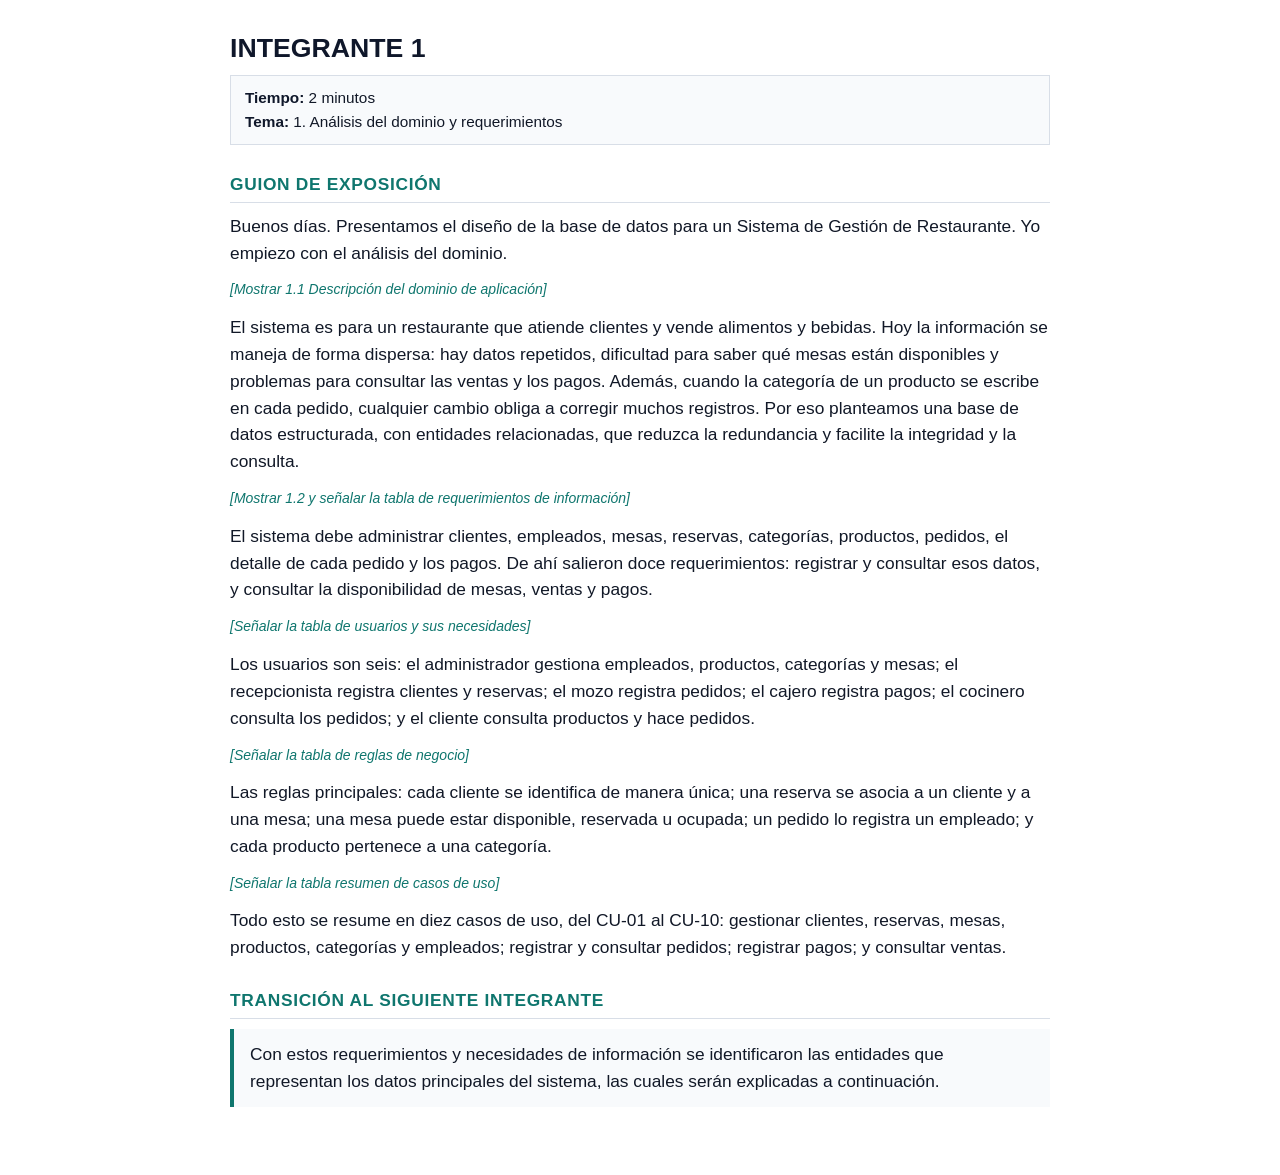
<file: INTEGRANTE 1.html>
<!doctype html>
<html lang="es">
<head>
<meta charset="utf-8">
<meta name="viewport" content="width=device-width, initial-scale=1">
<title>Integrante 1 - Guion de exposicion oral</title>
<style>
  body {
    max-width: 820px;
    margin: 28px auto;
    padding: 0 26px 40px;
    color: #111827;
    font-family: Arial, Helvetica, sans-serif;
    font-size: 13pt;
    line-height: 1.55;
    background: #ffffff;
  }
  h1 {
    margin: 0 0 6px;
    font-size: 20pt;
    color: #0f172a;
  }
  h2 {
    margin: 26px 0 10px;
    font-size: 13pt;
    letter-spacing: .04em;
    text-transform: uppercase;
    color: #0f766e;
    border-bottom: 1px solid #d8dee7;
    padding-bottom: 4px;
  }
  .datos {
    margin: 0 0 4px;
    padding: 10px 14px;
    background: #f8fafc;
    border: 1px solid #d8dee7;
    font-size: 11.5pt;
  }
  .datos strong { color: #0f172a; }
  .guion p { margin: 0 0 13px; }
  .ind {
    margin: 10px 0 12px;
    color: #0f766e;
    font-size: 10.5pt;
    font-style: italic;
  }
  .transicion {
    padding: 12px 16px;
    background: #f8fafc;
    border-left: 4px solid #0f766e;
  }
  .transicion p { margin: 0; }
  @media print {
    body { margin: 0; max-width: none; font-size: 12pt; }
  }
</style>
</head>
<body>
<h1>INTEGRANTE 1</h1>
<p class="datos">
  <strong>Tiempo:</strong> 2 minutos<br>
  <strong>Tema:</strong> 1. An&aacute;lisis del dominio y requerimientos
</p>

<h2>Guion de exposici&oacute;n</h2>
<div class="guion">
  <p>Buenos d&iacute;as. Presentamos el dise&ntilde;o de la base de datos para un Sistema de Gesti&oacute;n de Restaurante. Yo empiezo con el an&aacute;lisis del dominio.</p>

  <p class="ind">[Mostrar 1.1 Descripci&oacute;n del dominio de aplicaci&oacute;n]</p>

  <p>El sistema es para un restaurante que atiende clientes y vende alimentos y bebidas. Hoy la informaci&oacute;n se maneja de forma dispersa: hay datos repetidos, dificultad para saber qu&eacute; mesas est&aacute;n disponibles y problemas para consultar las ventas y los pagos. Adem&aacute;s, cuando la categor&iacute;a de un producto se escribe en cada pedido, cualquier cambio obliga a corregir muchos registros. Por eso planteamos una base de datos estructurada, con entidades relacionadas, que reduzca la redundancia y facilite la integridad y la consulta.</p>

  <p class="ind">[Mostrar 1.2 y se&ntilde;alar la tabla de requerimientos de informaci&oacute;n]</p>

  <p>El sistema debe administrar clientes, empleados, mesas, reservas, categor&iacute;as, productos, pedidos, el detalle de cada pedido y los pagos. De ah&iacute; salieron doce requerimientos: registrar y consultar esos datos, y consultar la disponibilidad de mesas, ventas y pagos.</p>

  <p class="ind">[Se&ntilde;alar la tabla de usuarios y sus necesidades]</p>

  <p>Los usuarios son seis: el administrador gestiona empleados, productos, categor&iacute;as y mesas; el recepcionista registra clientes y reservas; el mozo registra pedidos; el cajero registra pagos; el cocinero consulta los pedidos; y el cliente consulta productos y hace pedidos.</p>

  <p class="ind">[Se&ntilde;alar la tabla de reglas de negocio]</p>

  <p>Las reglas principales: cada cliente se identifica de manera &uacute;nica; una reserva se asocia a un cliente y a una mesa; una mesa puede estar disponible, reservada u ocupada; un pedido lo registra un empleado; y cada producto pertenece a una categor&iacute;a.</p>

  <p class="ind">[Se&ntilde;alar la tabla resumen de casos de uso]</p>

  <p>Todo esto se resume en diez casos de uso, del CU-01 al CU-10: gestionar clientes, reservas, mesas, productos, categor&iacute;as y empleados; registrar y consultar pedidos; registrar pagos; y consultar ventas.</p>
</div>

<h2>Transici&oacute;n al siguiente integrante</h2>
<div class="transicion">
  <p>Con estos requerimientos y necesidades de informaci&oacute;n se identificaron las entidades que representan los datos principales del sistema, las cuales ser&aacute;n explicadas a continuaci&oacute;n.</p>
</div>
</body>
</html>
</file>
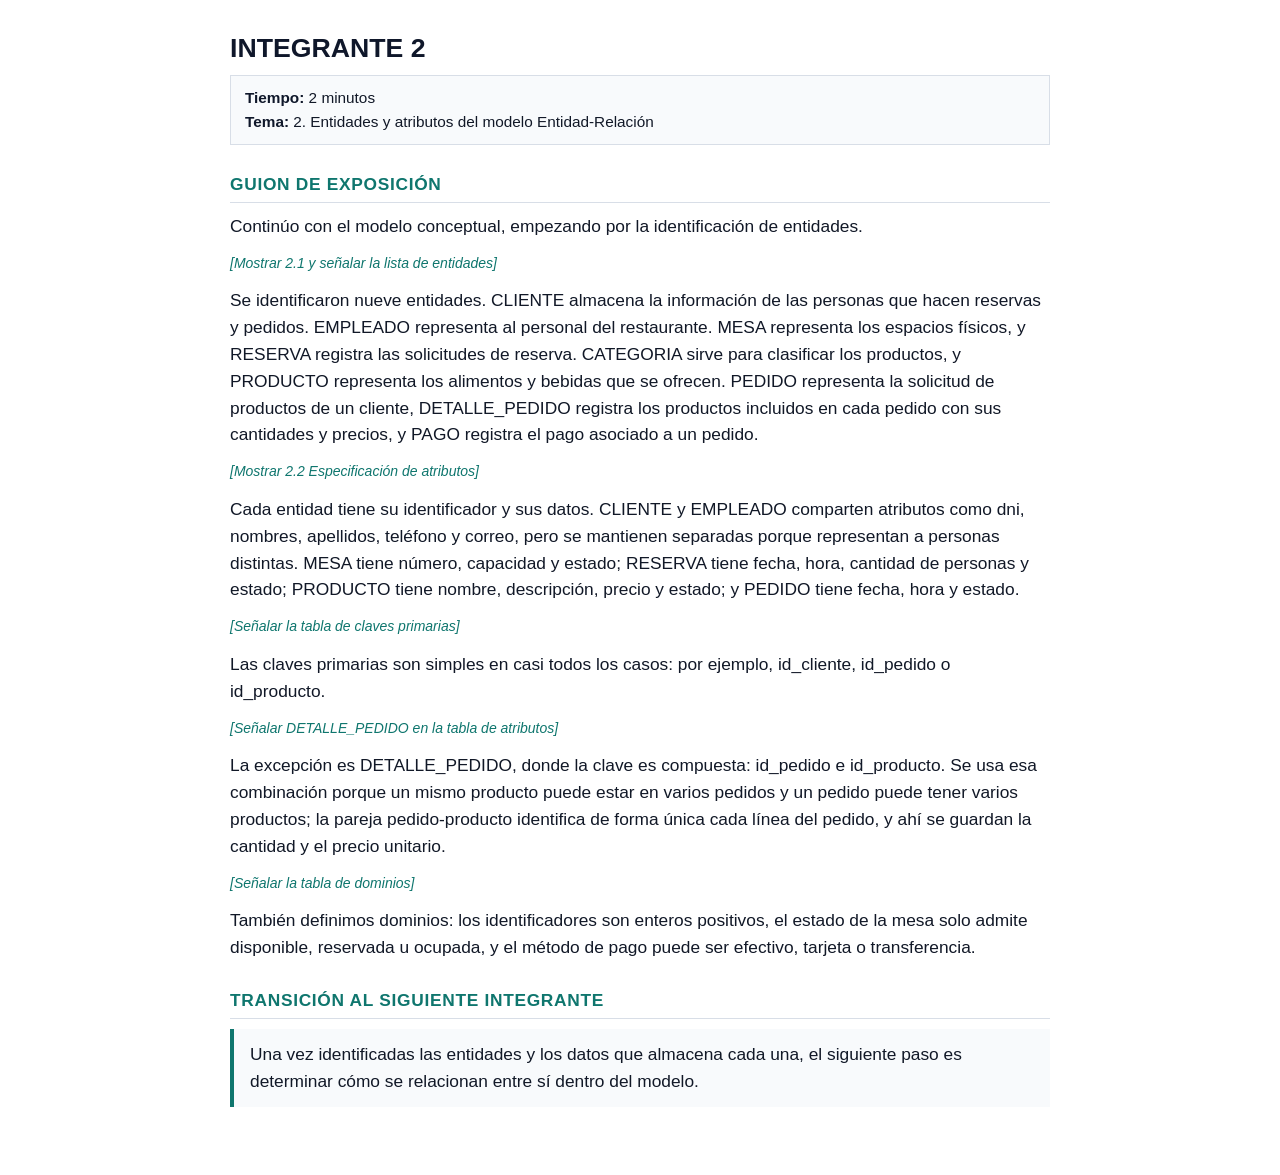
<file: INTEGRANTE 2.html>
<!doctype html>
<html lang="es">
<head>
<meta charset="utf-8">
<meta name="viewport" content="width=device-width, initial-scale=1">
<title>Integrante 2 - Guion de exposicion oral</title>
<style>
  body {
    max-width: 820px;
    margin: 28px auto;
    padding: 0 26px 40px;
    color: #111827;
    font-family: Arial, Helvetica, sans-serif;
    font-size: 13pt;
    line-height: 1.55;
    background: #ffffff;
  }
  h1 {
    margin: 0 0 6px;
    font-size: 20pt;
    color: #0f172a;
  }
  h2 {
    margin: 26px 0 10px;
    font-size: 13pt;
    letter-spacing: .04em;
    text-transform: uppercase;
    color: #0f766e;
    border-bottom: 1px solid #d8dee7;
    padding-bottom: 4px;
  }
  .datos {
    margin: 0 0 4px;
    padding: 10px 14px;
    background: #f8fafc;
    border: 1px solid #d8dee7;
    font-size: 11.5pt;
  }
  .datos strong { color: #0f172a; }
  .guion p { margin: 0 0 13px; }
  .ind {
    margin: 10px 0 12px;
    color: #0f766e;
    font-size: 10.5pt;
    font-style: italic;
  }
  .transicion {
    padding: 12px 16px;
    background: #f8fafc;
    border-left: 4px solid #0f766e;
  }
  .transicion p { margin: 0; }
  @media print {
    body { margin: 0; max-width: none; font-size: 12pt; }
  }
</style>
</head>
<body>
<h1>INTEGRANTE 2</h1>
<p class="datos">
  <strong>Tiempo:</strong> 2 minutos<br>
  <strong>Tema:</strong> 2. Entidades y atributos del modelo Entidad-Relaci&oacute;n
</p>

<h2>Guion de exposici&oacute;n</h2>
<div class="guion">
  <p>Contin&uacute;o con el modelo conceptual, empezando por la identificaci&oacute;n de entidades.</p>

  <p class="ind">[Mostrar 2.1 y se&ntilde;alar la lista de entidades]</p>

  <p>Se identificaron nueve entidades. CLIENTE almacena la informaci&oacute;n de las personas que hacen reservas y pedidos. EMPLEADO representa al personal del restaurante. MESA representa los espacios f&iacute;sicos, y RESERVA registra las solicitudes de reserva. CATEGORIA sirve para clasificar los productos, y PRODUCTO representa los alimentos y bebidas que se ofrecen. PEDIDO representa la solicitud de productos de un cliente, DETALLE_PEDIDO registra los productos incluidos en cada pedido con sus cantidades y precios, y PAGO registra el pago asociado a un pedido.</p>

  <p class="ind">[Mostrar 2.2 Especificaci&oacute;n de atributos]</p>

  <p>Cada entidad tiene su identificador y sus datos. CLIENTE y EMPLEADO comparten atributos como dni, nombres, apellidos, tel&eacute;fono y correo, pero se mantienen separadas porque representan a personas distintas. MESA tiene n&uacute;mero, capacidad y estado; RESERVA tiene fecha, hora, cantidad de personas y estado; PRODUCTO tiene nombre, descripci&oacute;n, precio y estado; y PEDIDO tiene fecha, hora y estado.</p>

  <p class="ind">[Se&ntilde;alar la tabla de claves primarias]</p>

  <p>Las claves primarias son simples en casi todos los casos: por ejemplo, id_cliente, id_pedido o id_producto.</p>

  <p class="ind">[Se&ntilde;alar DETALLE_PEDIDO en la tabla de atributos]</p>

  <p>La excepci&oacute;n es DETALLE_PEDIDO, donde la clave es compuesta: id_pedido e id_producto. Se usa esa combinaci&oacute;n porque un mismo producto puede estar en varios pedidos y un pedido puede tener varios productos; la pareja pedido-producto identifica de forma &uacute;nica cada l&iacute;nea del pedido, y ah&iacute; se guardan la cantidad y el precio unitario.</p>

  <p class="ind">[Se&ntilde;alar la tabla de dominios]</p>

  <p>Tambi&eacute;n definimos dominios: los identificadores son enteros positivos, el estado de la mesa solo admite disponible, reservada u ocupada, y el m&eacute;todo de pago puede ser efectivo, tarjeta o transferencia.</p>
</div>

<h2>Transici&oacute;n al siguiente integrante</h2>
<div class="transicion">
  <p>Una vez identificadas las entidades y los datos que almacena cada una, el siguiente paso es determinar c&oacute;mo se relacionan entre s&iacute; dentro del modelo.</p>
</div>
</body>
</html>
</file>
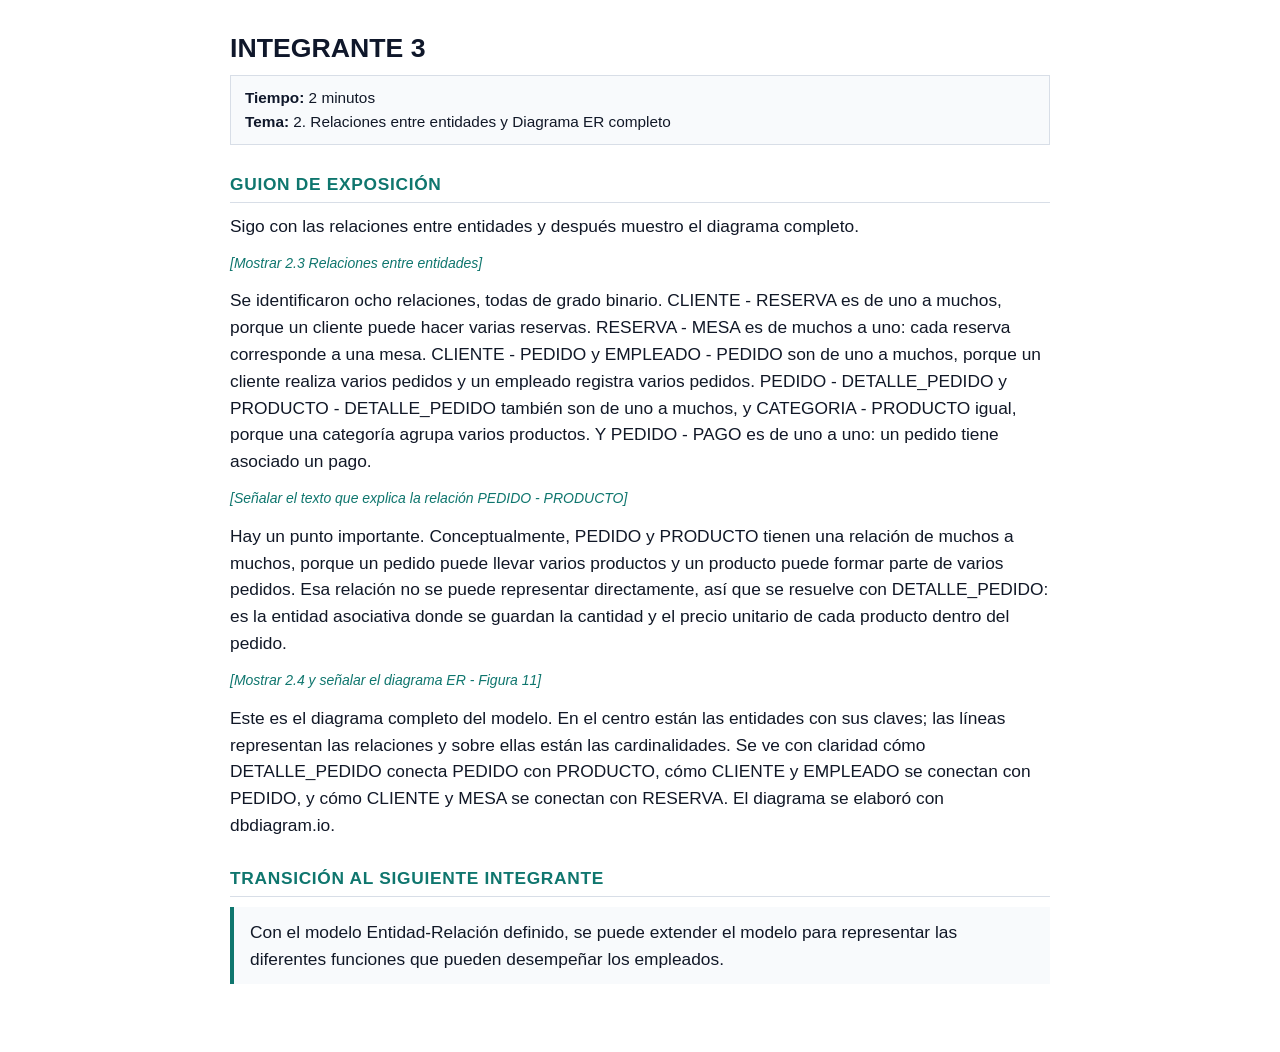
<file: INTEGRANTE 3.html>
<!doctype html>
<html lang="es">
<head>
<meta charset="utf-8">
<meta name="viewport" content="width=device-width, initial-scale=1">
<title>Integrante 3 - Guion de exposicion oral</title>
<style>
  body {
    max-width: 820px;
    margin: 28px auto;
    padding: 0 26px 40px;
    color: #111827;
    font-family: Arial, Helvetica, sans-serif;
    font-size: 13pt;
    line-height: 1.55;
    background: #ffffff;
  }
  h1 {
    margin: 0 0 6px;
    font-size: 20pt;
    color: #0f172a;
  }
  h2 {
    margin: 26px 0 10px;
    font-size: 13pt;
    letter-spacing: .04em;
    text-transform: uppercase;
    color: #0f766e;
    border-bottom: 1px solid #d8dee7;
    padding-bottom: 4px;
  }
  .datos {
    margin: 0 0 4px;
    padding: 10px 14px;
    background: #f8fafc;
    border: 1px solid #d8dee7;
    font-size: 11.5pt;
  }
  .datos strong { color: #0f172a; }
  .guion p { margin: 0 0 13px; }
  .ind {
    margin: 10px 0 12px;
    color: #0f766e;
    font-size: 10.5pt;
    font-style: italic;
  }
  .transicion {
    padding: 12px 16px;
    background: #f8fafc;
    border-left: 4px solid #0f766e;
  }
  .transicion p { margin: 0; }
  @media print {
    body { margin: 0; max-width: none; font-size: 12pt; }
  }
</style>
</head>
<body>
<h1>INTEGRANTE 3</h1>
<p class="datos">
  <strong>Tiempo:</strong> 2 minutos<br>
  <strong>Tema:</strong> 2. Relaciones entre entidades y Diagrama ER completo
</p>

<h2>Guion de exposici&oacute;n</h2>
<div class="guion">
  <p>Sigo con las relaciones entre entidades y despu&eacute;s muestro el diagrama completo.</p>

  <p class="ind">[Mostrar 2.3 Relaciones entre entidades]</p>

  <p>Se identificaron ocho relaciones, todas de grado binario. CLIENTE - RESERVA es de uno a muchos, porque un cliente puede hacer varias reservas. RESERVA - MESA es de muchos a uno: cada reserva corresponde a una mesa. CLIENTE - PEDIDO y EMPLEADO - PEDIDO son de uno a muchos, porque un cliente realiza varios pedidos y un empleado registra varios pedidos. PEDIDO - DETALLE_PEDIDO y PRODUCTO - DETALLE_PEDIDO tambi&eacute;n son de uno a muchos, y CATEGORIA - PRODUCTO igual, porque una categor&iacute;a agrupa varios productos. Y PEDIDO - PAGO es de uno a uno: un pedido tiene asociado un pago.</p>

  <p class="ind">[Se&ntilde;alar el texto que explica la relaci&oacute;n PEDIDO - PRODUCTO]</p>

  <p>Hay un punto importante. Conceptualmente, PEDIDO y PRODUCTO tienen una relaci&oacute;n de muchos a muchos, porque un pedido puede llevar varios productos y un producto puede formar parte de varios pedidos. Esa relaci&oacute;n no se puede representar directamente, as&iacute; que se resuelve con DETALLE_PEDIDO: es la entidad asociativa donde se guardan la cantidad y el precio unitario de cada producto dentro del pedido.</p>

  <p class="ind">[Mostrar 2.4 y se&ntilde;alar el diagrama ER - Figura 11]</p>

  <p>Este es el diagrama completo del modelo. En el centro est&aacute;n las entidades con sus claves; las l&iacute;neas representan las relaciones y sobre ellas est&aacute;n las cardinalidades. Se ve con claridad c&oacute;mo DETALLE_PEDIDO conecta PEDIDO con PRODUCTO, c&oacute;mo CLIENTE y EMPLEADO se conectan con PEDIDO, y c&oacute;mo CLIENTE y MESA se conectan con RESERVA. El diagrama se elabor&oacute; con dbdiagram.io.</p>
</div>

<h2>Transici&oacute;n al siguiente integrante</h2>
<div class="transicion">
  <p>Con el modelo Entidad-Relaci&oacute;n definido, se puede extender el modelo para representar las diferentes funciones que pueden desempe&ntilde;ar los empleados.</p>
</div>
</body>
</html>
</file>
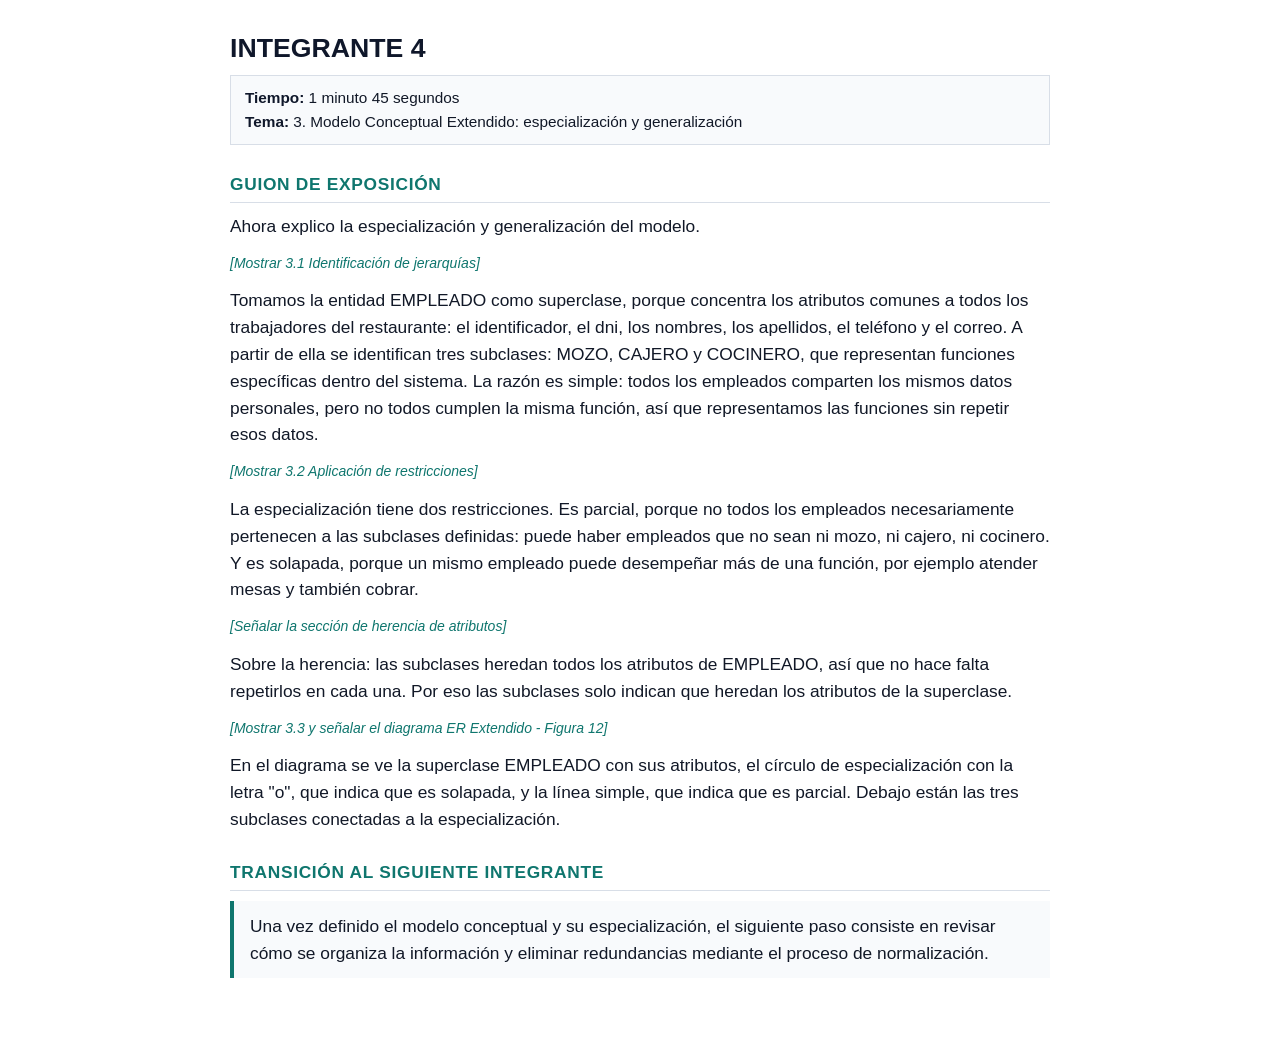
<file: INTEGRANTE 4.html>
<!doctype html>
<html lang="es">
<head>
<meta charset="utf-8">
<meta name="viewport" content="width=device-width, initial-scale=1">
<title>Integrante 4 - Guion de exposicion oral</title>
<style>
  body {
    max-width: 820px;
    margin: 28px auto;
    padding: 0 26px 40px;
    color: #111827;
    font-family: Arial, Helvetica, sans-serif;
    font-size: 13pt;
    line-height: 1.55;
    background: #ffffff;
  }
  h1 {
    margin: 0 0 6px;
    font-size: 20pt;
    color: #0f172a;
  }
  h2 {
    margin: 26px 0 10px;
    font-size: 13pt;
    letter-spacing: .04em;
    text-transform: uppercase;
    color: #0f766e;
    border-bottom: 1px solid #d8dee7;
    padding-bottom: 4px;
  }
  .datos {
    margin: 0 0 4px;
    padding: 10px 14px;
    background: #f8fafc;
    border: 1px solid #d8dee7;
    font-size: 11.5pt;
  }
  .datos strong { color: #0f172a; }
  .guion p { margin: 0 0 13px; }
  .ind {
    margin: 10px 0 12px;
    color: #0f766e;
    font-size: 10.5pt;
    font-style: italic;
  }
  .transicion {
    padding: 12px 16px;
    background: #f8fafc;
    border-left: 4px solid #0f766e;
  }
  .transicion p { margin: 0; }
  @media print {
    body { margin: 0; max-width: none; font-size: 12pt; }
  }
</style>
</head>
<body>
<h1>INTEGRANTE 4</h1>
<p class="datos">
  <strong>Tiempo:</strong> 1 minuto 45 segundos<br>
  <strong>Tema:</strong> 3. Modelo Conceptual Extendido: especializaci&oacute;n y generalizaci&oacute;n
</p>

<h2>Guion de exposici&oacute;n</h2>
<div class="guion">
  <p>Ahora explico la especializaci&oacute;n y generalizaci&oacute;n del modelo.</p>

  <p class="ind">[Mostrar 3.1 Identificaci&oacute;n de jerarqu&iacute;as]</p>

  <p>Tomamos la entidad EMPLEADO como superclase, porque concentra los atributos comunes a todos los trabajadores del restaurante: el identificador, el dni, los nombres, los apellidos, el tel&eacute;fono y el correo. A partir de ella se identifican tres subclases: MOZO, CAJERO y COCINERO, que representan funciones espec&iacute;ficas dentro del sistema. La raz&oacute;n es simple: todos los empleados comparten los mismos datos personales, pero no todos cumplen la misma funci&oacute;n, as&iacute; que representamos las funciones sin repetir esos datos.</p>

  <p class="ind">[Mostrar 3.2 Aplicaci&oacute;n de restricciones]</p>

  <p>La especializaci&oacute;n tiene dos restricciones. Es parcial, porque no todos los empleados necesariamente pertenecen a las subclases definidas: puede haber empleados que no sean ni mozo, ni cajero, ni cocinero. Y es solapada, porque un mismo empleado puede desempe&ntilde;ar m&aacute;s de una funci&oacute;n, por ejemplo atender mesas y tambi&eacute;n cobrar.</p>

  <p class="ind">[Se&ntilde;alar la secci&oacute;n de herencia de atributos]</p>

  <p>Sobre la herencia: las subclases heredan todos los atributos de EMPLEADO, as&iacute; que no hace falta repetirlos en cada una. Por eso las subclases solo indican que heredan los atributos de la superclase.</p>

  <p class="ind">[Mostrar 3.3 y se&ntilde;alar el diagrama ER Extendido - Figura 12]</p>

  <p>En el diagrama se ve la superclase EMPLEADO con sus atributos, el c&iacute;rculo de especializaci&oacute;n con la letra "o", que indica que es solapada, y la l&iacute;nea simple, que indica que es parcial. Debajo est&aacute;n las tres subclases conectadas a la especializaci&oacute;n.</p>
</div>

<h2>Transici&oacute;n al siguiente integrante</h2>
<div class="transicion">
  <p>Una vez definido el modelo conceptual y su especializaci&oacute;n, el siguiente paso consiste en revisar c&oacute;mo se organiza la informaci&oacute;n y eliminar redundancias mediante el proceso de normalizaci&oacute;n.</p>
</div>
</body>
</html>
</file>
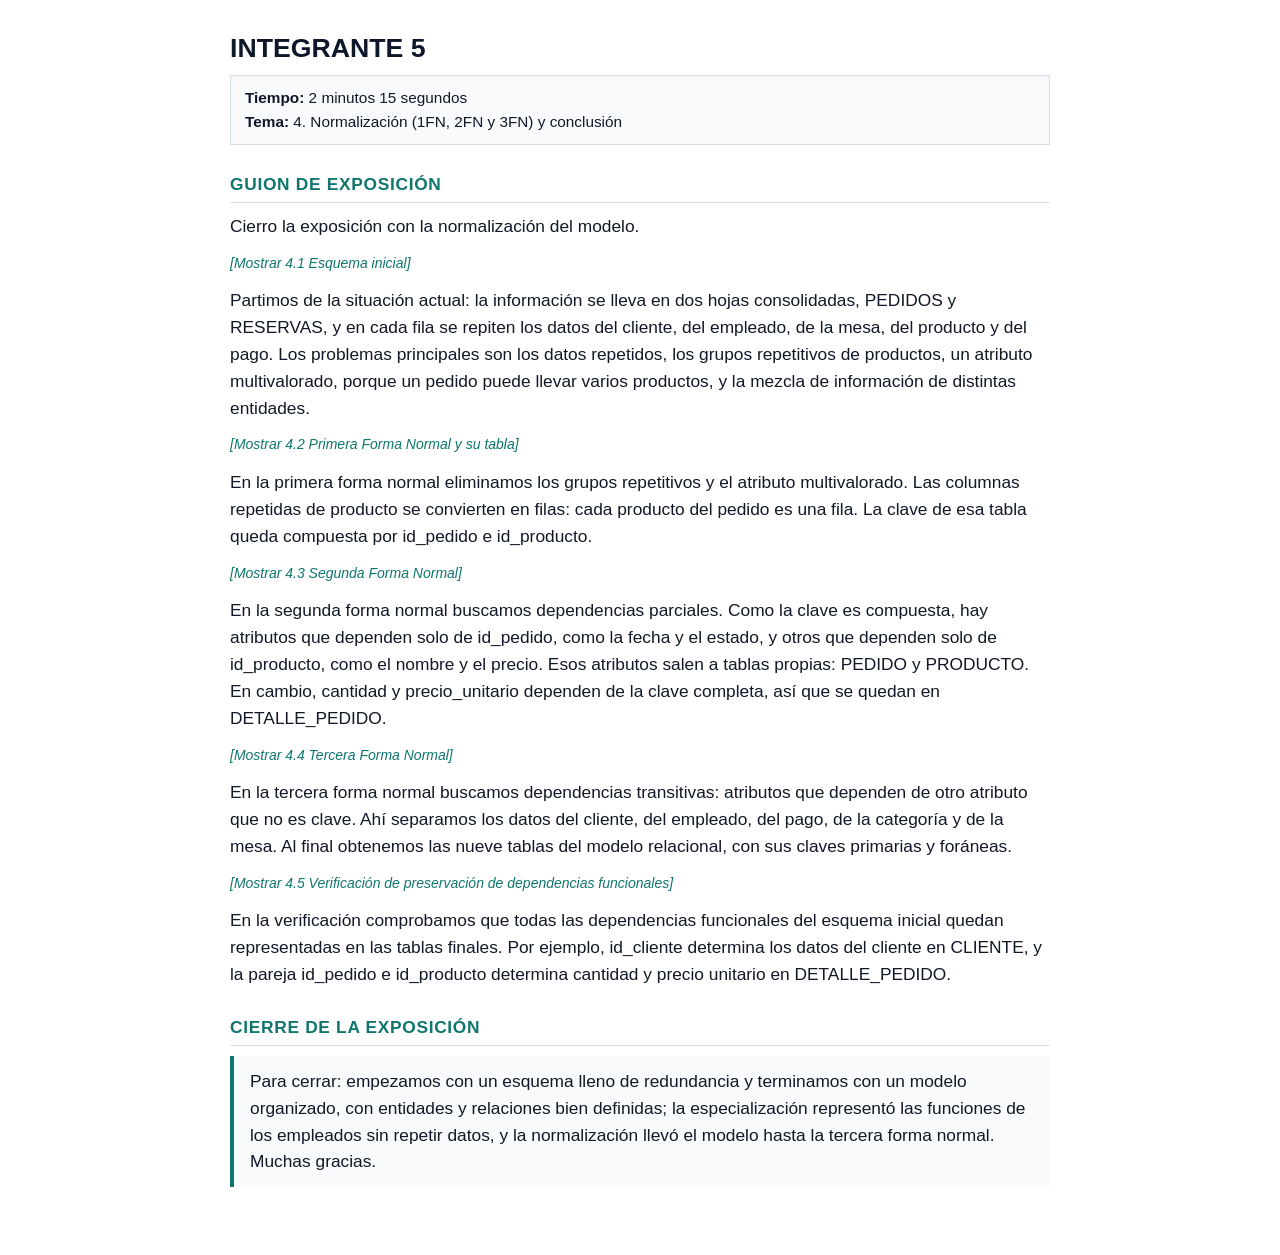
<file: INTEGRANTE 5.html>
<!doctype html>
<html lang="es">
<head>
<meta charset="utf-8">
<meta name="viewport" content="width=device-width, initial-scale=1">
<title>Integrante 5 - Guion de exposicion oral</title>
<style>
  body {
    max-width: 820px;
    margin: 28px auto;
    padding: 0 26px 40px;
    color: #111827;
    font-family: Arial, Helvetica, sans-serif;
    font-size: 13pt;
    line-height: 1.55;
    background: #ffffff;
  }
  h1 {
    margin: 0 0 6px;
    font-size: 20pt;
    color: #0f172a;
  }
  h2 {
    margin: 26px 0 10px;
    font-size: 13pt;
    letter-spacing: .04em;
    text-transform: uppercase;
    color: #0f766e;
    border-bottom: 1px solid #d8dee7;
    padding-bottom: 4px;
  }
  .datos {
    margin: 0 0 4px;
    padding: 10px 14px;
    background: #f8fafc;
    border: 1px solid #d8dee7;
    font-size: 11.5pt;
  }
  .datos strong { color: #0f172a; }
  .guion p { margin: 0 0 13px; }
  .ind {
    margin: 10px 0 12px;
    color: #0f766e;
    font-size: 10.5pt;
    font-style: italic;
  }
  .cierre {
    padding: 12px 16px;
    background: #f8fafc;
    border-left: 4px solid #0f766e;
  }
  .cierre p { margin: 0; }
  @media print {
    body { margin: 0; max-width: none; font-size: 12pt; }
  }
</style>
</head>
<body>
<h1>INTEGRANTE 5</h1>
<p class="datos">
  <strong>Tiempo:</strong> 2 minutos 15 segundos<br>
  <strong>Tema:</strong> 4. Normalizaci&oacute;n (1FN, 2FN y 3FN) y conclusi&oacute;n
</p>

<h2>Guion de exposici&oacute;n</h2>
<div class="guion">
  <p>Cierro la exposici&oacute;n con la normalizaci&oacute;n del modelo.</p>

  <p class="ind">[Mostrar 4.1 Esquema inicial]</p>

  <p>Partimos de la situaci&oacute;n actual: la informaci&oacute;n se lleva en dos hojas consolidadas, PEDIDOS y RESERVAS, y en cada fila se repiten los datos del cliente, del empleado, de la mesa, del producto y del pago. Los problemas principales son los datos repetidos, los grupos repetitivos de productos, un atributo multivalorado, porque un pedido puede llevar varios productos, y la mezcla de informaci&oacute;n de distintas entidades.</p>

  <p class="ind">[Mostrar 4.2 Primera Forma Normal y su tabla]</p>

  <p>En la primera forma normal eliminamos los grupos repetitivos y el atributo multivalorado. Las columnas repetidas de producto se convierten en filas: cada producto del pedido es una fila. La clave de esa tabla queda compuesta por id_pedido e id_producto.</p>

  <p class="ind">[Mostrar 4.3 Segunda Forma Normal]</p>

  <p>En la segunda forma normal buscamos dependencias parciales. Como la clave es compuesta, hay atributos que dependen solo de id_pedido, como la fecha y el estado, y otros que dependen solo de id_producto, como el nombre y el precio. Esos atributos salen a tablas propias: PEDIDO y PRODUCTO. En cambio, cantidad y precio_unitario dependen de la clave completa, as&iacute; que se quedan en DETALLE_PEDIDO.</p>

  <p class="ind">[Mostrar 4.4 Tercera Forma Normal]</p>

  <p>En la tercera forma normal buscamos dependencias transitivas: atributos que dependen de otro atributo que no es clave. Ah&iacute; separamos los datos del cliente, del empleado, del pago, de la categor&iacute;a y de la mesa. Al final obtenemos las nueve tablas del modelo relacional, con sus claves primarias y for&aacute;neas.</p>

  <p class="ind">[Mostrar 4.5 Verificaci&oacute;n de preservaci&oacute;n de dependencias funcionales]</p>

  <p>En la verificaci&oacute;n comprobamos que todas las dependencias funcionales del esquema inicial quedan representadas en las tablas finales. Por ejemplo, id_cliente determina los datos del cliente en CLIENTE, y la pareja id_pedido e id_producto determina cantidad y precio unitario en DETALLE_PEDIDO.</p>
</div>

<h2>Cierre de la exposici&oacute;n</h2>
<div class="cierre">
  <p>Para cerrar: empezamos con un esquema lleno de redundancia y terminamos con un modelo organizado, con entidades y relaciones bien definidas; la especializaci&oacute;n represent&oacute; las funciones de los empleados sin repetir datos, y la normalizaci&oacute;n llev&oacute; el modelo hasta la tercera forma normal. Muchas gracias.</p>
</div>
</body>
</html>
</file>
